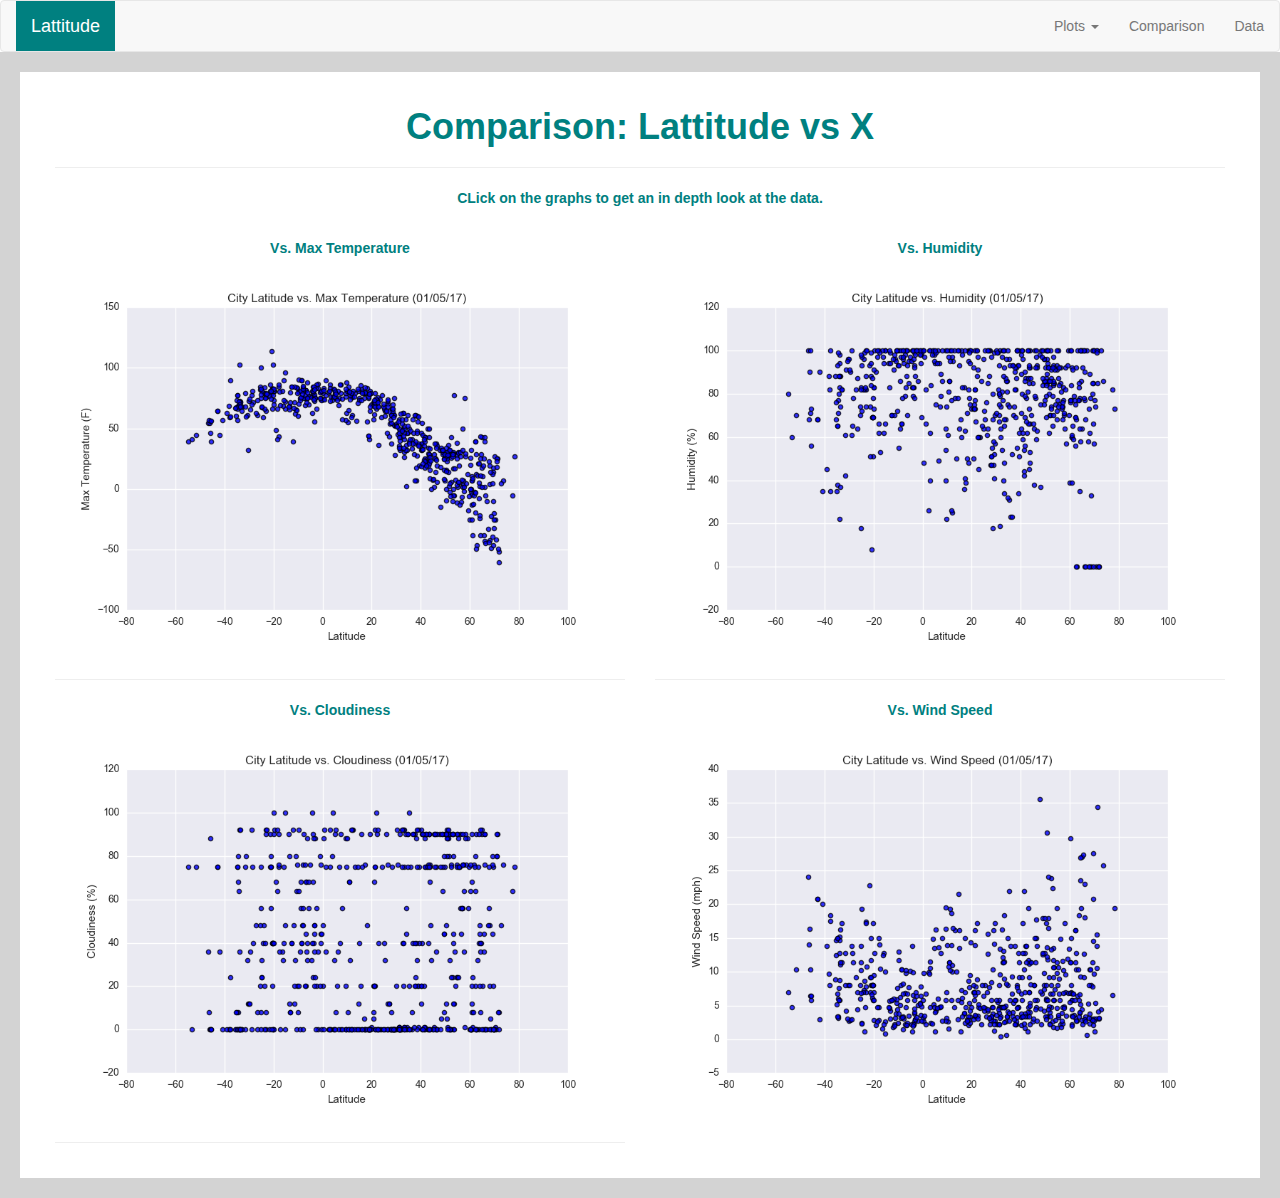
<file: Comparison.html>
<!DOCTYPE html>
<html lang="en">
<head>
  <title>Comparison</title>
  <meta charset="utf-8">
  <meta name="viewport" content="width=device-width, initial-scale=1">
  <link rel="stylesheet" href="https://maxcdn.bootstrapcdn.com/bootstrap/3.4.1/css/bootstrap.min.css">
  <link rel="stylesheet" href="style.css">
  <script src="https://ajax.googleapis.com/ajax/libs/jquery/3.4.1/jquery.min.js"></script>
  <script src="https://maxcdn.bootstrapcdn.com/bootstrap/3.4.1/js/bootstrap.min.js"></script>
</head>
<body>

<nav  class="navbar navbar-default">
  <div class="container-fluid">
    <div class="navbar-header">
      <a class="navbar-brand" href="index.html">Lattitude</a>
    </div>
  
    <ul class="nav navbar-nav navbar-right">
      
      <li class="dropdown">
        <a class="dropdown-toggle" data-toggle="dropdown" href="#">Plots
        <span class="caret"></span></a>
        <ul class="dropdown-menu">
            <li><a href="fig1temp.html">Max Temperature</a></li>
            <li><a href="fig2Humidity.html">Humidity</a></li>
            <li><a href="fig3Cloudiness.html">Cloudiness</a></li>
            <li><a href="fig4wind.html">Wind Speed</a></li>
        </ul>
      </li>
     
      <li><a href="Comparison.html">Comparison</a></li>
      <li><a href="data.html">Data</a></li>
      
    </ul>
  </div>
</nav>
 
<div class="container-fluid bggrey ">
  <div class="row bggrey pd  ">
  <div class="col-sm-12 pd">
    <div class="bgwhite">

  <div class="container tx1">
  <div class="row">
   
    <h1 class="tx1"> Comparison: Lattitude vs X <br><hr/></h1>
    <p class= "tx1"> CLick on the graphs to get an in depth look at the data.</p>
    <br>
      <div class="row" >
         
        <div class="col-sm-6 tx">
            <p >Vs. Max Temperature </p>
          <a href="fig1temp.html"><img class="fig" src="Fig1.png"/><hr/></a>
        </div>
        <div class="col-sm-6 tx">
            <p >Vs. Humidity </p>
          <a href="fig2Humidity.html"> <img class="fig" src="Fig2.png"/><hr/></a>
        </div>
      </div>
        <div class="row">
          <div class="col-sm-6 tx">
            <p >Vs. Cloudiness </p>
            <a href="fig3Cloudiness.html"> <img class="fig" src="Fig3.png"/><hr/></a>
          </div>
          <div class="col-sm-6 tx">
            <p >Vs. Wind Speed </p>
            <a href="fig4wind.html"> <img class="fig" src="Fig4.png"/></a>
          </div>
        </div>
    </div>
 
  </div>
</div>

</body>
</html>
</file>
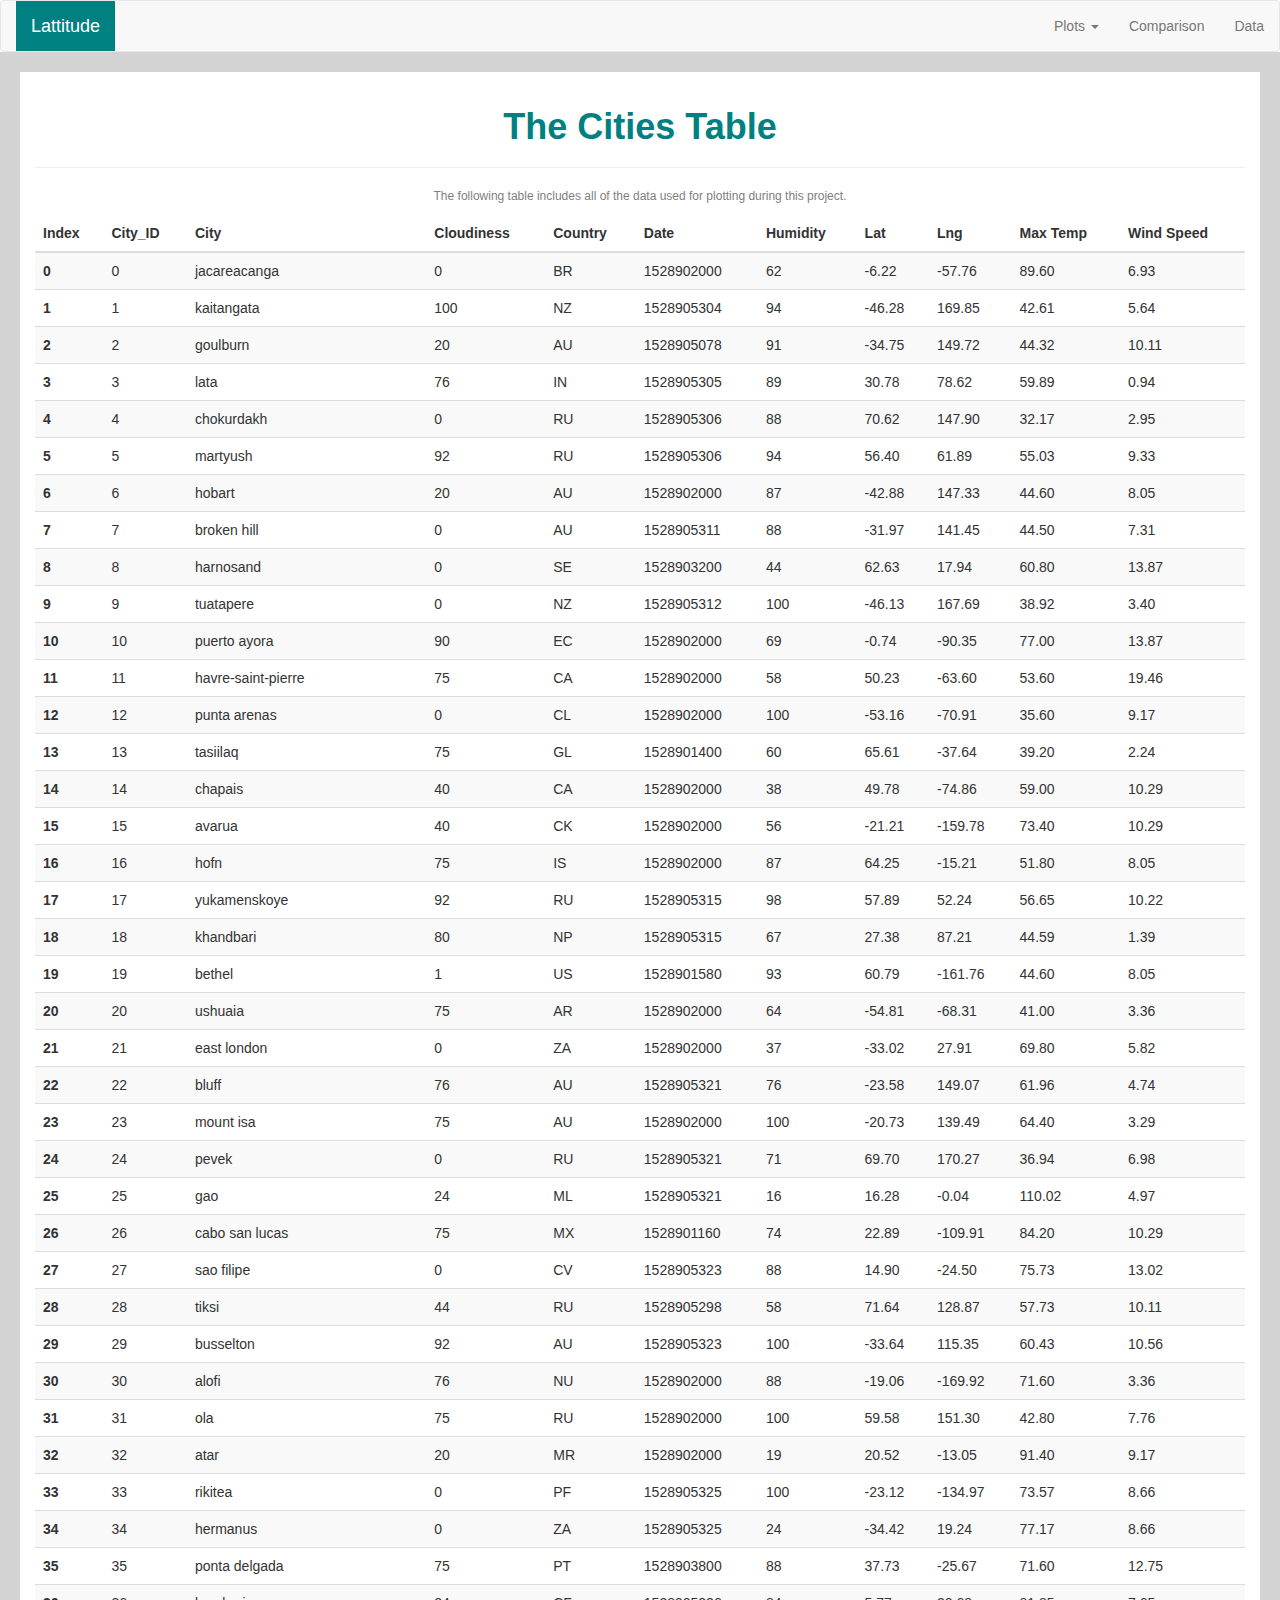
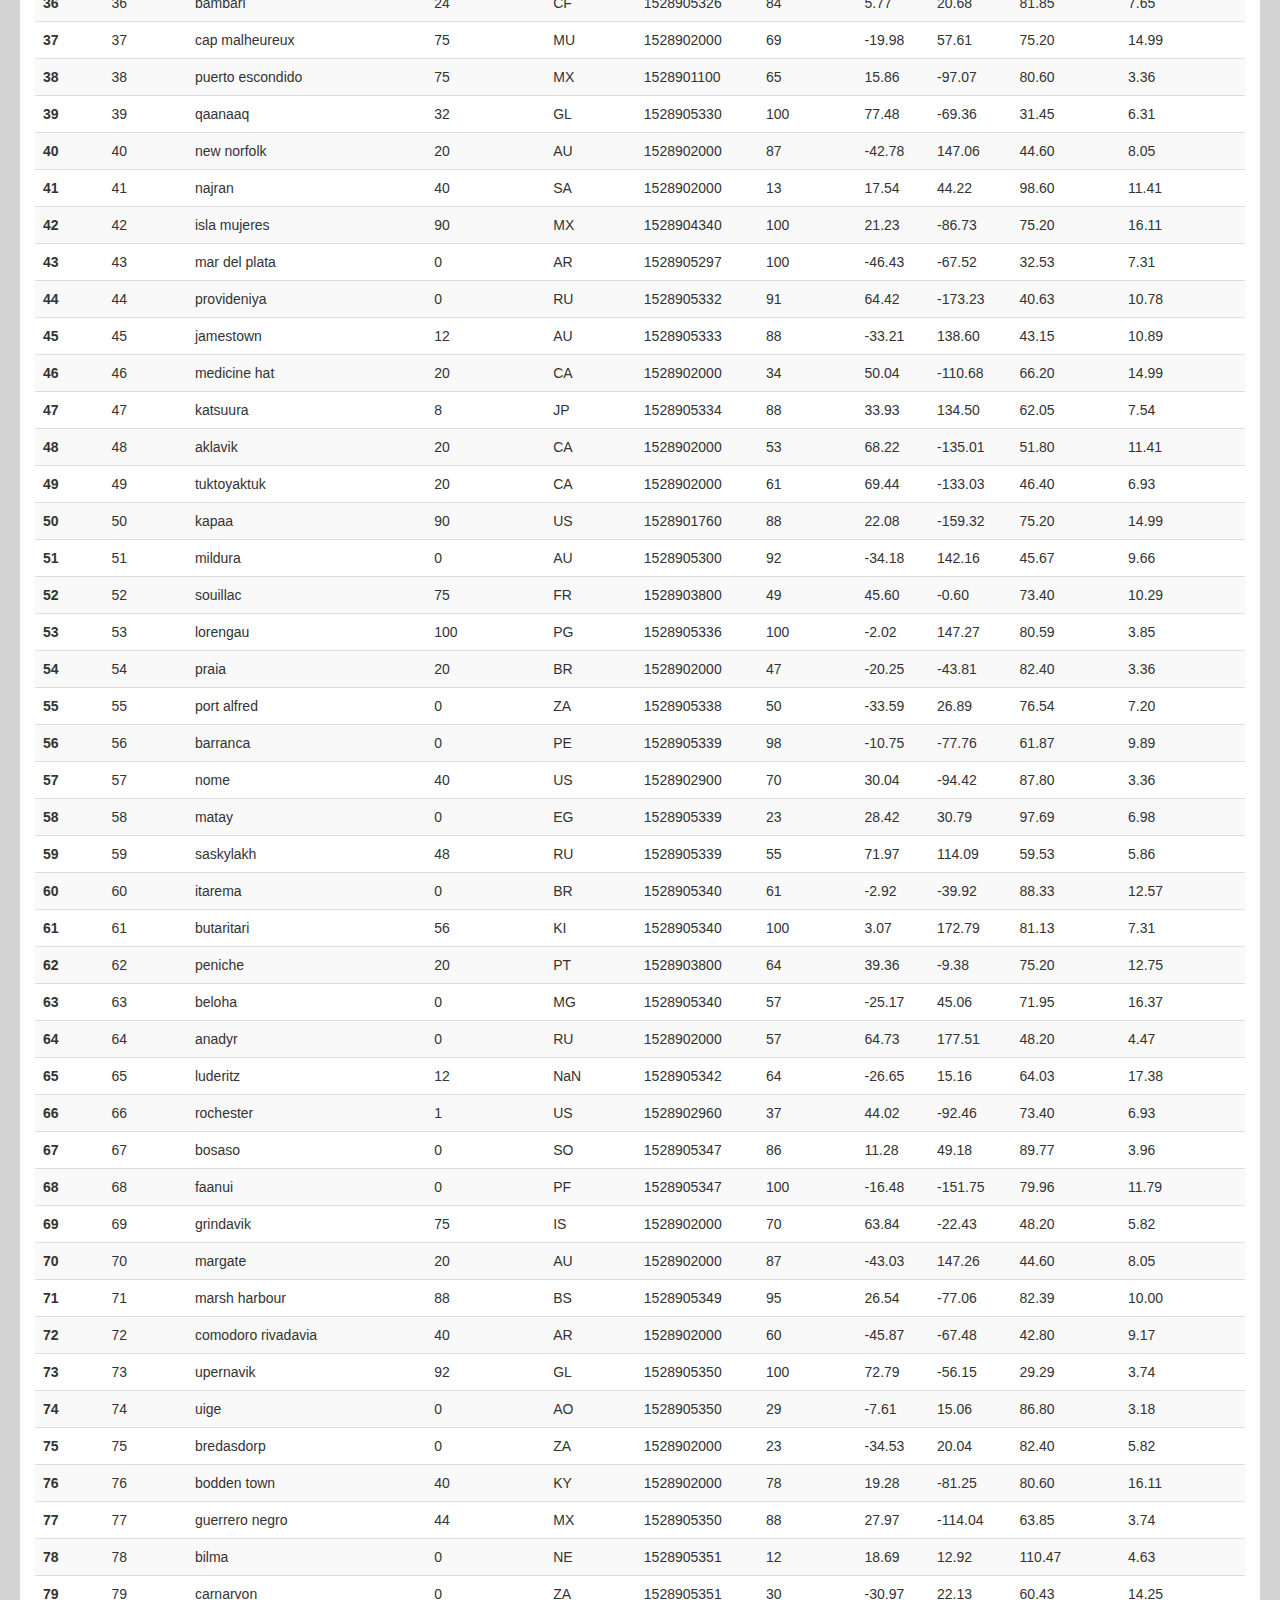
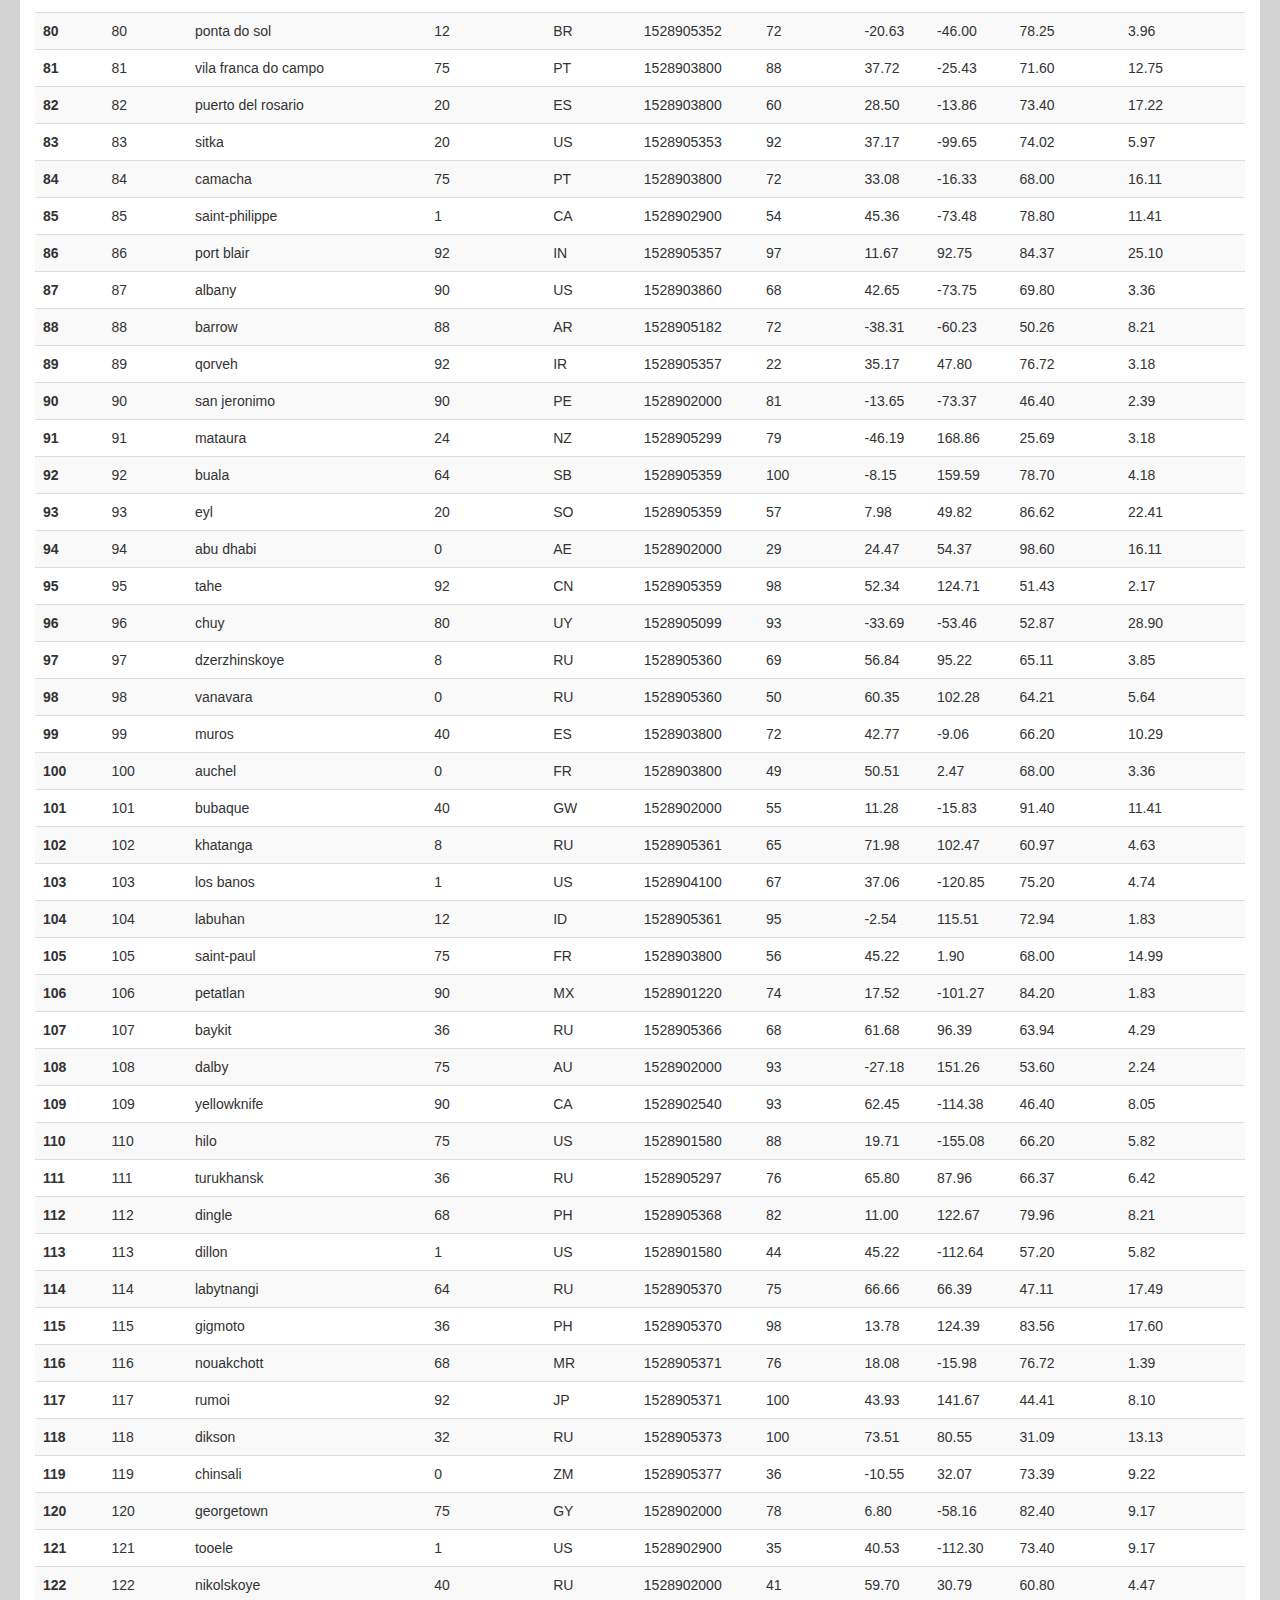
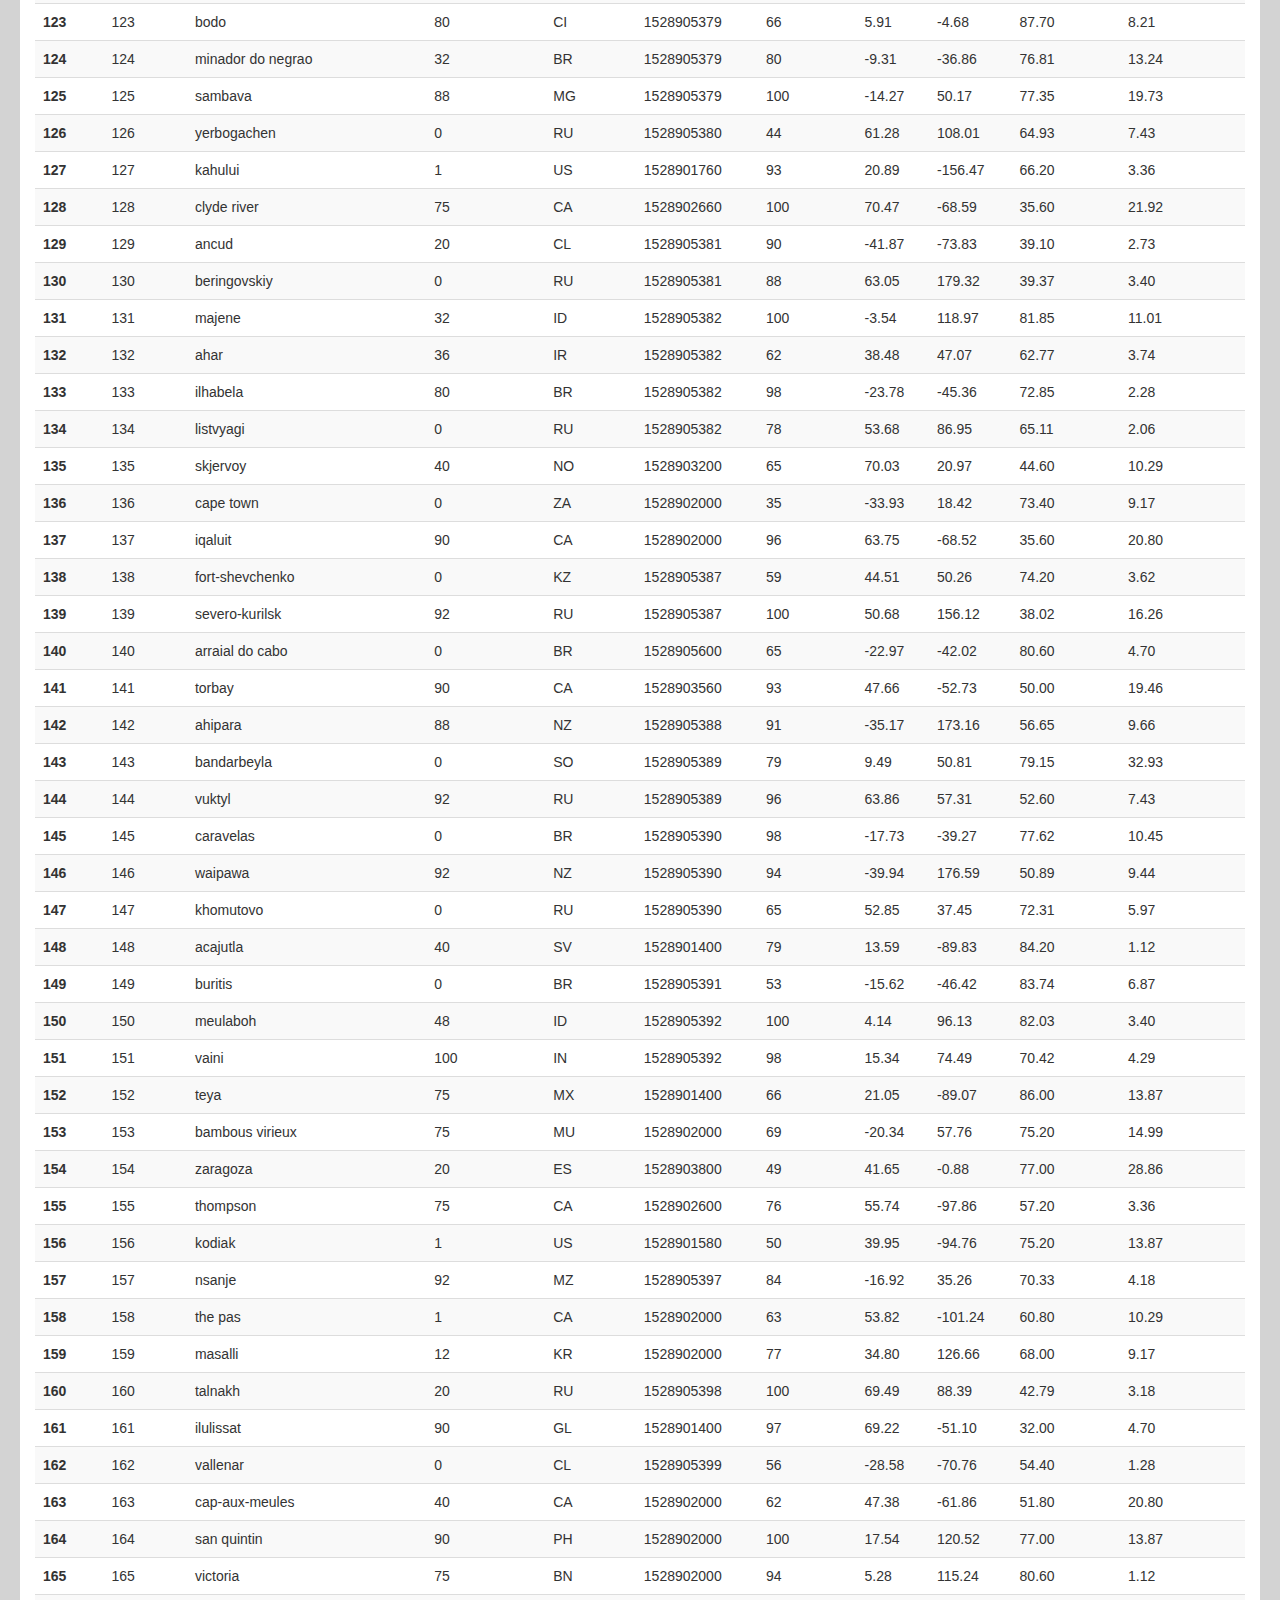
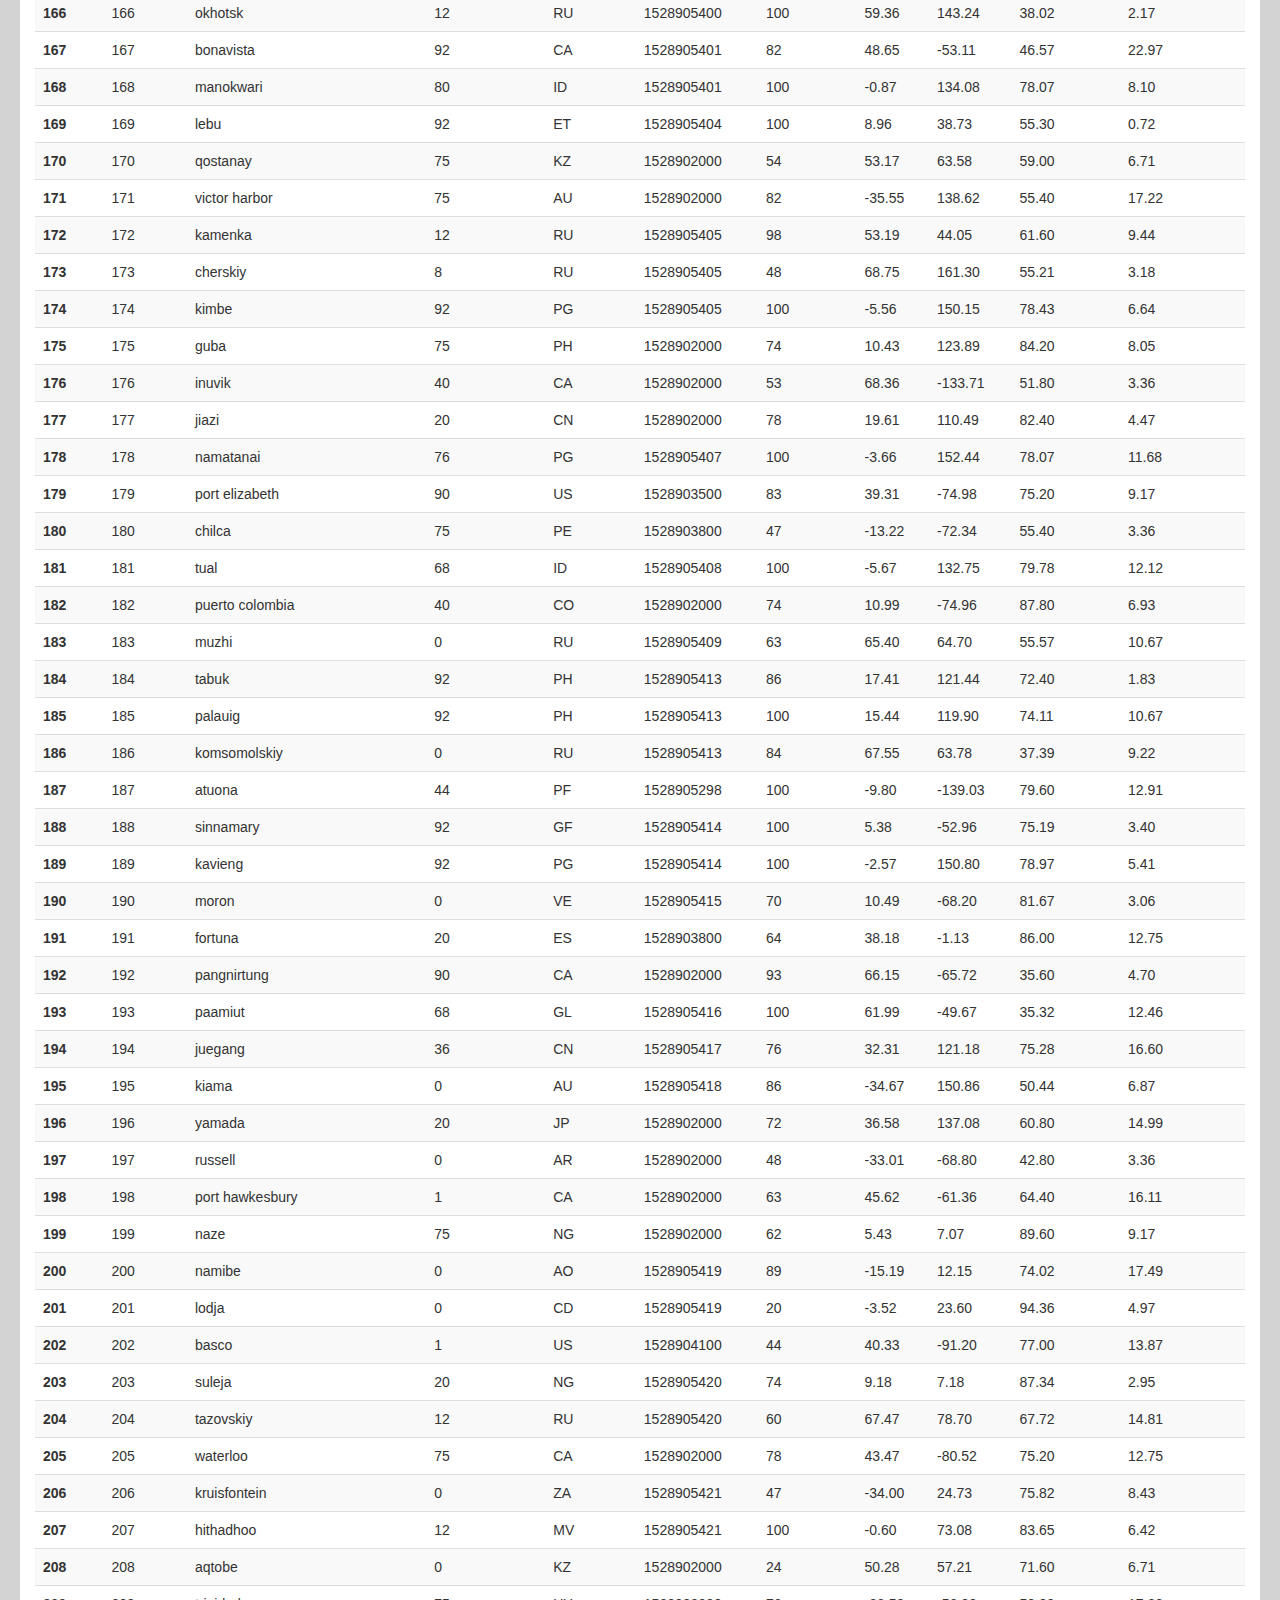
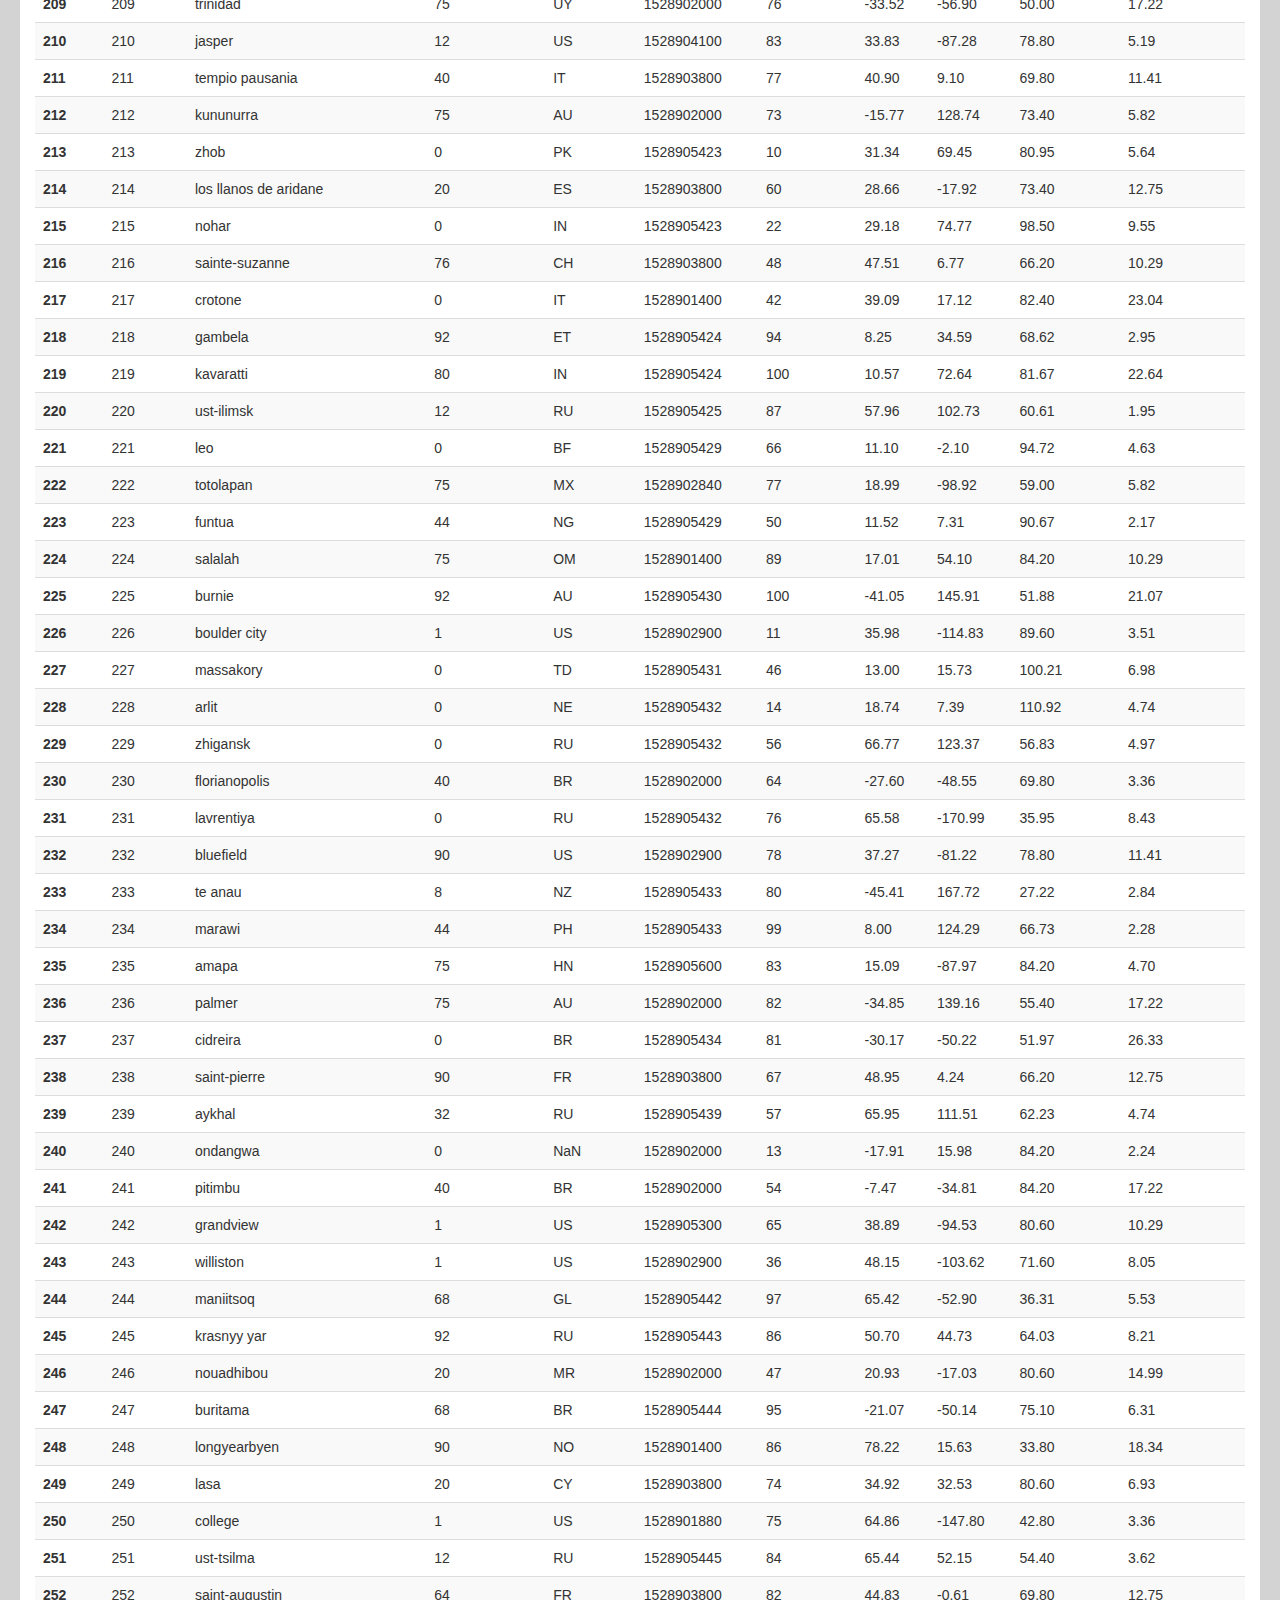
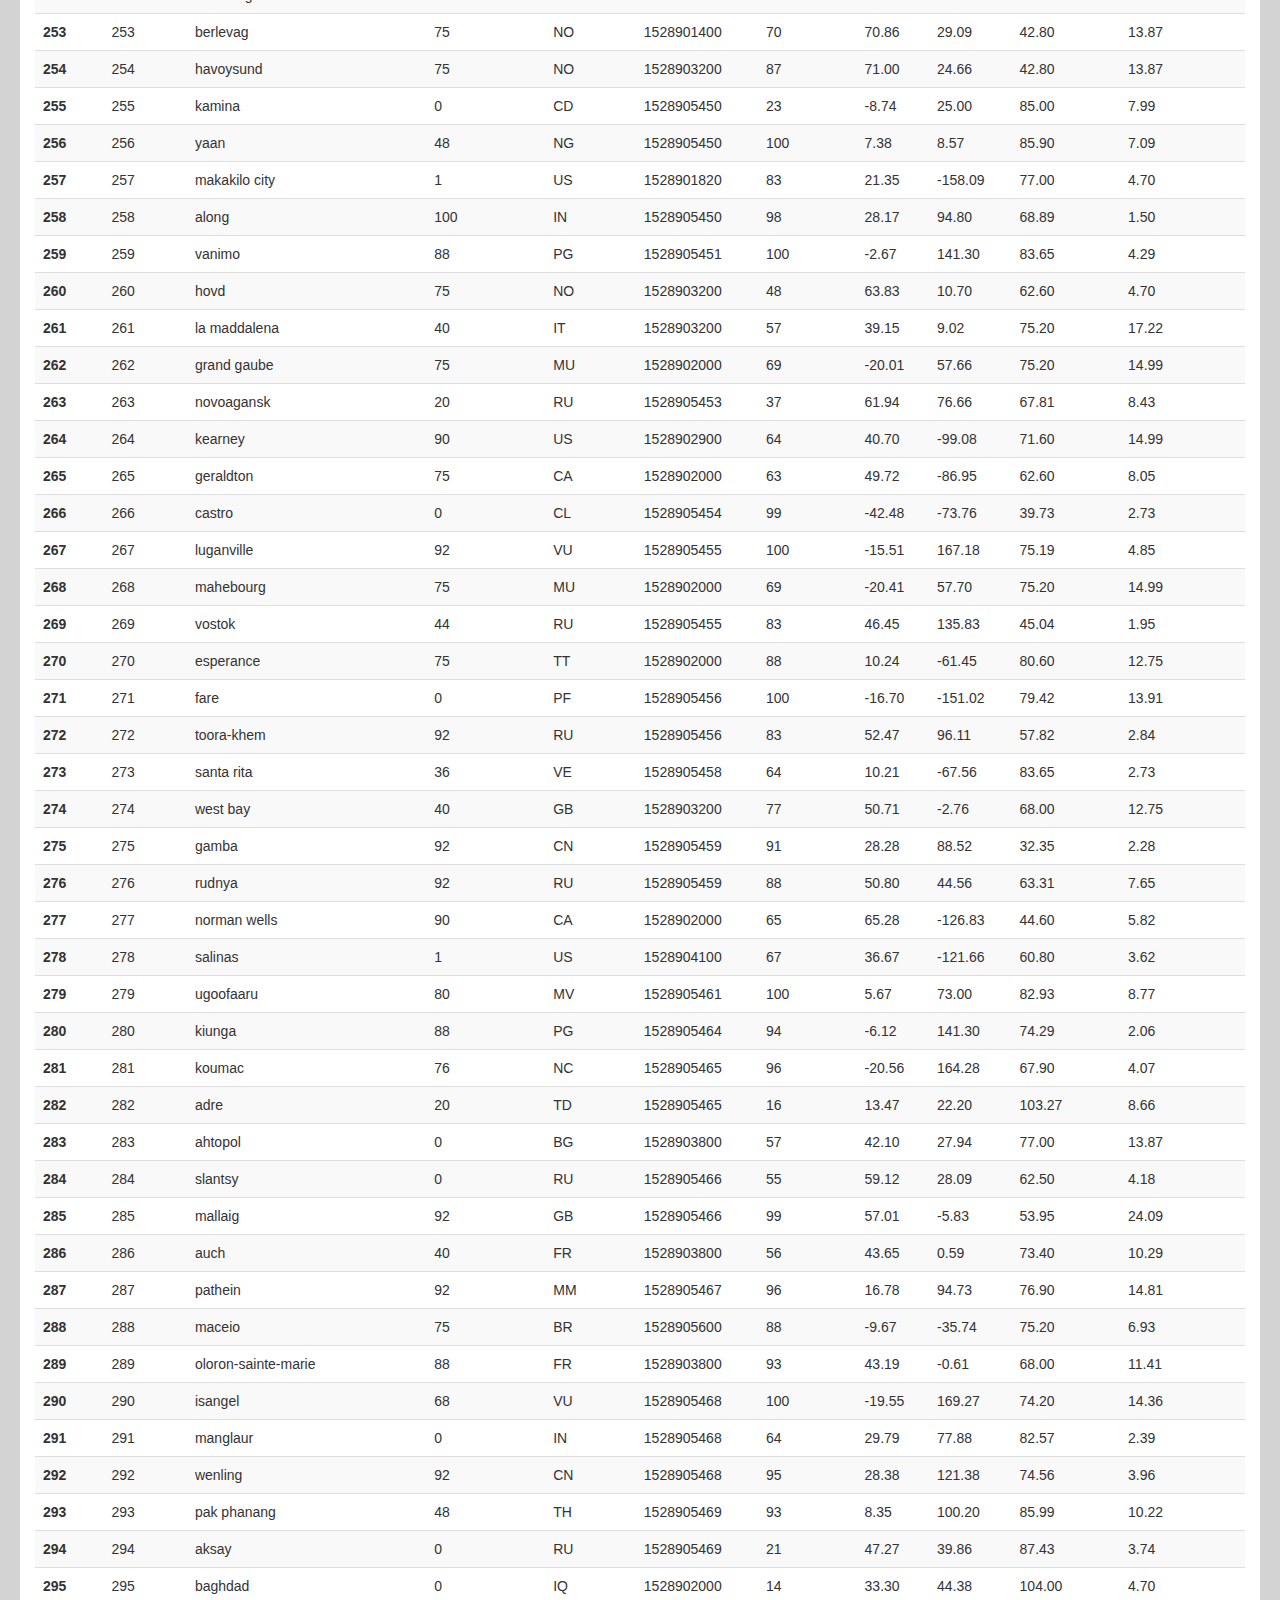
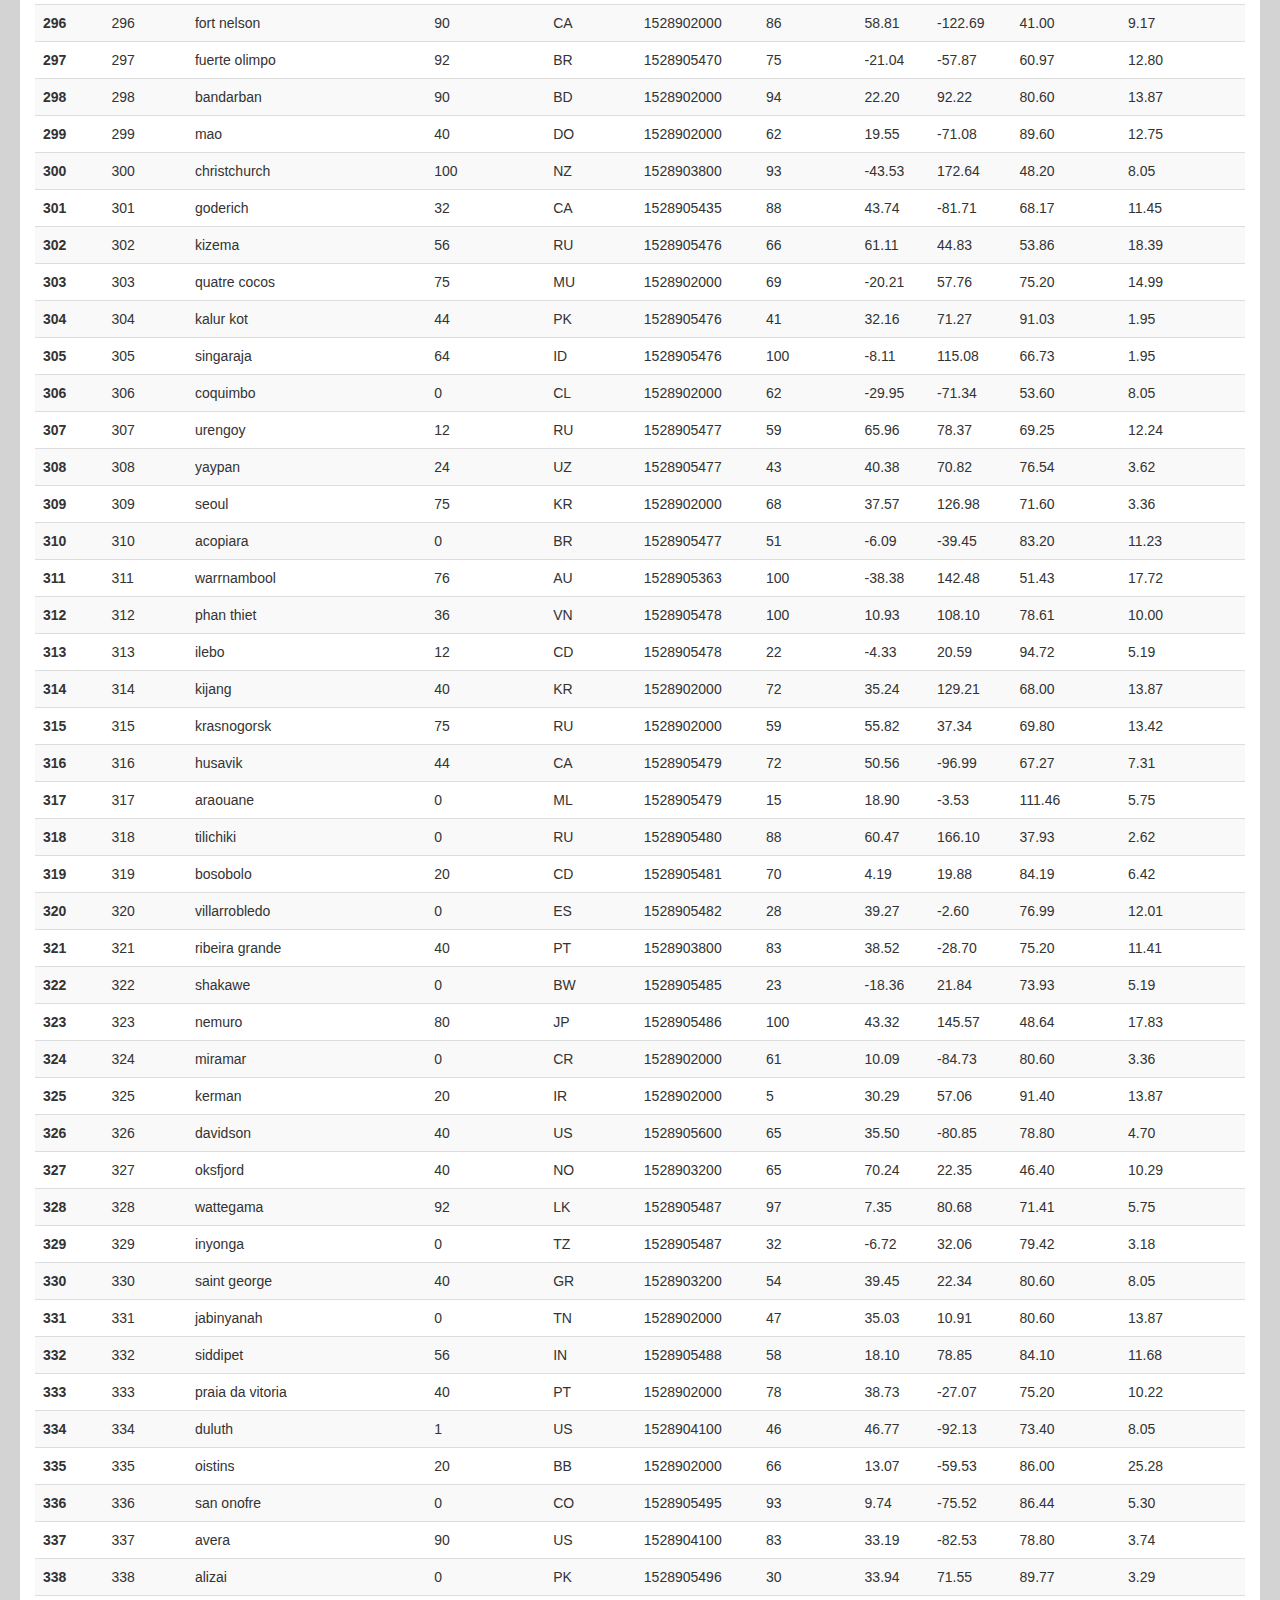
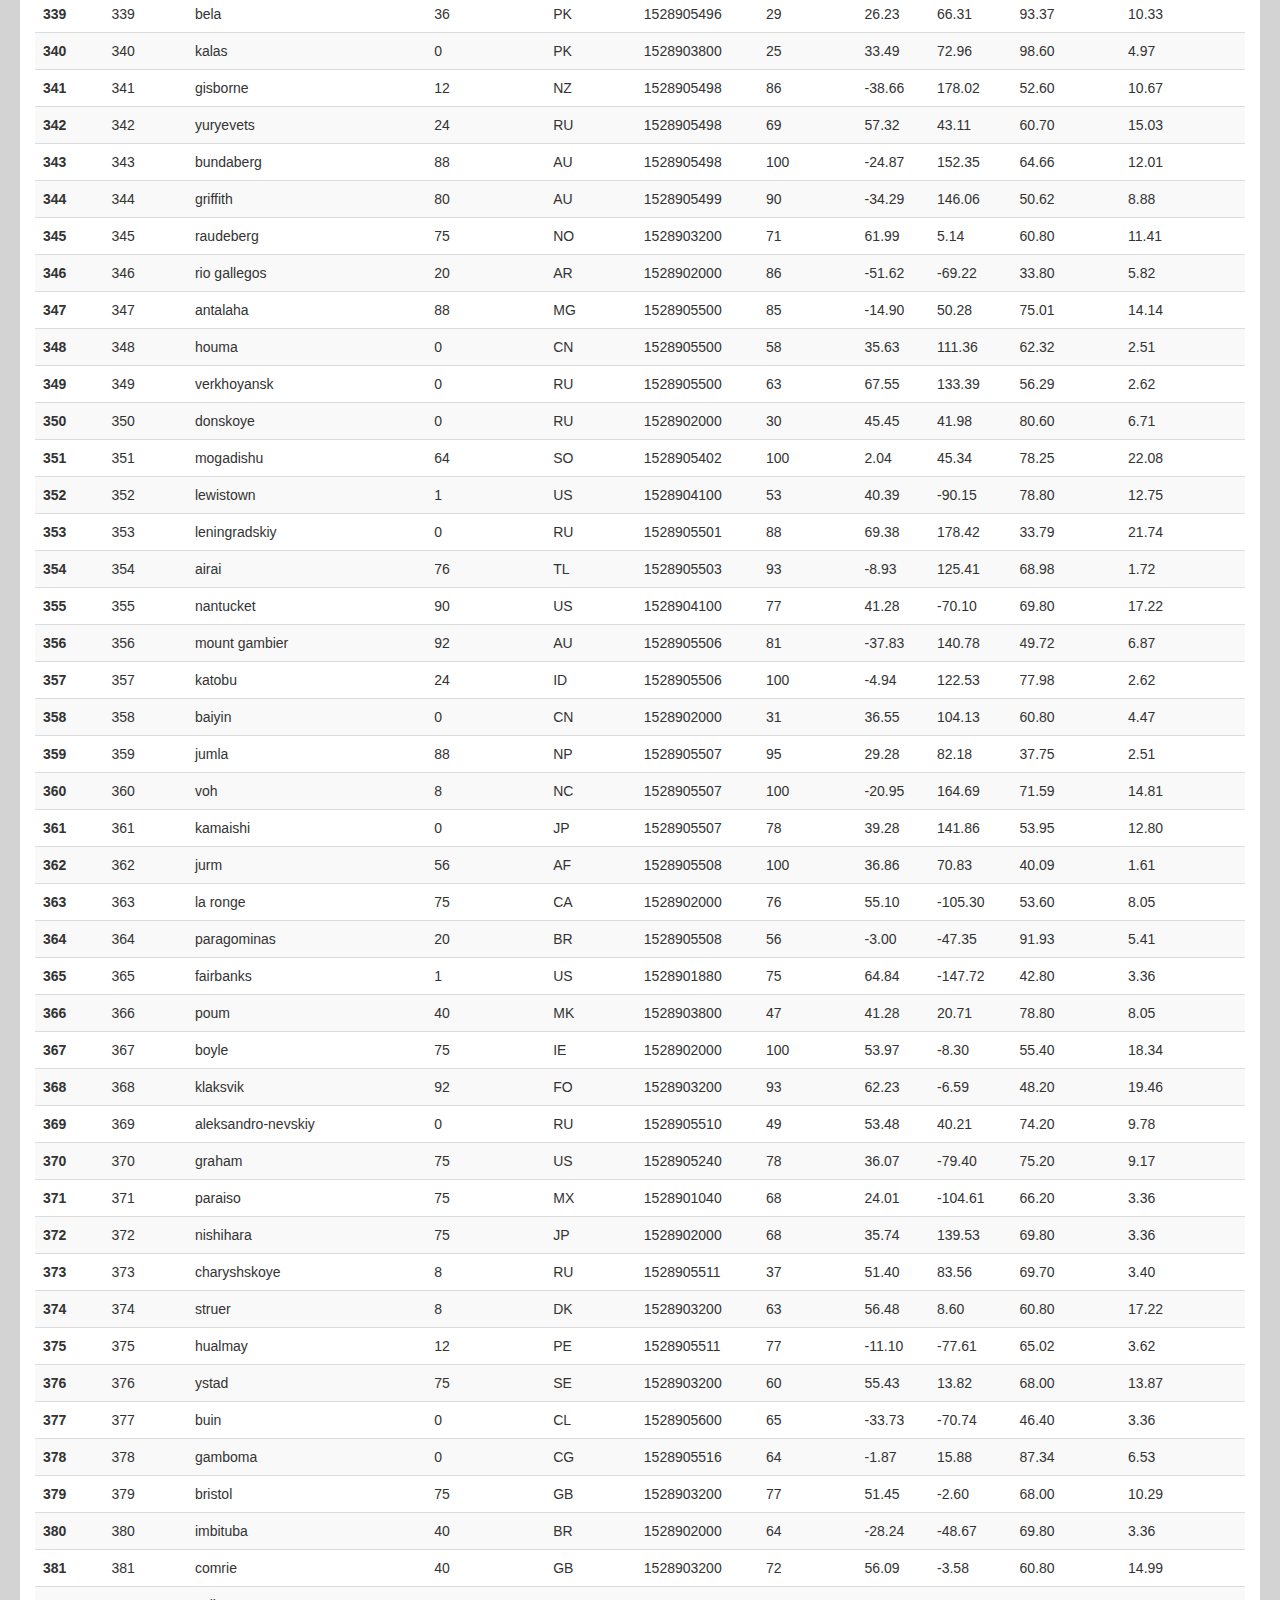
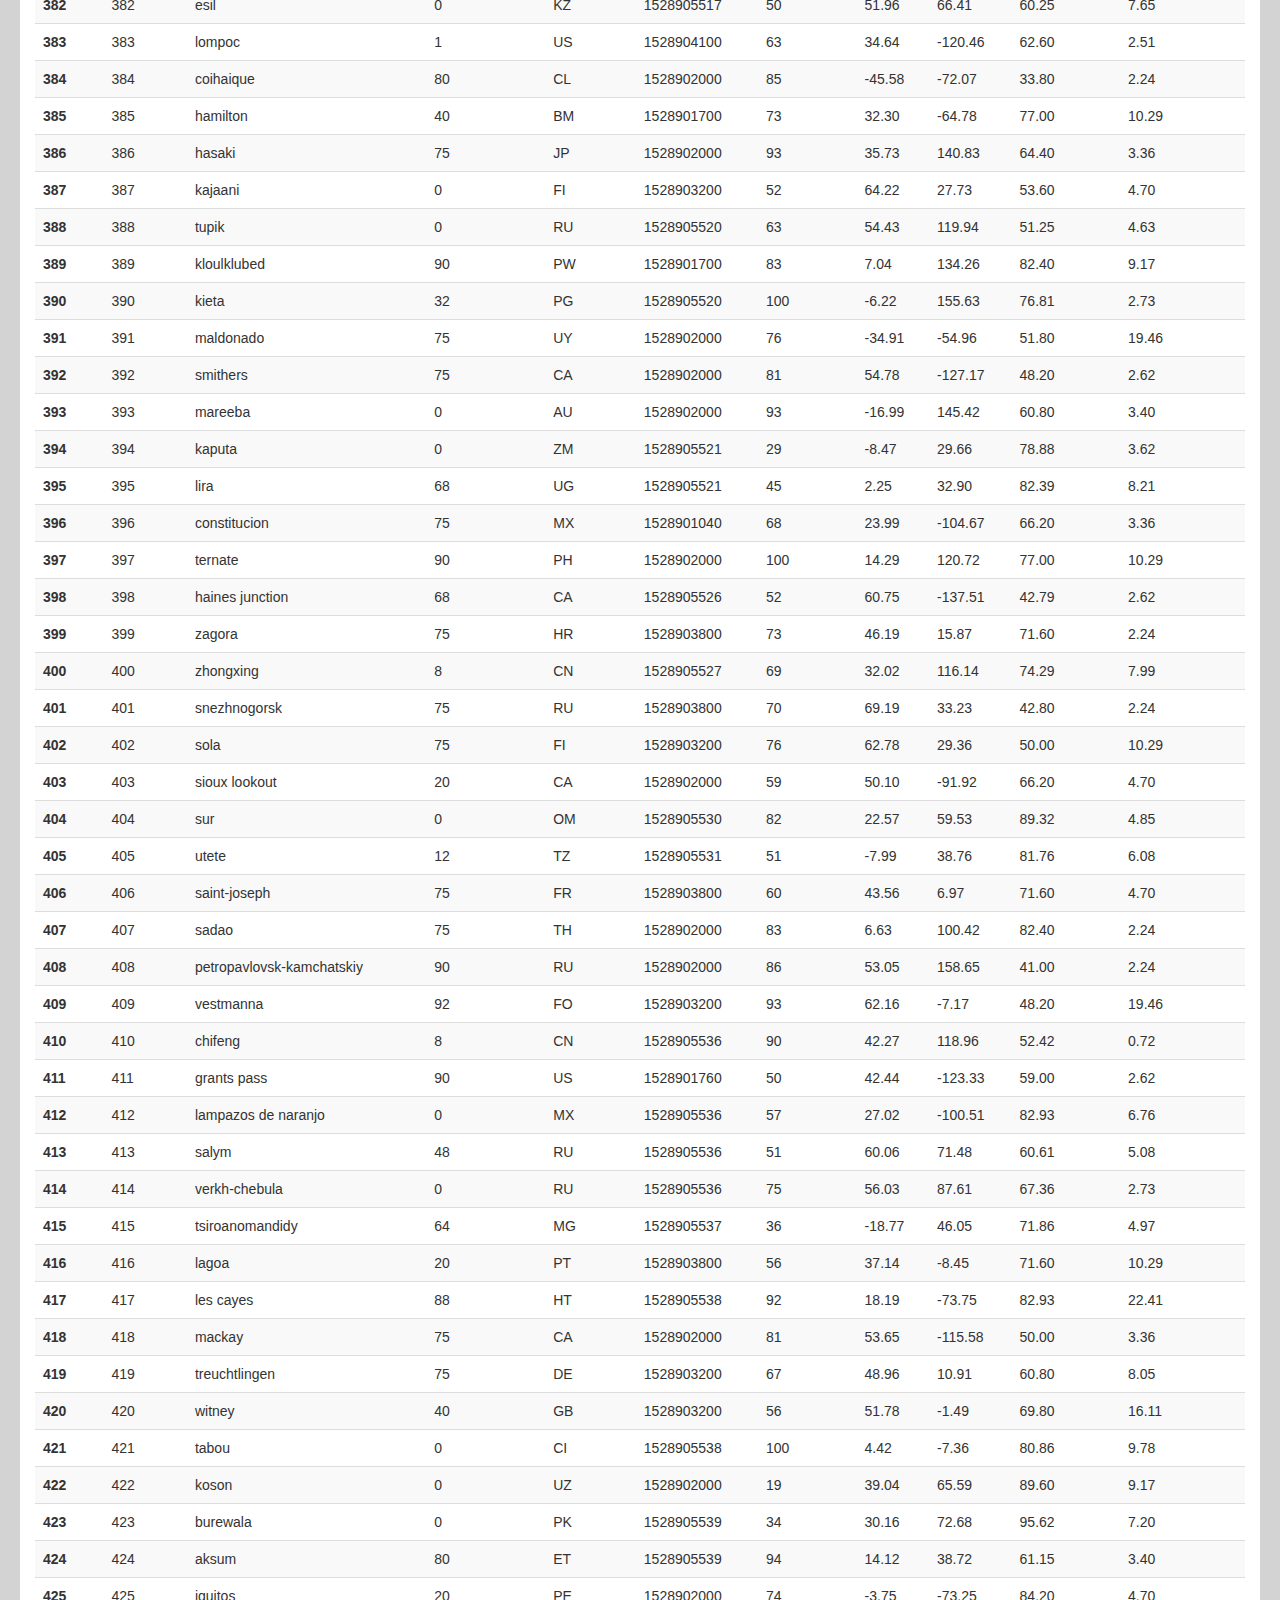
<file: Data.html>
<!DOCTYPE html>
<html lang="en">

<head>
  <title>Data</title>
  <meta charset="utf-8">
  <meta name="viewport" content="width=device-width, initial-scale=1">
  <link rel="stylesheet" href="https://maxcdn.bootstrapcdn.com/bootstrap/3.4.1/css/bootstrap.min.css">
  <link rel="stylesheet" href="style.css">
  <script src="https://ajax.googleapis.com/ajax/libs/jquery/3.4.1/jquery.min.js"></script>
  <script src="https://maxcdn.bootstrapcdn.com/bootstrap/3.4.1/js/bootstrap.min.js"></script>
</head>

<body>

  <nav class="navbar navbar-default">
    <div class="container-fluid">
      <div class="navbar-header">
        <a class="navbar-brand" href="index.html">Lattitude</a>
      </div>

      <ul class="nav navbar-nav navbar-right">

        <li class="dropdown">
          <a class="dropdown-toggle" data-toggle="dropdown" href="#">Plots
            <span class="caret"></span></a>
          <ul class="dropdown-menu">
            <li><a href="fig1temp.html">Max Temperature</a></li>
            <li><a href="fig2Humidity.html">Humidity</a></li>
            <li><a href="fig3Cloudiness.html">Cloudiness</a></li>
            <li><a href="fig4wind.html">Wind Speed</a></li>
          </ul>
        </li>

        <li><a href="Comparison.html">Comparison</a></li>
        <li><a href="Data.html">Data</a></li>

      </ul>
    </div>
  </nav>

  <div class="container-fluid bggrey ">
    <div class="row bggrey pd  ">
    <div class="col-sm-12 pd">
      <div class="bgwhite">
        
   <h1 class="tx1">The Cities Table <br><hr/></h1>
      <p class=txsmall> The following table includes all of the data used for plotting during this project.</p>
      <div class="table-responsive">
      <table class="table table-striped">
        
        
        <thead>
          <tr style="text-align: right;">
            <th>Index</th>
            <th>City_ID</th>
            <th>City</th>
            <th>Cloudiness</th>
            <th>Country</th>
            <th>Date</th>
            <th>Humidity</th>
            <th>Lat</th>
            <th>Lng</th>
            <th>Max Temp</th>
            <th>Wind Speed</th>
          </tr>
        </thead>
        <tbody>
          <tr>
            <th>0</th>
            <td>0</td>
            <td>jacareacanga</td>
            <td>0</td>
            <td>BR</td>
            <td>1528902000</td>
            <td>62</td>
            <td>-6.22</td>
            <td>-57.76</td>
            <td>89.60</td>
            <td>6.93</td>
          </tr>
          <tr>
            <th>1</th>
            <td>1</td>
            <td>kaitangata</td>
            <td>100</td>
            <td>NZ</td>
            <td>1528905304</td>
            <td>94</td>
            <td>-46.28</td>
            <td>169.85</td>
            <td>42.61</td>
            <td>5.64</td>
          </tr>
          <tr>
            <th>2</th>
            <td>2</td>
            <td>goulburn</td>
            <td>20</td>
            <td>AU</td>
            <td>1528905078</td>
            <td>91</td>
            <td>-34.75</td>
            <td>149.72</td>
            <td>44.32</td>
            <td>10.11</td>
          </tr>
          <tr>
            <th>3</th>
            <td>3</td>
            <td>lata</td>
            <td>76</td>
            <td>IN</td>
            <td>1528905305</td>
            <td>89</td>
            <td>30.78</td>
            <td>78.62</td>
            <td>59.89</td>
            <td>0.94</td>
          </tr>
          <tr>
            <th>4</th>
            <td>4</td>
            <td>chokurdakh</td>
            <td>0</td>
            <td>RU</td>
            <td>1528905306</td>
            <td>88</td>
            <td>70.62</td>
            <td>147.90</td>
            <td>32.17</td>
            <td>2.95</td>
          </tr>
          <tr>
            <th>5</th>
            <td>5</td>
            <td>martyush</td>
            <td>92</td>
            <td>RU</td>
            <td>1528905306</td>
            <td>94</td>
            <td>56.40</td>
            <td>61.89</td>
            <td>55.03</td>
            <td>9.33</td>
          </tr>
          <tr>
            <th>6</th>
            <td>6</td>
            <td>hobart</td>
            <td>20</td>
            <td>AU</td>
            <td>1528902000</td>
            <td>87</td>
            <td>-42.88</td>
            <td>147.33</td>
            <td>44.60</td>
            <td>8.05</td>
          </tr>
          <tr>
            <th>7</th>
            <td>7</td>
            <td>broken hill</td>
            <td>0</td>
            <td>AU</td>
            <td>1528905311</td>
            <td>88</td>
            <td>-31.97</td>
            <td>141.45</td>
            <td>44.50</td>
            <td>7.31</td>
          </tr>
          <tr>
            <th>8</th>
            <td>8</td>
            <td>harnosand</td>
            <td>0</td>
            <td>SE</td>
            <td>1528903200</td>
            <td>44</td>
            <td>62.63</td>
            <td>17.94</td>
            <td>60.80</td>
            <td>13.87</td>
          </tr>
          <tr>
            <th>9</th>
            <td>9</td>
            <td>tuatapere</td>
            <td>0</td>
            <td>NZ</td>
            <td>1528905312</td>
            <td>100</td>
            <td>-46.13</td>
            <td>167.69</td>
            <td>38.92</td>
            <td>3.40</td>
          </tr>
          <tr>
            <th>10</th>
            <td>10</td>
            <td>puerto ayora</td>
            <td>90</td>
            <td>EC</td>
            <td>1528902000</td>
            <td>69</td>
            <td>-0.74</td>
            <td>-90.35</td>
            <td>77.00</td>
            <td>13.87</td>
          </tr>
          <tr>
            <th>11</th>
            <td>11</td>
            <td>havre-saint-pierre</td>
            <td>75</td>
            <td>CA</td>
            <td>1528902000</td>
            <td>58</td>
            <td>50.23</td>
            <td>-63.60</td>
            <td>53.60</td>
            <td>19.46</td>
          </tr>
          <tr>
            <th>12</th>
            <td>12</td>
            <td>punta arenas</td>
            <td>0</td>
            <td>CL</td>
            <td>1528902000</td>
            <td>100</td>
            <td>-53.16</td>
            <td>-70.91</td>
            <td>35.60</td>
            <td>9.17</td>
          </tr>
          <tr>
            <th>13</th>
            <td>13</td>
            <td>tasiilaq</td>
            <td>75</td>
            <td>GL</td>
            <td>1528901400</td>
            <td>60</td>
            <td>65.61</td>
            <td>-37.64</td>
            <td>39.20</td>
            <td>2.24</td>
          </tr>
          <tr>
            <th>14</th>
            <td>14</td>
            <td>chapais</td>
            <td>40</td>
            <td>CA</td>
            <td>1528902000</td>
            <td>38</td>
            <td>49.78</td>
            <td>-74.86</td>
            <td>59.00</td>
            <td>10.29</td>
          </tr>
          <tr>
            <th>15</th>
            <td>15</td>
            <td>avarua</td>
            <td>40</td>
            <td>CK</td>
            <td>1528902000</td>
            <td>56</td>
            <td>-21.21</td>
            <td>-159.78</td>
            <td>73.40</td>
            <td>10.29</td>
          </tr>
          <tr>
            <th>16</th>
            <td>16</td>
            <td>hofn</td>
            <td>75</td>
            <td>IS</td>
            <td>1528902000</td>
            <td>87</td>
            <td>64.25</td>
            <td>-15.21</td>
            <td>51.80</td>
            <td>8.05</td>
          </tr>
          <tr>
            <th>17</th>
            <td>17</td>
            <td>yukamenskoye</td>
            <td>92</td>
            <td>RU</td>
            <td>1528905315</td>
            <td>98</td>
            <td>57.89</td>
            <td>52.24</td>
            <td>56.65</td>
            <td>10.22</td>
          </tr>
          <tr>
            <th>18</th>
            <td>18</td>
            <td>khandbari</td>
            <td>80</td>
            <td>NP</td>
            <td>1528905315</td>
            <td>67</td>
            <td>27.38</td>
            <td>87.21</td>
            <td>44.59</td>
            <td>1.39</td>
          </tr>
          <tr>
            <th>19</th>
            <td>19</td>
            <td>bethel</td>
            <td>1</td>
            <td>US</td>
            <td>1528901580</td>
            <td>93</td>
            <td>60.79</td>
            <td>-161.76</td>
            <td>44.60</td>
            <td>8.05</td>
          </tr>
          <tr>
            <th>20</th>
            <td>20</td>
            <td>ushuaia</td>
            <td>75</td>
            <td>AR</td>
            <td>1528902000</td>
            <td>64</td>
            <td>-54.81</td>
            <td>-68.31</td>
            <td>41.00</td>
            <td>3.36</td>
          </tr>
          <tr>
            <th>21</th>
            <td>21</td>
            <td>east london</td>
            <td>0</td>
            <td>ZA</td>
            <td>1528902000</td>
            <td>37</td>
            <td>-33.02</td>
            <td>27.91</td>
            <td>69.80</td>
            <td>5.82</td>
          </tr>
          <tr>
            <th>22</th>
            <td>22</td>
            <td>bluff</td>
            <td>76</td>
            <td>AU</td>
            <td>1528905321</td>
            <td>76</td>
            <td>-23.58</td>
            <td>149.07</td>
            <td>61.96</td>
            <td>4.74</td>
          </tr>
          <tr>
            <th>23</th>
            <td>23</td>
            <td>mount isa</td>
            <td>75</td>
            <td>AU</td>
            <td>1528902000</td>
            <td>100</td>
            <td>-20.73</td>
            <td>139.49</td>
            <td>64.40</td>
            <td>3.29</td>
          </tr>
          <tr>
            <th>24</th>
            <td>24</td>
            <td>pevek</td>
            <td>0</td>
            <td>RU</td>
            <td>1528905321</td>
            <td>71</td>
            <td>69.70</td>
            <td>170.27</td>
            <td>36.94</td>
            <td>6.98</td>
          </tr>
          <tr>
            <th>25</th>
            <td>25</td>
            <td>gao</td>
            <td>24</td>
            <td>ML</td>
            <td>1528905321</td>
            <td>16</td>
            <td>16.28</td>
            <td>-0.04</td>
            <td>110.02</td>
            <td>4.97</td>
          </tr>
          <tr>
            <th>26</th>
            <td>26</td>
            <td>cabo san lucas</td>
            <td>75</td>
            <td>MX</td>
            <td>1528901160</td>
            <td>74</td>
            <td>22.89</td>
            <td>-109.91</td>
            <td>84.20</td>
            <td>10.29</td>
          </tr>
          <tr>
            <th>27</th>
            <td>27</td>
            <td>sao filipe</td>
            <td>0</td>
            <td>CV</td>
            <td>1528905323</td>
            <td>88</td>
            <td>14.90</td>
            <td>-24.50</td>
            <td>75.73</td>
            <td>13.02</td>
          </tr>
          <tr>
            <th>28</th>
            <td>28</td>
            <td>tiksi</td>
            <td>44</td>
            <td>RU</td>
            <td>1528905298</td>
            <td>58</td>
            <td>71.64</td>
            <td>128.87</td>
            <td>57.73</td>
            <td>10.11</td>
          </tr>
          <tr>
            <th>29</th>
            <td>29</td>
            <td>busselton</td>
            <td>92</td>
            <td>AU</td>
            <td>1528905323</td>
            <td>100</td>
            <td>-33.64</td>
            <td>115.35</td>
            <td>60.43</td>
            <td>10.56</td>
          </tr>
          <tr>
            <th>30</th>
            <td>30</td>
            <td>alofi</td>
            <td>76</td>
            <td>NU</td>
            <td>1528902000</td>
            <td>88</td>
            <td>-19.06</td>
            <td>-169.92</td>
            <td>71.60</td>
            <td>3.36</td>
          </tr>
          <tr>
            <th>31</th>
            <td>31</td>
            <td>ola</td>
            <td>75</td>
            <td>RU</td>
            <td>1528902000</td>
            <td>100</td>
            <td>59.58</td>
            <td>151.30</td>
            <td>42.80</td>
            <td>7.76</td>
          </tr>
          <tr>
            <th>32</th>
            <td>32</td>
            <td>atar</td>
            <td>20</td>
            <td>MR</td>
            <td>1528902000</td>
            <td>19</td>
            <td>20.52</td>
            <td>-13.05</td>
            <td>91.40</td>
            <td>9.17</td>
          </tr>
          <tr>
            <th>33</th>
            <td>33</td>
            <td>rikitea</td>
            <td>0</td>
            <td>PF</td>
            <td>1528905325</td>
            <td>100</td>
            <td>-23.12</td>
            <td>-134.97</td>
            <td>73.57</td>
            <td>8.66</td>
          </tr>
          <tr>
            <th>34</th>
            <td>34</td>
            <td>hermanus</td>
            <td>0</td>
            <td>ZA</td>
            <td>1528905325</td>
            <td>24</td>
            <td>-34.42</td>
            <td>19.24</td>
            <td>77.17</td>
            <td>8.66</td>
          </tr>
          <tr>
            <th>35</th>
            <td>35</td>
            <td>ponta delgada</td>
            <td>75</td>
            <td>PT</td>
            <td>1528903800</td>
            <td>88</td>
            <td>37.73</td>
            <td>-25.67</td>
            <td>71.60</td>
            <td>12.75</td>
          </tr>
          <tr>
            <th>36</th>
            <td>36</td>
            <td>bambari</td>
            <td>24</td>
            <td>CF</td>
            <td>1528905326</td>
            <td>84</td>
            <td>5.77</td>
            <td>20.68</td>
            <td>81.85</td>
            <td>7.65</td>
          </tr>
          <tr>
            <th>37</th>
            <td>37</td>
            <td>cap malheureux</td>
            <td>75</td>
            <td>MU</td>
            <td>1528902000</td>
            <td>69</td>
            <td>-19.98</td>
            <td>57.61</td>
            <td>75.20</td>
            <td>14.99</td>
          </tr>
          <tr>
            <th>38</th>
            <td>38</td>
            <td>puerto escondido</td>
            <td>75</td>
            <td>MX</td>
            <td>1528901100</td>
            <td>65</td>
            <td>15.86</td>
            <td>-97.07</td>
            <td>80.60</td>
            <td>3.36</td>
          </tr>
          <tr>
            <th>39</th>
            <td>39</td>
            <td>qaanaaq</td>
            <td>32</td>
            <td>GL</td>
            <td>1528905330</td>
            <td>100</td>
            <td>77.48</td>
            <td>-69.36</td>
            <td>31.45</td>
            <td>6.31</td>
          </tr>
          <tr>
            <th>40</th>
            <td>40</td>
            <td>new norfolk</td>
            <td>20</td>
            <td>AU</td>
            <td>1528902000</td>
            <td>87</td>
            <td>-42.78</td>
            <td>147.06</td>
            <td>44.60</td>
            <td>8.05</td>
          </tr>
          <tr>
            <th>41</th>
            <td>41</td>
            <td>najran</td>
            <td>40</td>
            <td>SA</td>
            <td>1528902000</td>
            <td>13</td>
            <td>17.54</td>
            <td>44.22</td>
            <td>98.60</td>
            <td>11.41</td>
          </tr>
          <tr>
            <th>42</th>
            <td>42</td>
            <td>isla mujeres</td>
            <td>90</td>
            <td>MX</td>
            <td>1528904340</td>
            <td>100</td>
            <td>21.23</td>
            <td>-86.73</td>
            <td>75.20</td>
            <td>16.11</td>
          </tr>
          <tr>
            <th>43</th>
            <td>43</td>
            <td>mar del plata</td>
            <td>0</td>
            <td>AR</td>
            <td>1528905297</td>
            <td>100</td>
            <td>-46.43</td>
            <td>-67.52</td>
            <td>32.53</td>
            <td>7.31</td>
          </tr>
          <tr>
            <th>44</th>
            <td>44</td>
            <td>provideniya</td>
            <td>0</td>
            <td>RU</td>
            <td>1528905332</td>
            <td>91</td>
            <td>64.42</td>
            <td>-173.23</td>
            <td>40.63</td>
            <td>10.78</td>
          </tr>
          <tr>
            <th>45</th>
            <td>45</td>
            <td>jamestown</td>
            <td>12</td>
            <td>AU</td>
            <td>1528905333</td>
            <td>88</td>
            <td>-33.21</td>
            <td>138.60</td>
            <td>43.15</td>
            <td>10.89</td>
          </tr>
          <tr>
            <th>46</th>
            <td>46</td>
            <td>medicine hat</td>
            <td>20</td>
            <td>CA</td>
            <td>1528902000</td>
            <td>34</td>
            <td>50.04</td>
            <td>-110.68</td>
            <td>66.20</td>
            <td>14.99</td>
          </tr>
          <tr>
            <th>47</th>
            <td>47</td>
            <td>katsuura</td>
            <td>8</td>
            <td>JP</td>
            <td>1528905334</td>
            <td>88</td>
            <td>33.93</td>
            <td>134.50</td>
            <td>62.05</td>
            <td>7.54</td>
          </tr>
          <tr>
            <th>48</th>
            <td>48</td>
            <td>aklavik</td>
            <td>20</td>
            <td>CA</td>
            <td>1528902000</td>
            <td>53</td>
            <td>68.22</td>
            <td>-135.01</td>
            <td>51.80</td>
            <td>11.41</td>
          </tr>
          <tr>
            <th>49</th>
            <td>49</td>
            <td>tuktoyaktuk</td>
            <td>20</td>
            <td>CA</td>
            <td>1528902000</td>
            <td>61</td>
            <td>69.44</td>
            <td>-133.03</td>
            <td>46.40</td>
            <td>6.93</td>
          </tr>
          <tr>
            <th>50</th>
            <td>50</td>
            <td>kapaa</td>
            <td>90</td>
            <td>US</td>
            <td>1528901760</td>
            <td>88</td>
            <td>22.08</td>
            <td>-159.32</td>
            <td>75.20</td>
            <td>14.99</td>
          </tr>
          <tr>
            <th>51</th>
            <td>51</td>
            <td>mildura</td>
            <td>0</td>
            <td>AU</td>
            <td>1528905300</td>
            <td>92</td>
            <td>-34.18</td>
            <td>142.16</td>
            <td>45.67</td>
            <td>9.66</td>
          </tr>
          <tr>
            <th>52</th>
            <td>52</td>
            <td>souillac</td>
            <td>75</td>
            <td>FR</td>
            <td>1528903800</td>
            <td>49</td>
            <td>45.60</td>
            <td>-0.60</td>
            <td>73.40</td>
            <td>10.29</td>
          </tr>
          <tr>
            <th>53</th>
            <td>53</td>
            <td>lorengau</td>
            <td>100</td>
            <td>PG</td>
            <td>1528905336</td>
            <td>100</td>
            <td>-2.02</td>
            <td>147.27</td>
            <td>80.59</td>
            <td>3.85</td>
          </tr>
          <tr>
            <th>54</th>
            <td>54</td>
            <td>praia</td>
            <td>20</td>
            <td>BR</td>
            <td>1528902000</td>
            <td>47</td>
            <td>-20.25</td>
            <td>-43.81</td>
            <td>82.40</td>
            <td>3.36</td>
          </tr>
          <tr>
            <th>55</th>
            <td>55</td>
            <td>port alfred</td>
            <td>0</td>
            <td>ZA</td>
            <td>1528905338</td>
            <td>50</td>
            <td>-33.59</td>
            <td>26.89</td>
            <td>76.54</td>
            <td>7.20</td>
          </tr>
          <tr>
            <th>56</th>
            <td>56</td>
            <td>barranca</td>
            <td>0</td>
            <td>PE</td>
            <td>1528905339</td>
            <td>98</td>
            <td>-10.75</td>
            <td>-77.76</td>
            <td>61.87</td>
            <td>9.89</td>
          </tr>
          <tr>
            <th>57</th>
            <td>57</td>
            <td>nome</td>
            <td>40</td>
            <td>US</td>
            <td>1528902900</td>
            <td>70</td>
            <td>30.04</td>
            <td>-94.42</td>
            <td>87.80</td>
            <td>3.36</td>
          </tr>
          <tr>
            <th>58</th>
            <td>58</td>
            <td>matay</td>
            <td>0</td>
            <td>EG</td>
            <td>1528905339</td>
            <td>23</td>
            <td>28.42</td>
            <td>30.79</td>
            <td>97.69</td>
            <td>6.98</td>
          </tr>
          <tr>
            <th>59</th>
            <td>59</td>
            <td>saskylakh</td>
            <td>48</td>
            <td>RU</td>
            <td>1528905339</td>
            <td>55</td>
            <td>71.97</td>
            <td>114.09</td>
            <td>59.53</td>
            <td>5.86</td>
          </tr>
          <tr>
            <th>60</th>
            <td>60</td>
            <td>itarema</td>
            <td>0</td>
            <td>BR</td>
            <td>1528905340</td>
            <td>61</td>
            <td>-2.92</td>
            <td>-39.92</td>
            <td>88.33</td>
            <td>12.57</td>
          </tr>
          <tr>
            <th>61</th>
            <td>61</td>
            <td>butaritari</td>
            <td>56</td>
            <td>KI</td>
            <td>1528905340</td>
            <td>100</td>
            <td>3.07</td>
            <td>172.79</td>
            <td>81.13</td>
            <td>7.31</td>
          </tr>
          <tr>
            <th>62</th>
            <td>62</td>
            <td>peniche</td>
            <td>20</td>
            <td>PT</td>
            <td>1528903800</td>
            <td>64</td>
            <td>39.36</td>
            <td>-9.38</td>
            <td>75.20</td>
            <td>12.75</td>
          </tr>
          <tr>
            <th>63</th>
            <td>63</td>
            <td>beloha</td>
            <td>0</td>
            <td>MG</td>
            <td>1528905340</td>
            <td>57</td>
            <td>-25.17</td>
            <td>45.06</td>
            <td>71.95</td>
            <td>16.37</td>
          </tr>
          <tr>
            <th>64</th>
            <td>64</td>
            <td>anadyr</td>
            <td>0</td>
            <td>RU</td>
            <td>1528902000</td>
            <td>57</td>
            <td>64.73</td>
            <td>177.51</td>
            <td>48.20</td>
            <td>4.47</td>
          </tr>
          <tr>
            <th>65</th>
            <td>65</td>
            <td>luderitz</td>
            <td>12</td>
            <td>NaN</td>
            <td>1528905342</td>
            <td>64</td>
            <td>-26.65</td>
            <td>15.16</td>
            <td>64.03</td>
            <td>17.38</td>
          </tr>
          <tr>
            <th>66</th>
            <td>66</td>
            <td>rochester</td>
            <td>1</td>
            <td>US</td>
            <td>1528902960</td>
            <td>37</td>
            <td>44.02</td>
            <td>-92.46</td>
            <td>73.40</td>
            <td>6.93</td>
          </tr>
          <tr>
            <th>67</th>
            <td>67</td>
            <td>bosaso</td>
            <td>0</td>
            <td>SO</td>
            <td>1528905347</td>
            <td>86</td>
            <td>11.28</td>
            <td>49.18</td>
            <td>89.77</td>
            <td>3.96</td>
          </tr>
          <tr>
            <th>68</th>
            <td>68</td>
            <td>faanui</td>
            <td>0</td>
            <td>PF</td>
            <td>1528905347</td>
            <td>100</td>
            <td>-16.48</td>
            <td>-151.75</td>
            <td>79.96</td>
            <td>11.79</td>
          </tr>
          <tr>
            <th>69</th>
            <td>69</td>
            <td>grindavik</td>
            <td>75</td>
            <td>IS</td>
            <td>1528902000</td>
            <td>70</td>
            <td>63.84</td>
            <td>-22.43</td>
            <td>48.20</td>
            <td>5.82</td>
          </tr>
          <tr>
            <th>70</th>
            <td>70</td>
            <td>margate</td>
            <td>20</td>
            <td>AU</td>
            <td>1528902000</td>
            <td>87</td>
            <td>-43.03</td>
            <td>147.26</td>
            <td>44.60</td>
            <td>8.05</td>
          </tr>
          <tr>
            <th>71</th>
            <td>71</td>
            <td>marsh harbour</td>
            <td>88</td>
            <td>BS</td>
            <td>1528905349</td>
            <td>95</td>
            <td>26.54</td>
            <td>-77.06</td>
            <td>82.39</td>
            <td>10.00</td>
          </tr>
          <tr>
            <th>72</th>
            <td>72</td>
            <td>comodoro rivadavia</td>
            <td>40</td>
            <td>AR</td>
            <td>1528902000</td>
            <td>60</td>
            <td>-45.87</td>
            <td>-67.48</td>
            <td>42.80</td>
            <td>9.17</td>
          </tr>
          <tr>
            <th>73</th>
            <td>73</td>
            <td>upernavik</td>
            <td>92</td>
            <td>GL</td>
            <td>1528905350</td>
            <td>100</td>
            <td>72.79</td>
            <td>-56.15</td>
            <td>29.29</td>
            <td>3.74</td>
          </tr>
          <tr>
            <th>74</th>
            <td>74</td>
            <td>uige</td>
            <td>0</td>
            <td>AO</td>
            <td>1528905350</td>
            <td>29</td>
            <td>-7.61</td>
            <td>15.06</td>
            <td>86.80</td>
            <td>3.18</td>
          </tr>
          <tr>
            <th>75</th>
            <td>75</td>
            <td>bredasdorp</td>
            <td>0</td>
            <td>ZA</td>
            <td>1528902000</td>
            <td>23</td>
            <td>-34.53</td>
            <td>20.04</td>
            <td>82.40</td>
            <td>5.82</td>
          </tr>
          <tr>
            <th>76</th>
            <td>76</td>
            <td>bodden town</td>
            <td>40</td>
            <td>KY</td>
            <td>1528902000</td>
            <td>78</td>
            <td>19.28</td>
            <td>-81.25</td>
            <td>80.60</td>
            <td>16.11</td>
          </tr>
          <tr>
            <th>77</th>
            <td>77</td>
            <td>guerrero negro</td>
            <td>44</td>
            <td>MX</td>
            <td>1528905350</td>
            <td>88</td>
            <td>27.97</td>
            <td>-114.04</td>
            <td>63.85</td>
            <td>3.74</td>
          </tr>
          <tr>
            <th>78</th>
            <td>78</td>
            <td>bilma</td>
            <td>0</td>
            <td>NE</td>
            <td>1528905351</td>
            <td>12</td>
            <td>18.69</td>
            <td>12.92</td>
            <td>110.47</td>
            <td>4.63</td>
          </tr>
          <tr>
            <th>79</th>
            <td>79</td>
            <td>carnarvon</td>
            <td>0</td>
            <td>ZA</td>
            <td>1528905351</td>
            <td>30</td>
            <td>-30.97</td>
            <td>22.13</td>
            <td>60.43</td>
            <td>14.25</td>
          </tr>
          <tr>
            <th>80</th>
            <td>80</td>
            <td>ponta do sol</td>
            <td>12</td>
            <td>BR</td>
            <td>1528905352</td>
            <td>72</td>
            <td>-20.63</td>
            <td>-46.00</td>
            <td>78.25</td>
            <td>3.96</td>
          </tr>
          <tr>
            <th>81</th>
            <td>81</td>
            <td>vila franca do campo</td>
            <td>75</td>
            <td>PT</td>
            <td>1528903800</td>
            <td>88</td>
            <td>37.72</td>
            <td>-25.43</td>
            <td>71.60</td>
            <td>12.75</td>
          </tr>
          <tr>
            <th>82</th>
            <td>82</td>
            <td>puerto del rosario</td>
            <td>20</td>
            <td>ES</td>
            <td>1528903800</td>
            <td>60</td>
            <td>28.50</td>
            <td>-13.86</td>
            <td>73.40</td>
            <td>17.22</td>
          </tr>
          <tr>
            <th>83</th>
            <td>83</td>
            <td>sitka</td>
            <td>20</td>
            <td>US</td>
            <td>1528905353</td>
            <td>92</td>
            <td>37.17</td>
            <td>-99.65</td>
            <td>74.02</td>
            <td>5.97</td>
          </tr>
          <tr>
            <th>84</th>
            <td>84</td>
            <td>camacha</td>
            <td>75</td>
            <td>PT</td>
            <td>1528903800</td>
            <td>72</td>
            <td>33.08</td>
            <td>-16.33</td>
            <td>68.00</td>
            <td>16.11</td>
          </tr>
          <tr>
            <th>85</th>
            <td>85</td>
            <td>saint-philippe</td>
            <td>1</td>
            <td>CA</td>
            <td>1528902900</td>
            <td>54</td>
            <td>45.36</td>
            <td>-73.48</td>
            <td>78.80</td>
            <td>11.41</td>
          </tr>
          <tr>
            <th>86</th>
            <td>86</td>
            <td>port blair</td>
            <td>92</td>
            <td>IN</td>
            <td>1528905357</td>
            <td>97</td>
            <td>11.67</td>
            <td>92.75</td>
            <td>84.37</td>
            <td>25.10</td>
          </tr>
          <tr>
            <th>87</th>
            <td>87</td>
            <td>albany</td>
            <td>90</td>
            <td>US</td>
            <td>1528903860</td>
            <td>68</td>
            <td>42.65</td>
            <td>-73.75</td>
            <td>69.80</td>
            <td>3.36</td>
          </tr>
          <tr>
            <th>88</th>
            <td>88</td>
            <td>barrow</td>
            <td>88</td>
            <td>AR</td>
            <td>1528905182</td>
            <td>72</td>
            <td>-38.31</td>
            <td>-60.23</td>
            <td>50.26</td>
            <td>8.21</td>
          </tr>
          <tr>
            <th>89</th>
            <td>89</td>
            <td>qorveh</td>
            <td>92</td>
            <td>IR</td>
            <td>1528905357</td>
            <td>22</td>
            <td>35.17</td>
            <td>47.80</td>
            <td>76.72</td>
            <td>3.18</td>
          </tr>
          <tr>
            <th>90</th>
            <td>90</td>
            <td>san jeronimo</td>
            <td>90</td>
            <td>PE</td>
            <td>1528902000</td>
            <td>81</td>
            <td>-13.65</td>
            <td>-73.37</td>
            <td>46.40</td>
            <td>2.39</td>
          </tr>
          <tr>
            <th>91</th>
            <td>91</td>
            <td>mataura</td>
            <td>24</td>
            <td>NZ</td>
            <td>1528905299</td>
            <td>79</td>
            <td>-46.19</td>
            <td>168.86</td>
            <td>25.69</td>
            <td>3.18</td>
          </tr>
          <tr>
            <th>92</th>
            <td>92</td>
            <td>buala</td>
            <td>64</td>
            <td>SB</td>
            <td>1528905359</td>
            <td>100</td>
            <td>-8.15</td>
            <td>159.59</td>
            <td>78.70</td>
            <td>4.18</td>
          </tr>
          <tr>
            <th>93</th>
            <td>93</td>
            <td>eyl</td>
            <td>20</td>
            <td>SO</td>
            <td>1528905359</td>
            <td>57</td>
            <td>7.98</td>
            <td>49.82</td>
            <td>86.62</td>
            <td>22.41</td>
          </tr>
          <tr>
            <th>94</th>
            <td>94</td>
            <td>abu dhabi</td>
            <td>0</td>
            <td>AE</td>
            <td>1528902000</td>
            <td>29</td>
            <td>24.47</td>
            <td>54.37</td>
            <td>98.60</td>
            <td>16.11</td>
          </tr>
          <tr>
            <th>95</th>
            <td>95</td>
            <td>tahe</td>
            <td>92</td>
            <td>CN</td>
            <td>1528905359</td>
            <td>98</td>
            <td>52.34</td>
            <td>124.71</td>
            <td>51.43</td>
            <td>2.17</td>
          </tr>
          <tr>
            <th>96</th>
            <td>96</td>
            <td>chuy</td>
            <td>80</td>
            <td>UY</td>
            <td>1528905099</td>
            <td>93</td>
            <td>-33.69</td>
            <td>-53.46</td>
            <td>52.87</td>
            <td>28.90</td>
          </tr>
          <tr>
            <th>97</th>
            <td>97</td>
            <td>dzerzhinskoye</td>
            <td>8</td>
            <td>RU</td>
            <td>1528905360</td>
            <td>69</td>
            <td>56.84</td>
            <td>95.22</td>
            <td>65.11</td>
            <td>3.85</td>
          </tr>
          <tr>
            <th>98</th>
            <td>98</td>
            <td>vanavara</td>
            <td>0</td>
            <td>RU</td>
            <td>1528905360</td>
            <td>50</td>
            <td>60.35</td>
            <td>102.28</td>
            <td>64.21</td>
            <td>5.64</td>
          </tr>
          <tr>
            <th>99</th>
            <td>99</td>
            <td>muros</td>
            <td>40</td>
            <td>ES</td>
            <td>1528903800</td>
            <td>72</td>
            <td>42.77</td>
            <td>-9.06</td>
            <td>66.20</td>
            <td>10.29</td>
          </tr>
          <tr>
            <th>100</th>
            <td>100</td>
            <td>auchel</td>
            <td>0</td>
            <td>FR</td>
            <td>1528903800</td>
            <td>49</td>
            <td>50.51</td>
            <td>2.47</td>
            <td>68.00</td>
            <td>3.36</td>
          </tr>
          <tr>
            <th>101</th>
            <td>101</td>
            <td>bubaque</td>
            <td>40</td>
            <td>GW</td>
            <td>1528902000</td>
            <td>55</td>
            <td>11.28</td>
            <td>-15.83</td>
            <td>91.40</td>
            <td>11.41</td>
          </tr>
          <tr>
            <th>102</th>
            <td>102</td>
            <td>khatanga</td>
            <td>8</td>
            <td>RU</td>
            <td>1528905361</td>
            <td>65</td>
            <td>71.98</td>
            <td>102.47</td>
            <td>60.97</td>
            <td>4.63</td>
          </tr>
          <tr>
            <th>103</th>
            <td>103</td>
            <td>los banos</td>
            <td>1</td>
            <td>US</td>
            <td>1528904100</td>
            <td>67</td>
            <td>37.06</td>
            <td>-120.85</td>
            <td>75.20</td>
            <td>4.74</td>
          </tr>
          <tr>
            <th>104</th>
            <td>104</td>
            <td>labuhan</td>
            <td>12</td>
            <td>ID</td>
            <td>1528905361</td>
            <td>95</td>
            <td>-2.54</td>
            <td>115.51</td>
            <td>72.94</td>
            <td>1.83</td>
          </tr>
          <tr>
            <th>105</th>
            <td>105</td>
            <td>saint-paul</td>
            <td>75</td>
            <td>FR</td>
            <td>1528903800</td>
            <td>56</td>
            <td>45.22</td>
            <td>1.90</td>
            <td>68.00</td>
            <td>14.99</td>
          </tr>
          <tr>
            <th>106</th>
            <td>106</td>
            <td>petatlan</td>
            <td>90</td>
            <td>MX</td>
            <td>1528901220</td>
            <td>74</td>
            <td>17.52</td>
            <td>-101.27</td>
            <td>84.20</td>
            <td>1.83</td>
          </tr>
          <tr>
            <th>107</th>
            <td>107</td>
            <td>baykit</td>
            <td>36</td>
            <td>RU</td>
            <td>1528905366</td>
            <td>68</td>
            <td>61.68</td>
            <td>96.39</td>
            <td>63.94</td>
            <td>4.29</td>
          </tr>
          <tr>
            <th>108</th>
            <td>108</td>
            <td>dalby</td>
            <td>75</td>
            <td>AU</td>
            <td>1528902000</td>
            <td>93</td>
            <td>-27.18</td>
            <td>151.26</td>
            <td>53.60</td>
            <td>2.24</td>
          </tr>
          <tr>
            <th>109</th>
            <td>109</td>
            <td>yellowknife</td>
            <td>90</td>
            <td>CA</td>
            <td>1528902540</td>
            <td>93</td>
            <td>62.45</td>
            <td>-114.38</td>
            <td>46.40</td>
            <td>8.05</td>
          </tr>
          <tr>
            <th>110</th>
            <td>110</td>
            <td>hilo</td>
            <td>75</td>
            <td>US</td>
            <td>1528901580</td>
            <td>88</td>
            <td>19.71</td>
            <td>-155.08</td>
            <td>66.20</td>
            <td>5.82</td>
          </tr>
          <tr>
            <th>111</th>
            <td>111</td>
            <td>turukhansk</td>
            <td>36</td>
            <td>RU</td>
            <td>1528905297</td>
            <td>76</td>
            <td>65.80</td>
            <td>87.96</td>
            <td>66.37</td>
            <td>6.42</td>
          </tr>
          <tr>
            <th>112</th>
            <td>112</td>
            <td>dingle</td>
            <td>68</td>
            <td>PH</td>
            <td>1528905368</td>
            <td>82</td>
            <td>11.00</td>
            <td>122.67</td>
            <td>79.96</td>
            <td>8.21</td>
          </tr>
          <tr>
            <th>113</th>
            <td>113</td>
            <td>dillon</td>
            <td>1</td>
            <td>US</td>
            <td>1528901580</td>
            <td>44</td>
            <td>45.22</td>
            <td>-112.64</td>
            <td>57.20</td>
            <td>5.82</td>
          </tr>
          <tr>
            <th>114</th>
            <td>114</td>
            <td>labytnangi</td>
            <td>64</td>
            <td>RU</td>
            <td>1528905370</td>
            <td>75</td>
            <td>66.66</td>
            <td>66.39</td>
            <td>47.11</td>
            <td>17.49</td>
          </tr>
          <tr>
            <th>115</th>
            <td>115</td>
            <td>gigmoto</td>
            <td>36</td>
            <td>PH</td>
            <td>1528905370</td>
            <td>98</td>
            <td>13.78</td>
            <td>124.39</td>
            <td>83.56</td>
            <td>17.60</td>
          </tr>
          <tr>
            <th>116</th>
            <td>116</td>
            <td>nouakchott</td>
            <td>68</td>
            <td>MR</td>
            <td>1528905371</td>
            <td>76</td>
            <td>18.08</td>
            <td>-15.98</td>
            <td>76.72</td>
            <td>1.39</td>
          </tr>
          <tr>
            <th>117</th>
            <td>117</td>
            <td>rumoi</td>
            <td>92</td>
            <td>JP</td>
            <td>1528905371</td>
            <td>100</td>
            <td>43.93</td>
            <td>141.67</td>
            <td>44.41</td>
            <td>8.10</td>
          </tr>
          <tr>
            <th>118</th>
            <td>118</td>
            <td>dikson</td>
            <td>32</td>
            <td>RU</td>
            <td>1528905373</td>
            <td>100</td>
            <td>73.51</td>
            <td>80.55</td>
            <td>31.09</td>
            <td>13.13</td>
          </tr>
          <tr>
            <th>119</th>
            <td>119</td>
            <td>chinsali</td>
            <td>0</td>
            <td>ZM</td>
            <td>1528905377</td>
            <td>36</td>
            <td>-10.55</td>
            <td>32.07</td>
            <td>73.39</td>
            <td>9.22</td>
          </tr>
          <tr>
            <th>120</th>
            <td>120</td>
            <td>georgetown</td>
            <td>75</td>
            <td>GY</td>
            <td>1528902000</td>
            <td>78</td>
            <td>6.80</td>
            <td>-58.16</td>
            <td>82.40</td>
            <td>9.17</td>
          </tr>
          <tr>
            <th>121</th>
            <td>121</td>
            <td>tooele</td>
            <td>1</td>
            <td>US</td>
            <td>1528902900</td>
            <td>35</td>
            <td>40.53</td>
            <td>-112.30</td>
            <td>73.40</td>
            <td>9.17</td>
          </tr>
          <tr>
            <th>122</th>
            <td>122</td>
            <td>nikolskoye</td>
            <td>40</td>
            <td>RU</td>
            <td>1528902000</td>
            <td>41</td>
            <td>59.70</td>
            <td>30.79</td>
            <td>60.80</td>
            <td>4.47</td>
          </tr>
          <tr>
            <th>123</th>
            <td>123</td>
            <td>bodo</td>
            <td>80</td>
            <td>CI</td>
            <td>1528905379</td>
            <td>66</td>
            <td>5.91</td>
            <td>-4.68</td>
            <td>87.70</td>
            <td>8.21</td>
          </tr>
          <tr>
            <th>124</th>
            <td>124</td>
            <td>minador do negrao</td>
            <td>32</td>
            <td>BR</td>
            <td>1528905379</td>
            <td>80</td>
            <td>-9.31</td>
            <td>-36.86</td>
            <td>76.81</td>
            <td>13.24</td>
          </tr>
          <tr>
            <th>125</th>
            <td>125</td>
            <td>sambava</td>
            <td>88</td>
            <td>MG</td>
            <td>1528905379</td>
            <td>100</td>
            <td>-14.27</td>
            <td>50.17</td>
            <td>77.35</td>
            <td>19.73</td>
          </tr>
          <tr>
            <th>126</th>
            <td>126</td>
            <td>yerbogachen</td>
            <td>0</td>
            <td>RU</td>
            <td>1528905380</td>
            <td>44</td>
            <td>61.28</td>
            <td>108.01</td>
            <td>64.93</td>
            <td>7.43</td>
          </tr>
          <tr>
            <th>127</th>
            <td>127</td>
            <td>kahului</td>
            <td>1</td>
            <td>US</td>
            <td>1528901760</td>
            <td>93</td>
            <td>20.89</td>
            <td>-156.47</td>
            <td>66.20</td>
            <td>3.36</td>
          </tr>
          <tr>
            <th>128</th>
            <td>128</td>
            <td>clyde river</td>
            <td>75</td>
            <td>CA</td>
            <td>1528902660</td>
            <td>100</td>
            <td>70.47</td>
            <td>-68.59</td>
            <td>35.60</td>
            <td>21.92</td>
          </tr>
          <tr>
            <th>129</th>
            <td>129</td>
            <td>ancud</td>
            <td>20</td>
            <td>CL</td>
            <td>1528905381</td>
            <td>90</td>
            <td>-41.87</td>
            <td>-73.83</td>
            <td>39.10</td>
            <td>2.73</td>
          </tr>
          <tr>
            <th>130</th>
            <td>130</td>
            <td>beringovskiy</td>
            <td>0</td>
            <td>RU</td>
            <td>1528905381</td>
            <td>88</td>
            <td>63.05</td>
            <td>179.32</td>
            <td>39.37</td>
            <td>3.40</td>
          </tr>
          <tr>
            <th>131</th>
            <td>131</td>
            <td>majene</td>
            <td>32</td>
            <td>ID</td>
            <td>1528905382</td>
            <td>100</td>
            <td>-3.54</td>
            <td>118.97</td>
            <td>81.85</td>
            <td>11.01</td>
          </tr>
          <tr>
            <th>132</th>
            <td>132</td>
            <td>ahar</td>
            <td>36</td>
            <td>IR</td>
            <td>1528905382</td>
            <td>62</td>
            <td>38.48</td>
            <td>47.07</td>
            <td>62.77</td>
            <td>3.74</td>
          </tr>
          <tr>
            <th>133</th>
            <td>133</td>
            <td>ilhabela</td>
            <td>80</td>
            <td>BR</td>
            <td>1528905382</td>
            <td>98</td>
            <td>-23.78</td>
            <td>-45.36</td>
            <td>72.85</td>
            <td>2.28</td>
          </tr>
          <tr>
            <th>134</th>
            <td>134</td>
            <td>listvyagi</td>
            <td>0</td>
            <td>RU</td>
            <td>1528905382</td>
            <td>78</td>
            <td>53.68</td>
            <td>86.95</td>
            <td>65.11</td>
            <td>2.06</td>
          </tr>
          <tr>
            <th>135</th>
            <td>135</td>
            <td>skjervoy</td>
            <td>40</td>
            <td>NO</td>
            <td>1528903200</td>
            <td>65</td>
            <td>70.03</td>
            <td>20.97</td>
            <td>44.60</td>
            <td>10.29</td>
          </tr>
          <tr>
            <th>136</th>
            <td>136</td>
            <td>cape town</td>
            <td>0</td>
            <td>ZA</td>
            <td>1528902000</td>
            <td>35</td>
            <td>-33.93</td>
            <td>18.42</td>
            <td>73.40</td>
            <td>9.17</td>
          </tr>
          <tr>
            <th>137</th>
            <td>137</td>
            <td>iqaluit</td>
            <td>90</td>
            <td>CA</td>
            <td>1528902000</td>
            <td>96</td>
            <td>63.75</td>
            <td>-68.52</td>
            <td>35.60</td>
            <td>20.80</td>
          </tr>
          <tr>
            <th>138</th>
            <td>138</td>
            <td>fort-shevchenko</td>
            <td>0</td>
            <td>KZ</td>
            <td>1528905387</td>
            <td>59</td>
            <td>44.51</td>
            <td>50.26</td>
            <td>74.20</td>
            <td>3.62</td>
          </tr>
          <tr>
            <th>139</th>
            <td>139</td>
            <td>severo-kurilsk</td>
            <td>92</td>
            <td>RU</td>
            <td>1528905387</td>
            <td>100</td>
            <td>50.68</td>
            <td>156.12</td>
            <td>38.02</td>
            <td>16.26</td>
          </tr>
          <tr>
            <th>140</th>
            <td>140</td>
            <td>arraial do cabo</td>
            <td>0</td>
            <td>BR</td>
            <td>1528905600</td>
            <td>65</td>
            <td>-22.97</td>
            <td>-42.02</td>
            <td>80.60</td>
            <td>4.70</td>
          </tr>
          <tr>
            <th>141</th>
            <td>141</td>
            <td>torbay</td>
            <td>90</td>
            <td>CA</td>
            <td>1528903560</td>
            <td>93</td>
            <td>47.66</td>
            <td>-52.73</td>
            <td>50.00</td>
            <td>19.46</td>
          </tr>
          <tr>
            <th>142</th>
            <td>142</td>
            <td>ahipara</td>
            <td>88</td>
            <td>NZ</td>
            <td>1528905388</td>
            <td>91</td>
            <td>-35.17</td>
            <td>173.16</td>
            <td>56.65</td>
            <td>9.66</td>
          </tr>
          <tr>
            <th>143</th>
            <td>143</td>
            <td>bandarbeyla</td>
            <td>0</td>
            <td>SO</td>
            <td>1528905389</td>
            <td>79</td>
            <td>9.49</td>
            <td>50.81</td>
            <td>79.15</td>
            <td>32.93</td>
          </tr>
          <tr>
            <th>144</th>
            <td>144</td>
            <td>vuktyl</td>
            <td>92</td>
            <td>RU</td>
            <td>1528905389</td>
            <td>96</td>
            <td>63.86</td>
            <td>57.31</td>
            <td>52.60</td>
            <td>7.43</td>
          </tr>
          <tr>
            <th>145</th>
            <td>145</td>
            <td>caravelas</td>
            <td>0</td>
            <td>BR</td>
            <td>1528905390</td>
            <td>98</td>
            <td>-17.73</td>
            <td>-39.27</td>
            <td>77.62</td>
            <td>10.45</td>
          </tr>
          <tr>
            <th>146</th>
            <td>146</td>
            <td>waipawa</td>
            <td>92</td>
            <td>NZ</td>
            <td>1528905390</td>
            <td>94</td>
            <td>-39.94</td>
            <td>176.59</td>
            <td>50.89</td>
            <td>9.44</td>
          </tr>
          <tr>
            <th>147</th>
            <td>147</td>
            <td>khomutovo</td>
            <td>0</td>
            <td>RU</td>
            <td>1528905390</td>
            <td>65</td>
            <td>52.85</td>
            <td>37.45</td>
            <td>72.31</td>
            <td>5.97</td>
          </tr>
          <tr>
            <th>148</th>
            <td>148</td>
            <td>acajutla</td>
            <td>40</td>
            <td>SV</td>
            <td>1528901400</td>
            <td>79</td>
            <td>13.59</td>
            <td>-89.83</td>
            <td>84.20</td>
            <td>1.12</td>
          </tr>
          <tr>
            <th>149</th>
            <td>149</td>
            <td>buritis</td>
            <td>0</td>
            <td>BR</td>
            <td>1528905391</td>
            <td>53</td>
            <td>-15.62</td>
            <td>-46.42</td>
            <td>83.74</td>
            <td>6.87</td>
          </tr>
          <tr>
            <th>150</th>
            <td>150</td>
            <td>meulaboh</td>
            <td>48</td>
            <td>ID</td>
            <td>1528905392</td>
            <td>100</td>
            <td>4.14</td>
            <td>96.13</td>
            <td>82.03</td>
            <td>3.40</td>
          </tr>
          <tr>
            <th>151</th>
            <td>151</td>
            <td>vaini</td>
            <td>100</td>
            <td>IN</td>
            <td>1528905392</td>
            <td>98</td>
            <td>15.34</td>
            <td>74.49</td>
            <td>70.42</td>
            <td>4.29</td>
          </tr>
          <tr>
            <th>152</th>
            <td>152</td>
            <td>teya</td>
            <td>75</td>
            <td>MX</td>
            <td>1528901400</td>
            <td>66</td>
            <td>21.05</td>
            <td>-89.07</td>
            <td>86.00</td>
            <td>13.87</td>
          </tr>
          <tr>
            <th>153</th>
            <td>153</td>
            <td>bambous virieux</td>
            <td>75</td>
            <td>MU</td>
            <td>1528902000</td>
            <td>69</td>
            <td>-20.34</td>
            <td>57.76</td>
            <td>75.20</td>
            <td>14.99</td>
          </tr>
          <tr>
            <th>154</th>
            <td>154</td>
            <td>zaragoza</td>
            <td>20</td>
            <td>ES</td>
            <td>1528903800</td>
            <td>49</td>
            <td>41.65</td>
            <td>-0.88</td>
            <td>77.00</td>
            <td>28.86</td>
          </tr>
          <tr>
            <th>155</th>
            <td>155</td>
            <td>thompson</td>
            <td>75</td>
            <td>CA</td>
            <td>1528902600</td>
            <td>76</td>
            <td>55.74</td>
            <td>-97.86</td>
            <td>57.20</td>
            <td>3.36</td>
          </tr>
          <tr>
            <th>156</th>
            <td>156</td>
            <td>kodiak</td>
            <td>1</td>
            <td>US</td>
            <td>1528901580</td>
            <td>50</td>
            <td>39.95</td>
            <td>-94.76</td>
            <td>75.20</td>
            <td>13.87</td>
          </tr>
          <tr>
            <th>157</th>
            <td>157</td>
            <td>nsanje</td>
            <td>92</td>
            <td>MZ</td>
            <td>1528905397</td>
            <td>84</td>
            <td>-16.92</td>
            <td>35.26</td>
            <td>70.33</td>
            <td>4.18</td>
          </tr>
          <tr>
            <th>158</th>
            <td>158</td>
            <td>the pas</td>
            <td>1</td>
            <td>CA</td>
            <td>1528902000</td>
            <td>63</td>
            <td>53.82</td>
            <td>-101.24</td>
            <td>60.80</td>
            <td>10.29</td>
          </tr>
          <tr>
            <th>159</th>
            <td>159</td>
            <td>masalli</td>
            <td>12</td>
            <td>KR</td>
            <td>1528902000</td>
            <td>77</td>
            <td>34.80</td>
            <td>126.66</td>
            <td>68.00</td>
            <td>9.17</td>
          </tr>
          <tr>
            <th>160</th>
            <td>160</td>
            <td>talnakh</td>
            <td>20</td>
            <td>RU</td>
            <td>1528905398</td>
            <td>100</td>
            <td>69.49</td>
            <td>88.39</td>
            <td>42.79</td>
            <td>3.18</td>
          </tr>
          <tr>
            <th>161</th>
            <td>161</td>
            <td>ilulissat</td>
            <td>90</td>
            <td>GL</td>
            <td>1528901400</td>
            <td>97</td>
            <td>69.22</td>
            <td>-51.10</td>
            <td>32.00</td>
            <td>4.70</td>
          </tr>
          <tr>
            <th>162</th>
            <td>162</td>
            <td>vallenar</td>
            <td>0</td>
            <td>CL</td>
            <td>1528905399</td>
            <td>56</td>
            <td>-28.58</td>
            <td>-70.76</td>
            <td>54.40</td>
            <td>1.28</td>
          </tr>
          <tr>
            <th>163</th>
            <td>163</td>
            <td>cap-aux-meules</td>
            <td>40</td>
            <td>CA</td>
            <td>1528902000</td>
            <td>62</td>
            <td>47.38</td>
            <td>-61.86</td>
            <td>51.80</td>
            <td>20.80</td>
          </tr>
          <tr>
            <th>164</th>
            <td>164</td>
            <td>san quintin</td>
            <td>90</td>
            <td>PH</td>
            <td>1528902000</td>
            <td>100</td>
            <td>17.54</td>
            <td>120.52</td>
            <td>77.00</td>
            <td>13.87</td>
          </tr>
          <tr>
            <th>165</th>
            <td>165</td>
            <td>victoria</td>
            <td>75</td>
            <td>BN</td>
            <td>1528902000</td>
            <td>94</td>
            <td>5.28</td>
            <td>115.24</td>
            <td>80.60</td>
            <td>1.12</td>
          </tr>
          <tr>
            <th>166</th>
            <td>166</td>
            <td>okhotsk</td>
            <td>12</td>
            <td>RU</td>
            <td>1528905400</td>
            <td>100</td>
            <td>59.36</td>
            <td>143.24</td>
            <td>38.02</td>
            <td>2.17</td>
          </tr>
          <tr>
            <th>167</th>
            <td>167</td>
            <td>bonavista</td>
            <td>92</td>
            <td>CA</td>
            <td>1528905401</td>
            <td>82</td>
            <td>48.65</td>
            <td>-53.11</td>
            <td>46.57</td>
            <td>22.97</td>
          </tr>
          <tr>
            <th>168</th>
            <td>168</td>
            <td>manokwari</td>
            <td>80</td>
            <td>ID</td>
            <td>1528905401</td>
            <td>100</td>
            <td>-0.87</td>
            <td>134.08</td>
            <td>78.07</td>
            <td>8.10</td>
          </tr>
          <tr>
            <th>169</th>
            <td>169</td>
            <td>lebu</td>
            <td>92</td>
            <td>ET</td>
            <td>1528905404</td>
            <td>100</td>
            <td>8.96</td>
            <td>38.73</td>
            <td>55.30</td>
            <td>0.72</td>
          </tr>
          <tr>
            <th>170</th>
            <td>170</td>
            <td>qostanay</td>
            <td>75</td>
            <td>KZ</td>
            <td>1528902000</td>
            <td>54</td>
            <td>53.17</td>
            <td>63.58</td>
            <td>59.00</td>
            <td>6.71</td>
          </tr>
          <tr>
            <th>171</th>
            <td>171</td>
            <td>victor harbor</td>
            <td>75</td>
            <td>AU</td>
            <td>1528902000</td>
            <td>82</td>
            <td>-35.55</td>
            <td>138.62</td>
            <td>55.40</td>
            <td>17.22</td>
          </tr>
          <tr>
            <th>172</th>
            <td>172</td>
            <td>kamenka</td>
            <td>12</td>
            <td>RU</td>
            <td>1528905405</td>
            <td>98</td>
            <td>53.19</td>
            <td>44.05</td>
            <td>61.60</td>
            <td>9.44</td>
          </tr>
          <tr>
            <th>173</th>
            <td>173</td>
            <td>cherskiy</td>
            <td>8</td>
            <td>RU</td>
            <td>1528905405</td>
            <td>48</td>
            <td>68.75</td>
            <td>161.30</td>
            <td>55.21</td>
            <td>3.18</td>
          </tr>
          <tr>
            <th>174</th>
            <td>174</td>
            <td>kimbe</td>
            <td>92</td>
            <td>PG</td>
            <td>1528905405</td>
            <td>100</td>
            <td>-5.56</td>
            <td>150.15</td>
            <td>78.43</td>
            <td>6.64</td>
          </tr>
          <tr>
            <th>175</th>
            <td>175</td>
            <td>guba</td>
            <td>75</td>
            <td>PH</td>
            <td>1528902000</td>
            <td>74</td>
            <td>10.43</td>
            <td>123.89</td>
            <td>84.20</td>
            <td>8.05</td>
          </tr>
          <tr>
            <th>176</th>
            <td>176</td>
            <td>inuvik</td>
            <td>40</td>
            <td>CA</td>
            <td>1528902000</td>
            <td>53</td>
            <td>68.36</td>
            <td>-133.71</td>
            <td>51.80</td>
            <td>3.36</td>
          </tr>
          <tr>
            <th>177</th>
            <td>177</td>
            <td>jiazi</td>
            <td>20</td>
            <td>CN</td>
            <td>1528902000</td>
            <td>78</td>
            <td>19.61</td>
            <td>110.49</td>
            <td>82.40</td>
            <td>4.47</td>
          </tr>
          <tr>
            <th>178</th>
            <td>178</td>
            <td>namatanai</td>
            <td>76</td>
            <td>PG</td>
            <td>1528905407</td>
            <td>100</td>
            <td>-3.66</td>
            <td>152.44</td>
            <td>78.07</td>
            <td>11.68</td>
          </tr>
          <tr>
            <th>179</th>
            <td>179</td>
            <td>port elizabeth</td>
            <td>90</td>
            <td>US</td>
            <td>1528903500</td>
            <td>83</td>
            <td>39.31</td>
            <td>-74.98</td>
            <td>75.20</td>
            <td>9.17</td>
          </tr>
          <tr>
            <th>180</th>
            <td>180</td>
            <td>chilca</td>
            <td>75</td>
            <td>PE</td>
            <td>1528903800</td>
            <td>47</td>
            <td>-13.22</td>
            <td>-72.34</td>
            <td>55.40</td>
            <td>3.36</td>
          </tr>
          <tr>
            <th>181</th>
            <td>181</td>
            <td>tual</td>
            <td>68</td>
            <td>ID</td>
            <td>1528905408</td>
            <td>100</td>
            <td>-5.67</td>
            <td>132.75</td>
            <td>79.78</td>
            <td>12.12</td>
          </tr>
          <tr>
            <th>182</th>
            <td>182</td>
            <td>puerto colombia</td>
            <td>40</td>
            <td>CO</td>
            <td>1528902000</td>
            <td>74</td>
            <td>10.99</td>
            <td>-74.96</td>
            <td>87.80</td>
            <td>6.93</td>
          </tr>
          <tr>
            <th>183</th>
            <td>183</td>
            <td>muzhi</td>
            <td>0</td>
            <td>RU</td>
            <td>1528905409</td>
            <td>63</td>
            <td>65.40</td>
            <td>64.70</td>
            <td>55.57</td>
            <td>10.67</td>
          </tr>
          <tr>
            <th>184</th>
            <td>184</td>
            <td>tabuk</td>
            <td>92</td>
            <td>PH</td>
            <td>1528905413</td>
            <td>86</td>
            <td>17.41</td>
            <td>121.44</td>
            <td>72.40</td>
            <td>1.83</td>
          </tr>
          <tr>
            <th>185</th>
            <td>185</td>
            <td>palauig</td>
            <td>92</td>
            <td>PH</td>
            <td>1528905413</td>
            <td>100</td>
            <td>15.44</td>
            <td>119.90</td>
            <td>74.11</td>
            <td>10.67</td>
          </tr>
          <tr>
            <th>186</th>
            <td>186</td>
            <td>komsomolskiy</td>
            <td>0</td>
            <td>RU</td>
            <td>1528905413</td>
            <td>84</td>
            <td>67.55</td>
            <td>63.78</td>
            <td>37.39</td>
            <td>9.22</td>
          </tr>
          <tr>
            <th>187</th>
            <td>187</td>
            <td>atuona</td>
            <td>44</td>
            <td>PF</td>
            <td>1528905298</td>
            <td>100</td>
            <td>-9.80</td>
            <td>-139.03</td>
            <td>79.60</td>
            <td>12.91</td>
          </tr>
          <tr>
            <th>188</th>
            <td>188</td>
            <td>sinnamary</td>
            <td>92</td>
            <td>GF</td>
            <td>1528905414</td>
            <td>100</td>
            <td>5.38</td>
            <td>-52.96</td>
            <td>75.19</td>
            <td>3.40</td>
          </tr>
          <tr>
            <th>189</th>
            <td>189</td>
            <td>kavieng</td>
            <td>92</td>
            <td>PG</td>
            <td>1528905414</td>
            <td>100</td>
            <td>-2.57</td>
            <td>150.80</td>
            <td>78.97</td>
            <td>5.41</td>
          </tr>
          <tr>
            <th>190</th>
            <td>190</td>
            <td>moron</td>
            <td>0</td>
            <td>VE</td>
            <td>1528905415</td>
            <td>70</td>
            <td>10.49</td>
            <td>-68.20</td>
            <td>81.67</td>
            <td>3.06</td>
          </tr>
          <tr>
            <th>191</th>
            <td>191</td>
            <td>fortuna</td>
            <td>20</td>
            <td>ES</td>
            <td>1528903800</td>
            <td>64</td>
            <td>38.18</td>
            <td>-1.13</td>
            <td>86.00</td>
            <td>12.75</td>
          </tr>
          <tr>
            <th>192</th>
            <td>192</td>
            <td>pangnirtung</td>
            <td>90</td>
            <td>CA</td>
            <td>1528902000</td>
            <td>93</td>
            <td>66.15</td>
            <td>-65.72</td>
            <td>35.60</td>
            <td>4.70</td>
          </tr>
          <tr>
            <th>193</th>
            <td>193</td>
            <td>paamiut</td>
            <td>68</td>
            <td>GL</td>
            <td>1528905416</td>
            <td>100</td>
            <td>61.99</td>
            <td>-49.67</td>
            <td>35.32</td>
            <td>12.46</td>
          </tr>
          <tr>
            <th>194</th>
            <td>194</td>
            <td>juegang</td>
            <td>36</td>
            <td>CN</td>
            <td>1528905417</td>
            <td>76</td>
            <td>32.31</td>
            <td>121.18</td>
            <td>75.28</td>
            <td>16.60</td>
          </tr>
          <tr>
            <th>195</th>
            <td>195</td>
            <td>kiama</td>
            <td>0</td>
            <td>AU</td>
            <td>1528905418</td>
            <td>86</td>
            <td>-34.67</td>
            <td>150.86</td>
            <td>50.44</td>
            <td>6.87</td>
          </tr>
          <tr>
            <th>196</th>
            <td>196</td>
            <td>yamada</td>
            <td>20</td>
            <td>JP</td>
            <td>1528902000</td>
            <td>72</td>
            <td>36.58</td>
            <td>137.08</td>
            <td>60.80</td>
            <td>14.99</td>
          </tr>
          <tr>
            <th>197</th>
            <td>197</td>
            <td>russell</td>
            <td>0</td>
            <td>AR</td>
            <td>1528902000</td>
            <td>48</td>
            <td>-33.01</td>
            <td>-68.80</td>
            <td>42.80</td>
            <td>3.36</td>
          </tr>
          <tr>
            <th>198</th>
            <td>198</td>
            <td>port hawkesbury</td>
            <td>1</td>
            <td>CA</td>
            <td>1528902000</td>
            <td>63</td>
            <td>45.62</td>
            <td>-61.36</td>
            <td>64.40</td>
            <td>16.11</td>
          </tr>
          <tr>
            <th>199</th>
            <td>199</td>
            <td>naze</td>
            <td>75</td>
            <td>NG</td>
            <td>1528902000</td>
            <td>62</td>
            <td>5.43</td>
            <td>7.07</td>
            <td>89.60</td>
            <td>9.17</td>
          </tr>
          <tr>
            <th>200</th>
            <td>200</td>
            <td>namibe</td>
            <td>0</td>
            <td>AO</td>
            <td>1528905419</td>
            <td>89</td>
            <td>-15.19</td>
            <td>12.15</td>
            <td>74.02</td>
            <td>17.49</td>
          </tr>
          <tr>
            <th>201</th>
            <td>201</td>
            <td>lodja</td>
            <td>0</td>
            <td>CD</td>
            <td>1528905419</td>
            <td>20</td>
            <td>-3.52</td>
            <td>23.60</td>
            <td>94.36</td>
            <td>4.97</td>
          </tr>
          <tr>
            <th>202</th>
            <td>202</td>
            <td>basco</td>
            <td>1</td>
            <td>US</td>
            <td>1528904100</td>
            <td>44</td>
            <td>40.33</td>
            <td>-91.20</td>
            <td>77.00</td>
            <td>13.87</td>
          </tr>
          <tr>
            <th>203</th>
            <td>203</td>
            <td>suleja</td>
            <td>20</td>
            <td>NG</td>
            <td>1528905420</td>
            <td>74</td>
            <td>9.18</td>
            <td>7.18</td>
            <td>87.34</td>
            <td>2.95</td>
          </tr>
          <tr>
            <th>204</th>
            <td>204</td>
            <td>tazovskiy</td>
            <td>12</td>
            <td>RU</td>
            <td>1528905420</td>
            <td>60</td>
            <td>67.47</td>
            <td>78.70</td>
            <td>67.72</td>
            <td>14.81</td>
          </tr>
          <tr>
            <th>205</th>
            <td>205</td>
            <td>waterloo</td>
            <td>75</td>
            <td>CA</td>
            <td>1528902000</td>
            <td>78</td>
            <td>43.47</td>
            <td>-80.52</td>
            <td>75.20</td>
            <td>12.75</td>
          </tr>
          <tr>
            <th>206</th>
            <td>206</td>
            <td>kruisfontein</td>
            <td>0</td>
            <td>ZA</td>
            <td>1528905421</td>
            <td>47</td>
            <td>-34.00</td>
            <td>24.73</td>
            <td>75.82</td>
            <td>8.43</td>
          </tr>
          <tr>
            <th>207</th>
            <td>207</td>
            <td>hithadhoo</td>
            <td>12</td>
            <td>MV</td>
            <td>1528905421</td>
            <td>100</td>
            <td>-0.60</td>
            <td>73.08</td>
            <td>83.65</td>
            <td>6.42</td>
          </tr>
          <tr>
            <th>208</th>
            <td>208</td>
            <td>aqtobe</td>
            <td>0</td>
            <td>KZ</td>
            <td>1528902000</td>
            <td>24</td>
            <td>50.28</td>
            <td>57.21</td>
            <td>71.60</td>
            <td>6.71</td>
          </tr>
          <tr>
            <th>209</th>
            <td>209</td>
            <td>trinidad</td>
            <td>75</td>
            <td>UY</td>
            <td>1528902000</td>
            <td>76</td>
            <td>-33.52</td>
            <td>-56.90</td>
            <td>50.00</td>
            <td>17.22</td>
          </tr>
          <tr>
            <th>210</th>
            <td>210</td>
            <td>jasper</td>
            <td>12</td>
            <td>US</td>
            <td>1528904100</td>
            <td>83</td>
            <td>33.83</td>
            <td>-87.28</td>
            <td>78.80</td>
            <td>5.19</td>
          </tr>
          <tr>
            <th>211</th>
            <td>211</td>
            <td>tempio pausania</td>
            <td>40</td>
            <td>IT</td>
            <td>1528903800</td>
            <td>77</td>
            <td>40.90</td>
            <td>9.10</td>
            <td>69.80</td>
            <td>11.41</td>
          </tr>
          <tr>
            <th>212</th>
            <td>212</td>
            <td>kununurra</td>
            <td>75</td>
            <td>AU</td>
            <td>1528902000</td>
            <td>73</td>
            <td>-15.77</td>
            <td>128.74</td>
            <td>73.40</td>
            <td>5.82</td>
          </tr>
          <tr>
            <th>213</th>
            <td>213</td>
            <td>zhob</td>
            <td>0</td>
            <td>PK</td>
            <td>1528905423</td>
            <td>10</td>
            <td>31.34</td>
            <td>69.45</td>
            <td>80.95</td>
            <td>5.64</td>
          </tr>
          <tr>
            <th>214</th>
            <td>214</td>
            <td>los llanos de aridane</td>
            <td>20</td>
            <td>ES</td>
            <td>1528903800</td>
            <td>60</td>
            <td>28.66</td>
            <td>-17.92</td>
            <td>73.40</td>
            <td>12.75</td>
          </tr>
          <tr>
            <th>215</th>
            <td>215</td>
            <td>nohar</td>
            <td>0</td>
            <td>IN</td>
            <td>1528905423</td>
            <td>22</td>
            <td>29.18</td>
            <td>74.77</td>
            <td>98.50</td>
            <td>9.55</td>
          </tr>
          <tr>
            <th>216</th>
            <td>216</td>
            <td>sainte-suzanne</td>
            <td>76</td>
            <td>CH</td>
            <td>1528903800</td>
            <td>48</td>
            <td>47.51</td>
            <td>6.77</td>
            <td>66.20</td>
            <td>10.29</td>
          </tr>
          <tr>
            <th>217</th>
            <td>217</td>
            <td>crotone</td>
            <td>0</td>
            <td>IT</td>
            <td>1528901400</td>
            <td>42</td>
            <td>39.09</td>
            <td>17.12</td>
            <td>82.40</td>
            <td>23.04</td>
          </tr>
          <tr>
            <th>218</th>
            <td>218</td>
            <td>gambela</td>
            <td>92</td>
            <td>ET</td>
            <td>1528905424</td>
            <td>94</td>
            <td>8.25</td>
            <td>34.59</td>
            <td>68.62</td>
            <td>2.95</td>
          </tr>
          <tr>
            <th>219</th>
            <td>219</td>
            <td>kavaratti</td>
            <td>80</td>
            <td>IN</td>
            <td>1528905424</td>
            <td>100</td>
            <td>10.57</td>
            <td>72.64</td>
            <td>81.67</td>
            <td>22.64</td>
          </tr>
          <tr>
            <th>220</th>
            <td>220</td>
            <td>ust-ilimsk</td>
            <td>12</td>
            <td>RU</td>
            <td>1528905425</td>
            <td>87</td>
            <td>57.96</td>
            <td>102.73</td>
            <td>60.61</td>
            <td>1.95</td>
          </tr>
          <tr>
            <th>221</th>
            <td>221</td>
            <td>leo</td>
            <td>0</td>
            <td>BF</td>
            <td>1528905429</td>
            <td>66</td>
            <td>11.10</td>
            <td>-2.10</td>
            <td>94.72</td>
            <td>4.63</td>
          </tr>
          <tr>
            <th>222</th>
            <td>222</td>
            <td>totolapan</td>
            <td>75</td>
            <td>MX</td>
            <td>1528902840</td>
            <td>77</td>
            <td>18.99</td>
            <td>-98.92</td>
            <td>59.00</td>
            <td>5.82</td>
          </tr>
          <tr>
            <th>223</th>
            <td>223</td>
            <td>funtua</td>
            <td>44</td>
            <td>NG</td>
            <td>1528905429</td>
            <td>50</td>
            <td>11.52</td>
            <td>7.31</td>
            <td>90.67</td>
            <td>2.17</td>
          </tr>
          <tr>
            <th>224</th>
            <td>224</td>
            <td>salalah</td>
            <td>75</td>
            <td>OM</td>
            <td>1528901400</td>
            <td>89</td>
            <td>17.01</td>
            <td>54.10</td>
            <td>84.20</td>
            <td>10.29</td>
          </tr>
          <tr>
            <th>225</th>
            <td>225</td>
            <td>burnie</td>
            <td>92</td>
            <td>AU</td>
            <td>1528905430</td>
            <td>100</td>
            <td>-41.05</td>
            <td>145.91</td>
            <td>51.88</td>
            <td>21.07</td>
          </tr>
          <tr>
            <th>226</th>
            <td>226</td>
            <td>boulder city</td>
            <td>1</td>
            <td>US</td>
            <td>1528902900</td>
            <td>11</td>
            <td>35.98</td>
            <td>-114.83</td>
            <td>89.60</td>
            <td>3.51</td>
          </tr>
          <tr>
            <th>227</th>
            <td>227</td>
            <td>massakory</td>
            <td>0</td>
            <td>TD</td>
            <td>1528905431</td>
            <td>46</td>
            <td>13.00</td>
            <td>15.73</td>
            <td>100.21</td>
            <td>6.98</td>
          </tr>
          <tr>
            <th>228</th>
            <td>228</td>
            <td>arlit</td>
            <td>0</td>
            <td>NE</td>
            <td>1528905432</td>
            <td>14</td>
            <td>18.74</td>
            <td>7.39</td>
            <td>110.92</td>
            <td>4.74</td>
          </tr>
          <tr>
            <th>229</th>
            <td>229</td>
            <td>zhigansk</td>
            <td>0</td>
            <td>RU</td>
            <td>1528905432</td>
            <td>56</td>
            <td>66.77</td>
            <td>123.37</td>
            <td>56.83</td>
            <td>4.97</td>
          </tr>
          <tr>
            <th>230</th>
            <td>230</td>
            <td>florianopolis</td>
            <td>40</td>
            <td>BR</td>
            <td>1528902000</td>
            <td>64</td>
            <td>-27.60</td>
            <td>-48.55</td>
            <td>69.80</td>
            <td>3.36</td>
          </tr>
          <tr>
            <th>231</th>
            <td>231</td>
            <td>lavrentiya</td>
            <td>0</td>
            <td>RU</td>
            <td>1528905432</td>
            <td>76</td>
            <td>65.58</td>
            <td>-170.99</td>
            <td>35.95</td>
            <td>8.43</td>
          </tr>
          <tr>
            <th>232</th>
            <td>232</td>
            <td>bluefield</td>
            <td>90</td>
            <td>US</td>
            <td>1528902900</td>
            <td>78</td>
            <td>37.27</td>
            <td>-81.22</td>
            <td>78.80</td>
            <td>11.41</td>
          </tr>
          <tr>
            <th>233</th>
            <td>233</td>
            <td>te anau</td>
            <td>8</td>
            <td>NZ</td>
            <td>1528905433</td>
            <td>80</td>
            <td>-45.41</td>
            <td>167.72</td>
            <td>27.22</td>
            <td>2.84</td>
          </tr>
          <tr>
            <th>234</th>
            <td>234</td>
            <td>marawi</td>
            <td>44</td>
            <td>PH</td>
            <td>1528905433</td>
            <td>99</td>
            <td>8.00</td>
            <td>124.29</td>
            <td>66.73</td>
            <td>2.28</td>
          </tr>
          <tr>
            <th>235</th>
            <td>235</td>
            <td>amapa</td>
            <td>75</td>
            <td>HN</td>
            <td>1528905600</td>
            <td>83</td>
            <td>15.09</td>
            <td>-87.97</td>
            <td>84.20</td>
            <td>4.70</td>
          </tr>
          <tr>
            <th>236</th>
            <td>236</td>
            <td>palmer</td>
            <td>75</td>
            <td>AU</td>
            <td>1528902000</td>
            <td>82</td>
            <td>-34.85</td>
            <td>139.16</td>
            <td>55.40</td>
            <td>17.22</td>
          </tr>
          <tr>
            <th>237</th>
            <td>237</td>
            <td>cidreira</td>
            <td>0</td>
            <td>BR</td>
            <td>1528905434</td>
            <td>81</td>
            <td>-30.17</td>
            <td>-50.22</td>
            <td>51.97</td>
            <td>26.33</td>
          </tr>
          <tr>
            <th>238</th>
            <td>238</td>
            <td>saint-pierre</td>
            <td>90</td>
            <td>FR</td>
            <td>1528903800</td>
            <td>67</td>
            <td>48.95</td>
            <td>4.24</td>
            <td>66.20</td>
            <td>12.75</td>
          </tr>
          <tr>
            <th>239</th>
            <td>239</td>
            <td>aykhal</td>
            <td>32</td>
            <td>RU</td>
            <td>1528905439</td>
            <td>57</td>
            <td>65.95</td>
            <td>111.51</td>
            <td>62.23</td>
            <td>4.74</td>
          </tr>
          <tr>
            <th>240</th>
            <td>240</td>
            <td>ondangwa</td>
            <td>0</td>
            <td>NaN</td>
            <td>1528902000</td>
            <td>13</td>
            <td>-17.91</td>
            <td>15.98</td>
            <td>84.20</td>
            <td>2.24</td>
          </tr>
          <tr>
            <th>241</th>
            <td>241</td>
            <td>pitimbu</td>
            <td>40</td>
            <td>BR</td>
            <td>1528902000</td>
            <td>54</td>
            <td>-7.47</td>
            <td>-34.81</td>
            <td>84.20</td>
            <td>17.22</td>
          </tr>
          <tr>
            <th>242</th>
            <td>242</td>
            <td>grandview</td>
            <td>1</td>
            <td>US</td>
            <td>1528905300</td>
            <td>65</td>
            <td>38.89</td>
            <td>-94.53</td>
            <td>80.60</td>
            <td>10.29</td>
          </tr>
          <tr>
            <th>243</th>
            <td>243</td>
            <td>williston</td>
            <td>1</td>
            <td>US</td>
            <td>1528902900</td>
            <td>36</td>
            <td>48.15</td>
            <td>-103.62</td>
            <td>71.60</td>
            <td>8.05</td>
          </tr>
          <tr>
            <th>244</th>
            <td>244</td>
            <td>maniitsoq</td>
            <td>68</td>
            <td>GL</td>
            <td>1528905442</td>
            <td>97</td>
            <td>65.42</td>
            <td>-52.90</td>
            <td>36.31</td>
            <td>5.53</td>
          </tr>
          <tr>
            <th>245</th>
            <td>245</td>
            <td>krasnyy yar</td>
            <td>92</td>
            <td>RU</td>
            <td>1528905443</td>
            <td>86</td>
            <td>50.70</td>
            <td>44.73</td>
            <td>64.03</td>
            <td>8.21</td>
          </tr>
          <tr>
            <th>246</th>
            <td>246</td>
            <td>nouadhibou</td>
            <td>20</td>
            <td>MR</td>
            <td>1528902000</td>
            <td>47</td>
            <td>20.93</td>
            <td>-17.03</td>
            <td>80.60</td>
            <td>14.99</td>
          </tr>
          <tr>
            <th>247</th>
            <td>247</td>
            <td>buritama</td>
            <td>68</td>
            <td>BR</td>
            <td>1528905444</td>
            <td>95</td>
            <td>-21.07</td>
            <td>-50.14</td>
            <td>75.10</td>
            <td>6.31</td>
          </tr>
          <tr>
            <th>248</th>
            <td>248</td>
            <td>longyearbyen</td>
            <td>90</td>
            <td>NO</td>
            <td>1528901400</td>
            <td>86</td>
            <td>78.22</td>
            <td>15.63</td>
            <td>33.80</td>
            <td>18.34</td>
          </tr>
          <tr>
            <th>249</th>
            <td>249</td>
            <td>lasa</td>
            <td>20</td>
            <td>CY</td>
            <td>1528903800</td>
            <td>74</td>
            <td>34.92</td>
            <td>32.53</td>
            <td>80.60</td>
            <td>6.93</td>
          </tr>
          <tr>
            <th>250</th>
            <td>250</td>
            <td>college</td>
            <td>1</td>
            <td>US</td>
            <td>1528901880</td>
            <td>75</td>
            <td>64.86</td>
            <td>-147.80</td>
            <td>42.80</td>
            <td>3.36</td>
          </tr>
          <tr>
            <th>251</th>
            <td>251</td>
            <td>ust-tsilma</td>
            <td>12</td>
            <td>RU</td>
            <td>1528905445</td>
            <td>84</td>
            <td>65.44</td>
            <td>52.15</td>
            <td>54.40</td>
            <td>3.62</td>
          </tr>
          <tr>
            <th>252</th>
            <td>252</td>
            <td>saint-augustin</td>
            <td>64</td>
            <td>FR</td>
            <td>1528903800</td>
            <td>82</td>
            <td>44.83</td>
            <td>-0.61</td>
            <td>69.80</td>
            <td>12.75</td>
          </tr>
          <tr>
            <th>253</th>
            <td>253</td>
            <td>berlevag</td>
            <td>75</td>
            <td>NO</td>
            <td>1528901400</td>
            <td>70</td>
            <td>70.86</td>
            <td>29.09</td>
            <td>42.80</td>
            <td>13.87</td>
          </tr>
          <tr>
            <th>254</th>
            <td>254</td>
            <td>havoysund</td>
            <td>75</td>
            <td>NO</td>
            <td>1528903200</td>
            <td>87</td>
            <td>71.00</td>
            <td>24.66</td>
            <td>42.80</td>
            <td>13.87</td>
          </tr>
          <tr>
            <th>255</th>
            <td>255</td>
            <td>kamina</td>
            <td>0</td>
            <td>CD</td>
            <td>1528905450</td>
            <td>23</td>
            <td>-8.74</td>
            <td>25.00</td>
            <td>85.00</td>
            <td>7.99</td>
          </tr>
          <tr>
            <th>256</th>
            <td>256</td>
            <td>yaan</td>
            <td>48</td>
            <td>NG</td>
            <td>1528905450</td>
            <td>100</td>
            <td>7.38</td>
            <td>8.57</td>
            <td>85.90</td>
            <td>7.09</td>
          </tr>
          <tr>
            <th>257</th>
            <td>257</td>
            <td>makakilo city</td>
            <td>1</td>
            <td>US</td>
            <td>1528901820</td>
            <td>83</td>
            <td>21.35</td>
            <td>-158.09</td>
            <td>77.00</td>
            <td>4.70</td>
          </tr>
          <tr>
            <th>258</th>
            <td>258</td>
            <td>along</td>
            <td>100</td>
            <td>IN</td>
            <td>1528905450</td>
            <td>98</td>
            <td>28.17</td>
            <td>94.80</td>
            <td>68.89</td>
            <td>1.50</td>
          </tr>
          <tr>
            <th>259</th>
            <td>259</td>
            <td>vanimo</td>
            <td>88</td>
            <td>PG</td>
            <td>1528905451</td>
            <td>100</td>
            <td>-2.67</td>
            <td>141.30</td>
            <td>83.65</td>
            <td>4.29</td>
          </tr>
          <tr>
            <th>260</th>
            <td>260</td>
            <td>hovd</td>
            <td>75</td>
            <td>NO</td>
            <td>1528903200</td>
            <td>48</td>
            <td>63.83</td>
            <td>10.70</td>
            <td>62.60</td>
            <td>4.70</td>
          </tr>
          <tr>
            <th>261</th>
            <td>261</td>
            <td>la maddalena</td>
            <td>40</td>
            <td>IT</td>
            <td>1528903200</td>
            <td>57</td>
            <td>39.15</td>
            <td>9.02</td>
            <td>75.20</td>
            <td>17.22</td>
          </tr>
          <tr>
            <th>262</th>
            <td>262</td>
            <td>grand gaube</td>
            <td>75</td>
            <td>MU</td>
            <td>1528902000</td>
            <td>69</td>
            <td>-20.01</td>
            <td>57.66</td>
            <td>75.20</td>
            <td>14.99</td>
          </tr>
          <tr>
            <th>263</th>
            <td>263</td>
            <td>novoagansk</td>
            <td>20</td>
            <td>RU</td>
            <td>1528905453</td>
            <td>37</td>
            <td>61.94</td>
            <td>76.66</td>
            <td>67.81</td>
            <td>8.43</td>
          </tr>
          <tr>
            <th>264</th>
            <td>264</td>
            <td>kearney</td>
            <td>90</td>
            <td>US</td>
            <td>1528902900</td>
            <td>64</td>
            <td>40.70</td>
            <td>-99.08</td>
            <td>71.60</td>
            <td>14.99</td>
          </tr>
          <tr>
            <th>265</th>
            <td>265</td>
            <td>geraldton</td>
            <td>75</td>
            <td>CA</td>
            <td>1528902000</td>
            <td>63</td>
            <td>49.72</td>
            <td>-86.95</td>
            <td>62.60</td>
            <td>8.05</td>
          </tr>
          <tr>
            <th>266</th>
            <td>266</td>
            <td>castro</td>
            <td>0</td>
            <td>CL</td>
            <td>1528905454</td>
            <td>99</td>
            <td>-42.48</td>
            <td>-73.76</td>
            <td>39.73</td>
            <td>2.73</td>
          </tr>
          <tr>
            <th>267</th>
            <td>267</td>
            <td>luganville</td>
            <td>92</td>
            <td>VU</td>
            <td>1528905455</td>
            <td>100</td>
            <td>-15.51</td>
            <td>167.18</td>
            <td>75.19</td>
            <td>4.85</td>
          </tr>
          <tr>
            <th>268</th>
            <td>268</td>
            <td>mahebourg</td>
            <td>75</td>
            <td>MU</td>
            <td>1528902000</td>
            <td>69</td>
            <td>-20.41</td>
            <td>57.70</td>
            <td>75.20</td>
            <td>14.99</td>
          </tr>
          <tr>
            <th>269</th>
            <td>269</td>
            <td>vostok</td>
            <td>44</td>
            <td>RU</td>
            <td>1528905455</td>
            <td>83</td>
            <td>46.45</td>
            <td>135.83</td>
            <td>45.04</td>
            <td>1.95</td>
          </tr>
          <tr>
            <th>270</th>
            <td>270</td>
            <td>esperance</td>
            <td>75</td>
            <td>TT</td>
            <td>1528902000</td>
            <td>88</td>
            <td>10.24</td>
            <td>-61.45</td>
            <td>80.60</td>
            <td>12.75</td>
          </tr>
          <tr>
            <th>271</th>
            <td>271</td>
            <td>fare</td>
            <td>0</td>
            <td>PF</td>
            <td>1528905456</td>
            <td>100</td>
            <td>-16.70</td>
            <td>-151.02</td>
            <td>79.42</td>
            <td>13.91</td>
          </tr>
          <tr>
            <th>272</th>
            <td>272</td>
            <td>toora-khem</td>
            <td>92</td>
            <td>RU</td>
            <td>1528905456</td>
            <td>83</td>
            <td>52.47</td>
            <td>96.11</td>
            <td>57.82</td>
            <td>2.84</td>
          </tr>
          <tr>
            <th>273</th>
            <td>273</td>
            <td>santa rita</td>
            <td>36</td>
            <td>VE</td>
            <td>1528905458</td>
            <td>64</td>
            <td>10.21</td>
            <td>-67.56</td>
            <td>83.65</td>
            <td>2.73</td>
          </tr>
          <tr>
            <th>274</th>
            <td>274</td>
            <td>west bay</td>
            <td>40</td>
            <td>GB</td>
            <td>1528903200</td>
            <td>77</td>
            <td>50.71</td>
            <td>-2.76</td>
            <td>68.00</td>
            <td>12.75</td>
          </tr>
          <tr>
            <th>275</th>
            <td>275</td>
            <td>gamba</td>
            <td>92</td>
            <td>CN</td>
            <td>1528905459</td>
            <td>91</td>
            <td>28.28</td>
            <td>88.52</td>
            <td>32.35</td>
            <td>2.28</td>
          </tr>
          <tr>
            <th>276</th>
            <td>276</td>
            <td>rudnya</td>
            <td>92</td>
            <td>RU</td>
            <td>1528905459</td>
            <td>88</td>
            <td>50.80</td>
            <td>44.56</td>
            <td>63.31</td>
            <td>7.65</td>
          </tr>
          <tr>
            <th>277</th>
            <td>277</td>
            <td>norman wells</td>
            <td>90</td>
            <td>CA</td>
            <td>1528902000</td>
            <td>65</td>
            <td>65.28</td>
            <td>-126.83</td>
            <td>44.60</td>
            <td>5.82</td>
          </tr>
          <tr>
            <th>278</th>
            <td>278</td>
            <td>salinas</td>
            <td>1</td>
            <td>US</td>
            <td>1528904100</td>
            <td>67</td>
            <td>36.67</td>
            <td>-121.66</td>
            <td>60.80</td>
            <td>3.62</td>
          </tr>
          <tr>
            <th>279</th>
            <td>279</td>
            <td>ugoofaaru</td>
            <td>80</td>
            <td>MV</td>
            <td>1528905461</td>
            <td>100</td>
            <td>5.67</td>
            <td>73.00</td>
            <td>82.93</td>
            <td>8.77</td>
          </tr>
          <tr>
            <th>280</th>
            <td>280</td>
            <td>kiunga</td>
            <td>88</td>
            <td>PG</td>
            <td>1528905464</td>
            <td>94</td>
            <td>-6.12</td>
            <td>141.30</td>
            <td>74.29</td>
            <td>2.06</td>
          </tr>
          <tr>
            <th>281</th>
            <td>281</td>
            <td>koumac</td>
            <td>76</td>
            <td>NC</td>
            <td>1528905465</td>
            <td>96</td>
            <td>-20.56</td>
            <td>164.28</td>
            <td>67.90</td>
            <td>4.07</td>
          </tr>
          <tr>
            <th>282</th>
            <td>282</td>
            <td>adre</td>
            <td>20</td>
            <td>TD</td>
            <td>1528905465</td>
            <td>16</td>
            <td>13.47</td>
            <td>22.20</td>
            <td>103.27</td>
            <td>8.66</td>
          </tr>
          <tr>
            <th>283</th>
            <td>283</td>
            <td>ahtopol</td>
            <td>0</td>
            <td>BG</td>
            <td>1528903800</td>
            <td>57</td>
            <td>42.10</td>
            <td>27.94</td>
            <td>77.00</td>
            <td>13.87</td>
          </tr>
          <tr>
            <th>284</th>
            <td>284</td>
            <td>slantsy</td>
            <td>0</td>
            <td>RU</td>
            <td>1528905466</td>
            <td>55</td>
            <td>59.12</td>
            <td>28.09</td>
            <td>62.50</td>
            <td>4.18</td>
          </tr>
          <tr>
            <th>285</th>
            <td>285</td>
            <td>mallaig</td>
            <td>92</td>
            <td>GB</td>
            <td>1528905466</td>
            <td>99</td>
            <td>57.01</td>
            <td>-5.83</td>
            <td>53.95</td>
            <td>24.09</td>
          </tr>
          <tr>
            <th>286</th>
            <td>286</td>
            <td>auch</td>
            <td>40</td>
            <td>FR</td>
            <td>1528903800</td>
            <td>56</td>
            <td>43.65</td>
            <td>0.59</td>
            <td>73.40</td>
            <td>10.29</td>
          </tr>
          <tr>
            <th>287</th>
            <td>287</td>
            <td>pathein</td>
            <td>92</td>
            <td>MM</td>
            <td>1528905467</td>
            <td>96</td>
            <td>16.78</td>
            <td>94.73</td>
            <td>76.90</td>
            <td>14.81</td>
          </tr>
          <tr>
            <th>288</th>
            <td>288</td>
            <td>maceio</td>
            <td>75</td>
            <td>BR</td>
            <td>1528905600</td>
            <td>88</td>
            <td>-9.67</td>
            <td>-35.74</td>
            <td>75.20</td>
            <td>6.93</td>
          </tr>
          <tr>
            <th>289</th>
            <td>289</td>
            <td>oloron-sainte-marie</td>
            <td>88</td>
            <td>FR</td>
            <td>1528903800</td>
            <td>93</td>
            <td>43.19</td>
            <td>-0.61</td>
            <td>68.00</td>
            <td>11.41</td>
          </tr>
          <tr>
            <th>290</th>
            <td>290</td>
            <td>isangel</td>
            <td>68</td>
            <td>VU</td>
            <td>1528905468</td>
            <td>100</td>
            <td>-19.55</td>
            <td>169.27</td>
            <td>74.20</td>
            <td>14.36</td>
          </tr>
          <tr>
            <th>291</th>
            <td>291</td>
            <td>manglaur</td>
            <td>0</td>
            <td>IN</td>
            <td>1528905468</td>
            <td>64</td>
            <td>29.79</td>
            <td>77.88</td>
            <td>82.57</td>
            <td>2.39</td>
          </tr>
          <tr>
            <th>292</th>
            <td>292</td>
            <td>wenling</td>
            <td>92</td>
            <td>CN</td>
            <td>1528905468</td>
            <td>95</td>
            <td>28.38</td>
            <td>121.38</td>
            <td>74.56</td>
            <td>3.96</td>
          </tr>
          <tr>
            <th>293</th>
            <td>293</td>
            <td>pak phanang</td>
            <td>48</td>
            <td>TH</td>
            <td>1528905469</td>
            <td>93</td>
            <td>8.35</td>
            <td>100.20</td>
            <td>85.99</td>
            <td>10.22</td>
          </tr>
          <tr>
            <th>294</th>
            <td>294</td>
            <td>aksay</td>
            <td>0</td>
            <td>RU</td>
            <td>1528905469</td>
            <td>21</td>
            <td>47.27</td>
            <td>39.86</td>
            <td>87.43</td>
            <td>3.74</td>
          </tr>
          <tr>
            <th>295</th>
            <td>295</td>
            <td>baghdad</td>
            <td>0</td>
            <td>IQ</td>
            <td>1528902000</td>
            <td>14</td>
            <td>33.30</td>
            <td>44.38</td>
            <td>104.00</td>
            <td>4.70</td>
          </tr>
          <tr>
            <th>296</th>
            <td>296</td>
            <td>fort nelson</td>
            <td>90</td>
            <td>CA</td>
            <td>1528902000</td>
            <td>86</td>
            <td>58.81</td>
            <td>-122.69</td>
            <td>41.00</td>
            <td>9.17</td>
          </tr>
          <tr>
            <th>297</th>
            <td>297</td>
            <td>fuerte olimpo</td>
            <td>92</td>
            <td>BR</td>
            <td>1528905470</td>
            <td>75</td>
            <td>-21.04</td>
            <td>-57.87</td>
            <td>60.97</td>
            <td>12.80</td>
          </tr>
          <tr>
            <th>298</th>
            <td>298</td>
            <td>bandarban</td>
            <td>90</td>
            <td>BD</td>
            <td>1528902000</td>
            <td>94</td>
            <td>22.20</td>
            <td>92.22</td>
            <td>80.60</td>
            <td>13.87</td>
          </tr>
          <tr>
            <th>299</th>
            <td>299</td>
            <td>mao</td>
            <td>40</td>
            <td>DO</td>
            <td>1528902000</td>
            <td>62</td>
            <td>19.55</td>
            <td>-71.08</td>
            <td>89.60</td>
            <td>12.75</td>
          </tr>
          <tr>
            <th>300</th>
            <td>300</td>
            <td>christchurch</td>
            <td>100</td>
            <td>NZ</td>
            <td>1528903800</td>
            <td>93</td>
            <td>-43.53</td>
            <td>172.64</td>
            <td>48.20</td>
            <td>8.05</td>
          </tr>
          <tr>
            <th>301</th>
            <td>301</td>
            <td>goderich</td>
            <td>32</td>
            <td>CA</td>
            <td>1528905435</td>
            <td>88</td>
            <td>43.74</td>
            <td>-81.71</td>
            <td>68.17</td>
            <td>11.45</td>
          </tr>
          <tr>
            <th>302</th>
            <td>302</td>
            <td>kizema</td>
            <td>56</td>
            <td>RU</td>
            <td>1528905476</td>
            <td>66</td>
            <td>61.11</td>
            <td>44.83</td>
            <td>53.86</td>
            <td>18.39</td>
          </tr>
          <tr>
            <th>303</th>
            <td>303</td>
            <td>quatre cocos</td>
            <td>75</td>
            <td>MU</td>
            <td>1528902000</td>
            <td>69</td>
            <td>-20.21</td>
            <td>57.76</td>
            <td>75.20</td>
            <td>14.99</td>
          </tr>
          <tr>
            <th>304</th>
            <td>304</td>
            <td>kalur kot</td>
            <td>44</td>
            <td>PK</td>
            <td>1528905476</td>
            <td>41</td>
            <td>32.16</td>
            <td>71.27</td>
            <td>91.03</td>
            <td>1.95</td>
          </tr>
          <tr>
            <th>305</th>
            <td>305</td>
            <td>singaraja</td>
            <td>64</td>
            <td>ID</td>
            <td>1528905476</td>
            <td>100</td>
            <td>-8.11</td>
            <td>115.08</td>
            <td>66.73</td>
            <td>1.95</td>
          </tr>
          <tr>
            <th>306</th>
            <td>306</td>
            <td>coquimbo</td>
            <td>0</td>
            <td>CL</td>
            <td>1528902000</td>
            <td>62</td>
            <td>-29.95</td>
            <td>-71.34</td>
            <td>53.60</td>
            <td>8.05</td>
          </tr>
          <tr>
            <th>307</th>
            <td>307</td>
            <td>urengoy</td>
            <td>12</td>
            <td>RU</td>
            <td>1528905477</td>
            <td>59</td>
            <td>65.96</td>
            <td>78.37</td>
            <td>69.25</td>
            <td>12.24</td>
          </tr>
          <tr>
            <th>308</th>
            <td>308</td>
            <td>yaypan</td>
            <td>24</td>
            <td>UZ</td>
            <td>1528905477</td>
            <td>43</td>
            <td>40.38</td>
            <td>70.82</td>
            <td>76.54</td>
            <td>3.62</td>
          </tr>
          <tr>
            <th>309</th>
            <td>309</td>
            <td>seoul</td>
            <td>75</td>
            <td>KR</td>
            <td>1528902000</td>
            <td>68</td>
            <td>37.57</td>
            <td>126.98</td>
            <td>71.60</td>
            <td>3.36</td>
          </tr>
          <tr>
            <th>310</th>
            <td>310</td>
            <td>acopiara</td>
            <td>0</td>
            <td>BR</td>
            <td>1528905477</td>
            <td>51</td>
            <td>-6.09</td>
            <td>-39.45</td>
            <td>83.20</td>
            <td>11.23</td>
          </tr>
          <tr>
            <th>311</th>
            <td>311</td>
            <td>warrnambool</td>
            <td>76</td>
            <td>AU</td>
            <td>1528905363</td>
            <td>100</td>
            <td>-38.38</td>
            <td>142.48</td>
            <td>51.43</td>
            <td>17.72</td>
          </tr>
          <tr>
            <th>312</th>
            <td>312</td>
            <td>phan thiet</td>
            <td>36</td>
            <td>VN</td>
            <td>1528905478</td>
            <td>100</td>
            <td>10.93</td>
            <td>108.10</td>
            <td>78.61</td>
            <td>10.00</td>
          </tr>
          <tr>
            <th>313</th>
            <td>313</td>
            <td>ilebo</td>
            <td>12</td>
            <td>CD</td>
            <td>1528905478</td>
            <td>22</td>
            <td>-4.33</td>
            <td>20.59</td>
            <td>94.72</td>
            <td>5.19</td>
          </tr>
          <tr>
            <th>314</th>
            <td>314</td>
            <td>kijang</td>
            <td>40</td>
            <td>KR</td>
            <td>1528902000</td>
            <td>72</td>
            <td>35.24</td>
            <td>129.21</td>
            <td>68.00</td>
            <td>13.87</td>
          </tr>
          <tr>
            <th>315</th>
            <td>315</td>
            <td>krasnogorsk</td>
            <td>75</td>
            <td>RU</td>
            <td>1528902000</td>
            <td>59</td>
            <td>55.82</td>
            <td>37.34</td>
            <td>69.80</td>
            <td>13.42</td>
          </tr>
          <tr>
            <th>316</th>
            <td>316</td>
            <td>husavik</td>
            <td>44</td>
            <td>CA</td>
            <td>1528905479</td>
            <td>72</td>
            <td>50.56</td>
            <td>-96.99</td>
            <td>67.27</td>
            <td>7.31</td>
          </tr>
          <tr>
            <th>317</th>
            <td>317</td>
            <td>araouane</td>
            <td>0</td>
            <td>ML</td>
            <td>1528905479</td>
            <td>15</td>
            <td>18.90</td>
            <td>-3.53</td>
            <td>111.46</td>
            <td>5.75</td>
          </tr>
          <tr>
            <th>318</th>
            <td>318</td>
            <td>tilichiki</td>
            <td>0</td>
            <td>RU</td>
            <td>1528905480</td>
            <td>88</td>
            <td>60.47</td>
            <td>166.10</td>
            <td>37.93</td>
            <td>2.62</td>
          </tr>
          <tr>
            <th>319</th>
            <td>319</td>
            <td>bosobolo</td>
            <td>20</td>
            <td>CD</td>
            <td>1528905481</td>
            <td>70</td>
            <td>4.19</td>
            <td>19.88</td>
            <td>84.19</td>
            <td>6.42</td>
          </tr>
          <tr>
            <th>320</th>
            <td>320</td>
            <td>villarrobledo</td>
            <td>0</td>
            <td>ES</td>
            <td>1528905482</td>
            <td>28</td>
            <td>39.27</td>
            <td>-2.60</td>
            <td>76.99</td>
            <td>12.01</td>
          </tr>
          <tr>
            <th>321</th>
            <td>321</td>
            <td>ribeira grande</td>
            <td>40</td>
            <td>PT</td>
            <td>1528903800</td>
            <td>83</td>
            <td>38.52</td>
            <td>-28.70</td>
            <td>75.20</td>
            <td>11.41</td>
          </tr>
          <tr>
            <th>322</th>
            <td>322</td>
            <td>shakawe</td>
            <td>0</td>
            <td>BW</td>
            <td>1528905485</td>
            <td>23</td>
            <td>-18.36</td>
            <td>21.84</td>
            <td>73.93</td>
            <td>5.19</td>
          </tr>
          <tr>
            <th>323</th>
            <td>323</td>
            <td>nemuro</td>
            <td>80</td>
            <td>JP</td>
            <td>1528905486</td>
            <td>100</td>
            <td>43.32</td>
            <td>145.57</td>
            <td>48.64</td>
            <td>17.83</td>
          </tr>
          <tr>
            <th>324</th>
            <td>324</td>
            <td>miramar</td>
            <td>0</td>
            <td>CR</td>
            <td>1528902000</td>
            <td>61</td>
            <td>10.09</td>
            <td>-84.73</td>
            <td>80.60</td>
            <td>3.36</td>
          </tr>
          <tr>
            <th>325</th>
            <td>325</td>
            <td>kerman</td>
            <td>20</td>
            <td>IR</td>
            <td>1528902000</td>
            <td>5</td>
            <td>30.29</td>
            <td>57.06</td>
            <td>91.40</td>
            <td>13.87</td>
          </tr>
          <tr>
            <th>326</th>
            <td>326</td>
            <td>davidson</td>
            <td>40</td>
            <td>US</td>
            <td>1528905600</td>
            <td>65</td>
            <td>35.50</td>
            <td>-80.85</td>
            <td>78.80</td>
            <td>4.70</td>
          </tr>
          <tr>
            <th>327</th>
            <td>327</td>
            <td>oksfjord</td>
            <td>40</td>
            <td>NO</td>
            <td>1528903200</td>
            <td>65</td>
            <td>70.24</td>
            <td>22.35</td>
            <td>46.40</td>
            <td>10.29</td>
          </tr>
          <tr>
            <th>328</th>
            <td>328</td>
            <td>wattegama</td>
            <td>92</td>
            <td>LK</td>
            <td>1528905487</td>
            <td>97</td>
            <td>7.35</td>
            <td>80.68</td>
            <td>71.41</td>
            <td>5.75</td>
          </tr>
          <tr>
            <th>329</th>
            <td>329</td>
            <td>inyonga</td>
            <td>0</td>
            <td>TZ</td>
            <td>1528905487</td>
            <td>32</td>
            <td>-6.72</td>
            <td>32.06</td>
            <td>79.42</td>
            <td>3.18</td>
          </tr>
          <tr>
            <th>330</th>
            <td>330</td>
            <td>saint george</td>
            <td>40</td>
            <td>GR</td>
            <td>1528903200</td>
            <td>54</td>
            <td>39.45</td>
            <td>22.34</td>
            <td>80.60</td>
            <td>8.05</td>
          </tr>
          <tr>
            <th>331</th>
            <td>331</td>
            <td>jabinyanah</td>
            <td>0</td>
            <td>TN</td>
            <td>1528902000</td>
            <td>47</td>
            <td>35.03</td>
            <td>10.91</td>
            <td>80.60</td>
            <td>13.87</td>
          </tr>
          <tr>
            <th>332</th>
            <td>332</td>
            <td>siddipet</td>
            <td>56</td>
            <td>IN</td>
            <td>1528905488</td>
            <td>58</td>
            <td>18.10</td>
            <td>78.85</td>
            <td>84.10</td>
            <td>11.68</td>
          </tr>
          <tr>
            <th>333</th>
            <td>333</td>
            <td>praia da vitoria</td>
            <td>40</td>
            <td>PT</td>
            <td>1528902000</td>
            <td>78</td>
            <td>38.73</td>
            <td>-27.07</td>
            <td>75.20</td>
            <td>10.22</td>
          </tr>
          <tr>
            <th>334</th>
            <td>334</td>
            <td>duluth</td>
            <td>1</td>
            <td>US</td>
            <td>1528904100</td>
            <td>46</td>
            <td>46.77</td>
            <td>-92.13</td>
            <td>73.40</td>
            <td>8.05</td>
          </tr>
          <tr>
            <th>335</th>
            <td>335</td>
            <td>oistins</td>
            <td>20</td>
            <td>BB</td>
            <td>1528902000</td>
            <td>66</td>
            <td>13.07</td>
            <td>-59.53</td>
            <td>86.00</td>
            <td>25.28</td>
          </tr>
          <tr>
            <th>336</th>
            <td>336</td>
            <td>san onofre</td>
            <td>0</td>
            <td>CO</td>
            <td>1528905495</td>
            <td>93</td>
            <td>9.74</td>
            <td>-75.52</td>
            <td>86.44</td>
            <td>5.30</td>
          </tr>
          <tr>
            <th>337</th>
            <td>337</td>
            <td>avera</td>
            <td>90</td>
            <td>US</td>
            <td>1528904100</td>
            <td>83</td>
            <td>33.19</td>
            <td>-82.53</td>
            <td>78.80</td>
            <td>3.74</td>
          </tr>
          <tr>
            <th>338</th>
            <td>338</td>
            <td>alizai</td>
            <td>0</td>
            <td>PK</td>
            <td>1528905496</td>
            <td>30</td>
            <td>33.94</td>
            <td>71.55</td>
            <td>89.77</td>
            <td>3.29</td>
          </tr>
          <tr>
            <th>339</th>
            <td>339</td>
            <td>bela</td>
            <td>36</td>
            <td>PK</td>
            <td>1528905496</td>
            <td>29</td>
            <td>26.23</td>
            <td>66.31</td>
            <td>93.37</td>
            <td>10.33</td>
          </tr>
          <tr>
            <th>340</th>
            <td>340</td>
            <td>kalas</td>
            <td>0</td>
            <td>PK</td>
            <td>1528903800</td>
            <td>25</td>
            <td>33.49</td>
            <td>72.96</td>
            <td>98.60</td>
            <td>4.97</td>
          </tr>
          <tr>
            <th>341</th>
            <td>341</td>
            <td>gisborne</td>
            <td>12</td>
            <td>NZ</td>
            <td>1528905498</td>
            <td>86</td>
            <td>-38.66</td>
            <td>178.02</td>
            <td>52.60</td>
            <td>10.67</td>
          </tr>
          <tr>
            <th>342</th>
            <td>342</td>
            <td>yuryevets</td>
            <td>24</td>
            <td>RU</td>
            <td>1528905498</td>
            <td>69</td>
            <td>57.32</td>
            <td>43.11</td>
            <td>60.70</td>
            <td>15.03</td>
          </tr>
          <tr>
            <th>343</th>
            <td>343</td>
            <td>bundaberg</td>
            <td>88</td>
            <td>AU</td>
            <td>1528905498</td>
            <td>100</td>
            <td>-24.87</td>
            <td>152.35</td>
            <td>64.66</td>
            <td>12.01</td>
          </tr>
          <tr>
            <th>344</th>
            <td>344</td>
            <td>griffith</td>
            <td>80</td>
            <td>AU</td>
            <td>1528905499</td>
            <td>90</td>
            <td>-34.29</td>
            <td>146.06</td>
            <td>50.62</td>
            <td>8.88</td>
          </tr>
          <tr>
            <th>345</th>
            <td>345</td>
            <td>raudeberg</td>
            <td>75</td>
            <td>NO</td>
            <td>1528903200</td>
            <td>71</td>
            <td>61.99</td>
            <td>5.14</td>
            <td>60.80</td>
            <td>11.41</td>
          </tr>
          <tr>
            <th>346</th>
            <td>346</td>
            <td>rio gallegos</td>
            <td>20</td>
            <td>AR</td>
            <td>1528902000</td>
            <td>86</td>
            <td>-51.62</td>
            <td>-69.22</td>
            <td>33.80</td>
            <td>5.82</td>
          </tr>
          <tr>
            <th>347</th>
            <td>347</td>
            <td>antalaha</td>
            <td>88</td>
            <td>MG</td>
            <td>1528905500</td>
            <td>85</td>
            <td>-14.90</td>
            <td>50.28</td>
            <td>75.01</td>
            <td>14.14</td>
          </tr>
          <tr>
            <th>348</th>
            <td>348</td>
            <td>houma</td>
            <td>0</td>
            <td>CN</td>
            <td>1528905500</td>
            <td>58</td>
            <td>35.63</td>
            <td>111.36</td>
            <td>62.32</td>
            <td>2.51</td>
          </tr>
          <tr>
            <th>349</th>
            <td>349</td>
            <td>verkhoyansk</td>
            <td>0</td>
            <td>RU</td>
            <td>1528905500</td>
            <td>63</td>
            <td>67.55</td>
            <td>133.39</td>
            <td>56.29</td>
            <td>2.62</td>
          </tr>
          <tr>
            <th>350</th>
            <td>350</td>
            <td>donskoye</td>
            <td>0</td>
            <td>RU</td>
            <td>1528902000</td>
            <td>30</td>
            <td>45.45</td>
            <td>41.98</td>
            <td>80.60</td>
            <td>6.71</td>
          </tr>
          <tr>
            <th>351</th>
            <td>351</td>
            <td>mogadishu</td>
            <td>64</td>
            <td>SO</td>
            <td>1528905402</td>
            <td>100</td>
            <td>2.04</td>
            <td>45.34</td>
            <td>78.25</td>
            <td>22.08</td>
          </tr>
          <tr>
            <th>352</th>
            <td>352</td>
            <td>lewistown</td>
            <td>1</td>
            <td>US</td>
            <td>1528904100</td>
            <td>53</td>
            <td>40.39</td>
            <td>-90.15</td>
            <td>78.80</td>
            <td>12.75</td>
          </tr>
          <tr>
            <th>353</th>
            <td>353</td>
            <td>leningradskiy</td>
            <td>0</td>
            <td>RU</td>
            <td>1528905501</td>
            <td>88</td>
            <td>69.38</td>
            <td>178.42</td>
            <td>33.79</td>
            <td>21.74</td>
          </tr>
          <tr>
            <th>354</th>
            <td>354</td>
            <td>airai</td>
            <td>76</td>
            <td>TL</td>
            <td>1528905503</td>
            <td>93</td>
            <td>-8.93</td>
            <td>125.41</td>
            <td>68.98</td>
            <td>1.72</td>
          </tr>
          <tr>
            <th>355</th>
            <td>355</td>
            <td>nantucket</td>
            <td>90</td>
            <td>US</td>
            <td>1528904100</td>
            <td>77</td>
            <td>41.28</td>
            <td>-70.10</td>
            <td>69.80</td>
            <td>17.22</td>
          </tr>
          <tr>
            <th>356</th>
            <td>356</td>
            <td>mount gambier</td>
            <td>92</td>
            <td>AU</td>
            <td>1528905506</td>
            <td>81</td>
            <td>-37.83</td>
            <td>140.78</td>
            <td>49.72</td>
            <td>6.87</td>
          </tr>
          <tr>
            <th>357</th>
            <td>357</td>
            <td>katobu</td>
            <td>24</td>
            <td>ID</td>
            <td>1528905506</td>
            <td>100</td>
            <td>-4.94</td>
            <td>122.53</td>
            <td>77.98</td>
            <td>2.62</td>
          </tr>
          <tr>
            <th>358</th>
            <td>358</td>
            <td>baiyin</td>
            <td>0</td>
            <td>CN</td>
            <td>1528902000</td>
            <td>31</td>
            <td>36.55</td>
            <td>104.13</td>
            <td>60.80</td>
            <td>4.47</td>
          </tr>
          <tr>
            <th>359</th>
            <td>359</td>
            <td>jumla</td>
            <td>88</td>
            <td>NP</td>
            <td>1528905507</td>
            <td>95</td>
            <td>29.28</td>
            <td>82.18</td>
            <td>37.75</td>
            <td>2.51</td>
          </tr>
          <tr>
            <th>360</th>
            <td>360</td>
            <td>voh</td>
            <td>8</td>
            <td>NC</td>
            <td>1528905507</td>
            <td>100</td>
            <td>-20.95</td>
            <td>164.69</td>
            <td>71.59</td>
            <td>14.81</td>
          </tr>
          <tr>
            <th>361</th>
            <td>361</td>
            <td>kamaishi</td>
            <td>0</td>
            <td>JP</td>
            <td>1528905507</td>
            <td>78</td>
            <td>39.28</td>
            <td>141.86</td>
            <td>53.95</td>
            <td>12.80</td>
          </tr>
          <tr>
            <th>362</th>
            <td>362</td>
            <td>jurm</td>
            <td>56</td>
            <td>AF</td>
            <td>1528905508</td>
            <td>100</td>
            <td>36.86</td>
            <td>70.83</td>
            <td>40.09</td>
            <td>1.61</td>
          </tr>
          <tr>
            <th>363</th>
            <td>363</td>
            <td>la ronge</td>
            <td>75</td>
            <td>CA</td>
            <td>1528902000</td>
            <td>76</td>
            <td>55.10</td>
            <td>-105.30</td>
            <td>53.60</td>
            <td>8.05</td>
          </tr>
          <tr>
            <th>364</th>
            <td>364</td>
            <td>paragominas</td>
            <td>20</td>
            <td>BR</td>
            <td>1528905508</td>
            <td>56</td>
            <td>-3.00</td>
            <td>-47.35</td>
            <td>91.93</td>
            <td>5.41</td>
          </tr>
          <tr>
            <th>365</th>
            <td>365</td>
            <td>fairbanks</td>
            <td>1</td>
            <td>US</td>
            <td>1528901880</td>
            <td>75</td>
            <td>64.84</td>
            <td>-147.72</td>
            <td>42.80</td>
            <td>3.36</td>
          </tr>
          <tr>
            <th>366</th>
            <td>366</td>
            <td>poum</td>
            <td>40</td>
            <td>MK</td>
            <td>1528903800</td>
            <td>47</td>
            <td>41.28</td>
            <td>20.71</td>
            <td>78.80</td>
            <td>8.05</td>
          </tr>
          <tr>
            <th>367</th>
            <td>367</td>
            <td>boyle</td>
            <td>75</td>
            <td>IE</td>
            <td>1528902000</td>
            <td>100</td>
            <td>53.97</td>
            <td>-8.30</td>
            <td>55.40</td>
            <td>18.34</td>
          </tr>
          <tr>
            <th>368</th>
            <td>368</td>
            <td>klaksvik</td>
            <td>92</td>
            <td>FO</td>
            <td>1528903200</td>
            <td>93</td>
            <td>62.23</td>
            <td>-6.59</td>
            <td>48.20</td>
            <td>19.46</td>
          </tr>
          <tr>
            <th>369</th>
            <td>369</td>
            <td>aleksandro-nevskiy</td>
            <td>0</td>
            <td>RU</td>
            <td>1528905510</td>
            <td>49</td>
            <td>53.48</td>
            <td>40.21</td>
            <td>74.20</td>
            <td>9.78</td>
          </tr>
          <tr>
            <th>370</th>
            <td>370</td>
            <td>graham</td>
            <td>75</td>
            <td>US</td>
            <td>1528905240</td>
            <td>78</td>
            <td>36.07</td>
            <td>-79.40</td>
            <td>75.20</td>
            <td>9.17</td>
          </tr>
          <tr>
            <th>371</th>
            <td>371</td>
            <td>paraiso</td>
            <td>75</td>
            <td>MX</td>
            <td>1528901040</td>
            <td>68</td>
            <td>24.01</td>
            <td>-104.61</td>
            <td>66.20</td>
            <td>3.36</td>
          </tr>
          <tr>
            <th>372</th>
            <td>372</td>
            <td>nishihara</td>
            <td>75</td>
            <td>JP</td>
            <td>1528902000</td>
            <td>68</td>
            <td>35.74</td>
            <td>139.53</td>
            <td>69.80</td>
            <td>3.36</td>
          </tr>
          <tr>
            <th>373</th>
            <td>373</td>
            <td>charyshskoye</td>
            <td>8</td>
            <td>RU</td>
            <td>1528905511</td>
            <td>37</td>
            <td>51.40</td>
            <td>83.56</td>
            <td>69.70</td>
            <td>3.40</td>
          </tr>
          <tr>
            <th>374</th>
            <td>374</td>
            <td>struer</td>
            <td>8</td>
            <td>DK</td>
            <td>1528903200</td>
            <td>63</td>
            <td>56.48</td>
            <td>8.60</td>
            <td>60.80</td>
            <td>17.22</td>
          </tr>
          <tr>
            <th>375</th>
            <td>375</td>
            <td>hualmay</td>
            <td>12</td>
            <td>PE</td>
            <td>1528905511</td>
            <td>77</td>
            <td>-11.10</td>
            <td>-77.61</td>
            <td>65.02</td>
            <td>3.62</td>
          </tr>
          <tr>
            <th>376</th>
            <td>376</td>
            <td>ystad</td>
            <td>75</td>
            <td>SE</td>
            <td>1528903200</td>
            <td>60</td>
            <td>55.43</td>
            <td>13.82</td>
            <td>68.00</td>
            <td>13.87</td>
          </tr>
          <tr>
            <th>377</th>
            <td>377</td>
            <td>buin</td>
            <td>0</td>
            <td>CL</td>
            <td>1528905600</td>
            <td>65</td>
            <td>-33.73</td>
            <td>-70.74</td>
            <td>46.40</td>
            <td>3.36</td>
          </tr>
          <tr>
            <th>378</th>
            <td>378</td>
            <td>gamboma</td>
            <td>0</td>
            <td>CG</td>
            <td>1528905516</td>
            <td>64</td>
            <td>-1.87</td>
            <td>15.88</td>
            <td>87.34</td>
            <td>6.53</td>
          </tr>
          <tr>
            <th>379</th>
            <td>379</td>
            <td>bristol</td>
            <td>75</td>
            <td>GB</td>
            <td>1528903200</td>
            <td>77</td>
            <td>51.45</td>
            <td>-2.60</td>
            <td>68.00</td>
            <td>10.29</td>
          </tr>
          <tr>
            <th>380</th>
            <td>380</td>
            <td>imbituba</td>
            <td>40</td>
            <td>BR</td>
            <td>1528902000</td>
            <td>64</td>
            <td>-28.24</td>
            <td>-48.67</td>
            <td>69.80</td>
            <td>3.36</td>
          </tr>
          <tr>
            <th>381</th>
            <td>381</td>
            <td>comrie</td>
            <td>40</td>
            <td>GB</td>
            <td>1528903200</td>
            <td>72</td>
            <td>56.09</td>
            <td>-3.58</td>
            <td>60.80</td>
            <td>14.99</td>
          </tr>
          <tr>
            <th>382</th>
            <td>382</td>
            <td>esil</td>
            <td>0</td>
            <td>KZ</td>
            <td>1528905517</td>
            <td>50</td>
            <td>51.96</td>
            <td>66.41</td>
            <td>60.25</td>
            <td>7.65</td>
          </tr>
          <tr>
            <th>383</th>
            <td>383</td>
            <td>lompoc</td>
            <td>1</td>
            <td>US</td>
            <td>1528904100</td>
            <td>63</td>
            <td>34.64</td>
            <td>-120.46</td>
            <td>62.60</td>
            <td>2.51</td>
          </tr>
          <tr>
            <th>384</th>
            <td>384</td>
            <td>coihaique</td>
            <td>80</td>
            <td>CL</td>
            <td>1528902000</td>
            <td>85</td>
            <td>-45.58</td>
            <td>-72.07</td>
            <td>33.80</td>
            <td>2.24</td>
          </tr>
          <tr>
            <th>385</th>
            <td>385</td>
            <td>hamilton</td>
            <td>40</td>
            <td>BM</td>
            <td>1528901700</td>
            <td>73</td>
            <td>32.30</td>
            <td>-64.78</td>
            <td>77.00</td>
            <td>10.29</td>
          </tr>
          <tr>
            <th>386</th>
            <td>386</td>
            <td>hasaki</td>
            <td>75</td>
            <td>JP</td>
            <td>1528902000</td>
            <td>93</td>
            <td>35.73</td>
            <td>140.83</td>
            <td>64.40</td>
            <td>3.36</td>
          </tr>
          <tr>
            <th>387</th>
            <td>387</td>
            <td>kajaani</td>
            <td>0</td>
            <td>FI</td>
            <td>1528903200</td>
            <td>52</td>
            <td>64.22</td>
            <td>27.73</td>
            <td>53.60</td>
            <td>4.70</td>
          </tr>
          <tr>
            <th>388</th>
            <td>388</td>
            <td>tupik</td>
            <td>0</td>
            <td>RU</td>
            <td>1528905520</td>
            <td>63</td>
            <td>54.43</td>
            <td>119.94</td>
            <td>51.25</td>
            <td>4.63</td>
          </tr>
          <tr>
            <th>389</th>
            <td>389</td>
            <td>kloulklubed</td>
            <td>90</td>
            <td>PW</td>
            <td>1528901700</td>
            <td>83</td>
            <td>7.04</td>
            <td>134.26</td>
            <td>82.40</td>
            <td>9.17</td>
          </tr>
          <tr>
            <th>390</th>
            <td>390</td>
            <td>kieta</td>
            <td>32</td>
            <td>PG</td>
            <td>1528905520</td>
            <td>100</td>
            <td>-6.22</td>
            <td>155.63</td>
            <td>76.81</td>
            <td>2.73</td>
          </tr>
          <tr>
            <th>391</th>
            <td>391</td>
            <td>maldonado</td>
            <td>75</td>
            <td>UY</td>
            <td>1528902000</td>
            <td>76</td>
            <td>-34.91</td>
            <td>-54.96</td>
            <td>51.80</td>
            <td>19.46</td>
          </tr>
          <tr>
            <th>392</th>
            <td>392</td>
            <td>smithers</td>
            <td>75</td>
            <td>CA</td>
            <td>1528902000</td>
            <td>81</td>
            <td>54.78</td>
            <td>-127.17</td>
            <td>48.20</td>
            <td>2.62</td>
          </tr>
          <tr>
            <th>393</th>
            <td>393</td>
            <td>mareeba</td>
            <td>0</td>
            <td>AU</td>
            <td>1528902000</td>
            <td>93</td>
            <td>-16.99</td>
            <td>145.42</td>
            <td>60.80</td>
            <td>3.40</td>
          </tr>
          <tr>
            <th>394</th>
            <td>394</td>
            <td>kaputa</td>
            <td>0</td>
            <td>ZM</td>
            <td>1528905521</td>
            <td>29</td>
            <td>-8.47</td>
            <td>29.66</td>
            <td>78.88</td>
            <td>3.62</td>
          </tr>
          <tr>
            <th>395</th>
            <td>395</td>
            <td>lira</td>
            <td>68</td>
            <td>UG</td>
            <td>1528905521</td>
            <td>45</td>
            <td>2.25</td>
            <td>32.90</td>
            <td>82.39</td>
            <td>8.21</td>
          </tr>
          <tr>
            <th>396</th>
            <td>396</td>
            <td>constitucion</td>
            <td>75</td>
            <td>MX</td>
            <td>1528901040</td>
            <td>68</td>
            <td>23.99</td>
            <td>-104.67</td>
            <td>66.20</td>
            <td>3.36</td>
          </tr>
          <tr>
            <th>397</th>
            <td>397</td>
            <td>ternate</td>
            <td>90</td>
            <td>PH</td>
            <td>1528902000</td>
            <td>100</td>
            <td>14.29</td>
            <td>120.72</td>
            <td>77.00</td>
            <td>10.29</td>
          </tr>
          <tr>
            <th>398</th>
            <td>398</td>
            <td>haines junction</td>
            <td>68</td>
            <td>CA</td>
            <td>1528905526</td>
            <td>52</td>
            <td>60.75</td>
            <td>-137.51</td>
            <td>42.79</td>
            <td>2.62</td>
          </tr>
          <tr>
            <th>399</th>
            <td>399</td>
            <td>zagora</td>
            <td>75</td>
            <td>HR</td>
            <td>1528903800</td>
            <td>73</td>
            <td>46.19</td>
            <td>15.87</td>
            <td>71.60</td>
            <td>2.24</td>
          </tr>
          <tr>
            <th>400</th>
            <td>400</td>
            <td>zhongxing</td>
            <td>8</td>
            <td>CN</td>
            <td>1528905527</td>
            <td>69</td>
            <td>32.02</td>
            <td>116.14</td>
            <td>74.29</td>
            <td>7.99</td>
          </tr>
          <tr>
            <th>401</th>
            <td>401</td>
            <td>snezhnogorsk</td>
            <td>75</td>
            <td>RU</td>
            <td>1528903800</td>
            <td>70</td>
            <td>69.19</td>
            <td>33.23</td>
            <td>42.80</td>
            <td>2.24</td>
          </tr>
          <tr>
            <th>402</th>
            <td>402</td>
            <td>sola</td>
            <td>75</td>
            <td>FI</td>
            <td>1528903200</td>
            <td>76</td>
            <td>62.78</td>
            <td>29.36</td>
            <td>50.00</td>
            <td>10.29</td>
          </tr>
          <tr>
            <th>403</th>
            <td>403</td>
            <td>sioux lookout</td>
            <td>20</td>
            <td>CA</td>
            <td>1528902000</td>
            <td>59</td>
            <td>50.10</td>
            <td>-91.92</td>
            <td>66.20</td>
            <td>4.70</td>
          </tr>
          <tr>
            <th>404</th>
            <td>404</td>
            <td>sur</td>
            <td>0</td>
            <td>OM</td>
            <td>1528905530</td>
            <td>82</td>
            <td>22.57</td>
            <td>59.53</td>
            <td>89.32</td>
            <td>4.85</td>
          </tr>
          <tr>
            <th>405</th>
            <td>405</td>
            <td>utete</td>
            <td>12</td>
            <td>TZ</td>
            <td>1528905531</td>
            <td>51</td>
            <td>-7.99</td>
            <td>38.76</td>
            <td>81.76</td>
            <td>6.08</td>
          </tr>
          <tr>
            <th>406</th>
            <td>406</td>
            <td>saint-joseph</td>
            <td>75</td>
            <td>FR</td>
            <td>1528903800</td>
            <td>60</td>
            <td>43.56</td>
            <td>6.97</td>
            <td>71.60</td>
            <td>4.70</td>
          </tr>
          <tr>
            <th>407</th>
            <td>407</td>
            <td>sadao</td>
            <td>75</td>
            <td>TH</td>
            <td>1528902000</td>
            <td>83</td>
            <td>6.63</td>
            <td>100.42</td>
            <td>82.40</td>
            <td>2.24</td>
          </tr>
          <tr>
            <th>408</th>
            <td>408</td>
            <td>petropavlovsk-kamchatskiy</td>
            <td>90</td>
            <td>RU</td>
            <td>1528902000</td>
            <td>86</td>
            <td>53.05</td>
            <td>158.65</td>
            <td>41.00</td>
            <td>2.24</td>
          </tr>
          <tr>
            <th>409</th>
            <td>409</td>
            <td>vestmanna</td>
            <td>92</td>
            <td>FO</td>
            <td>1528903200</td>
            <td>93</td>
            <td>62.16</td>
            <td>-7.17</td>
            <td>48.20</td>
            <td>19.46</td>
          </tr>
          <tr>
            <th>410</th>
            <td>410</td>
            <td>chifeng</td>
            <td>8</td>
            <td>CN</td>
            <td>1528905536</td>
            <td>90</td>
            <td>42.27</td>
            <td>118.96</td>
            <td>52.42</td>
            <td>0.72</td>
          </tr>
          <tr>
            <th>411</th>
            <td>411</td>
            <td>grants pass</td>
            <td>90</td>
            <td>US</td>
            <td>1528901760</td>
            <td>50</td>
            <td>42.44</td>
            <td>-123.33</td>
            <td>59.00</td>
            <td>2.62</td>
          </tr>
          <tr>
            <th>412</th>
            <td>412</td>
            <td>lampazos de naranjo</td>
            <td>0</td>
            <td>MX</td>
            <td>1528905536</td>
            <td>57</td>
            <td>27.02</td>
            <td>-100.51</td>
            <td>82.93</td>
            <td>6.76</td>
          </tr>
          <tr>
            <th>413</th>
            <td>413</td>
            <td>salym</td>
            <td>48</td>
            <td>RU</td>
            <td>1528905536</td>
            <td>51</td>
            <td>60.06</td>
            <td>71.48</td>
            <td>60.61</td>
            <td>5.08</td>
          </tr>
          <tr>
            <th>414</th>
            <td>414</td>
            <td>verkh-chebula</td>
            <td>0</td>
            <td>RU</td>
            <td>1528905536</td>
            <td>75</td>
            <td>56.03</td>
            <td>87.61</td>
            <td>67.36</td>
            <td>2.73</td>
          </tr>
          <tr>
            <th>415</th>
            <td>415</td>
            <td>tsiroanomandidy</td>
            <td>64</td>
            <td>MG</td>
            <td>1528905537</td>
            <td>36</td>
            <td>-18.77</td>
            <td>46.05</td>
            <td>71.86</td>
            <td>4.97</td>
          </tr>
          <tr>
            <th>416</th>
            <td>416</td>
            <td>lagoa</td>
            <td>20</td>
            <td>PT</td>
            <td>1528903800</td>
            <td>56</td>
            <td>37.14</td>
            <td>-8.45</td>
            <td>71.60</td>
            <td>10.29</td>
          </tr>
          <tr>
            <th>417</th>
            <td>417</td>
            <td>les cayes</td>
            <td>88</td>
            <td>HT</td>
            <td>1528905538</td>
            <td>92</td>
            <td>18.19</td>
            <td>-73.75</td>
            <td>82.93</td>
            <td>22.41</td>
          </tr>
          <tr>
            <th>418</th>
            <td>418</td>
            <td>mackay</td>
            <td>75</td>
            <td>CA</td>
            <td>1528902000</td>
            <td>81</td>
            <td>53.65</td>
            <td>-115.58</td>
            <td>50.00</td>
            <td>3.36</td>
          </tr>
          <tr>
            <th>419</th>
            <td>419</td>
            <td>treuchtlingen</td>
            <td>75</td>
            <td>DE</td>
            <td>1528903200</td>
            <td>67</td>
            <td>48.96</td>
            <td>10.91</td>
            <td>60.80</td>
            <td>8.05</td>
          </tr>
          <tr>
            <th>420</th>
            <td>420</td>
            <td>witney</td>
            <td>40</td>
            <td>GB</td>
            <td>1528903200</td>
            <td>56</td>
            <td>51.78</td>
            <td>-1.49</td>
            <td>69.80</td>
            <td>16.11</td>
          </tr>
          <tr>
            <th>421</th>
            <td>421</td>
            <td>tabou</td>
            <td>0</td>
            <td>CI</td>
            <td>1528905538</td>
            <td>100</td>
            <td>4.42</td>
            <td>-7.36</td>
            <td>80.86</td>
            <td>9.78</td>
          </tr>
          <tr>
            <th>422</th>
            <td>422</td>
            <td>koson</td>
            <td>0</td>
            <td>UZ</td>
            <td>1528902000</td>
            <td>19</td>
            <td>39.04</td>
            <td>65.59</td>
            <td>89.60</td>
            <td>9.17</td>
          </tr>
          <tr>
            <th>423</th>
            <td>423</td>
            <td>burewala</td>
            <td>0</td>
            <td>PK</td>
            <td>1528905539</td>
            <td>34</td>
            <td>30.16</td>
            <td>72.68</td>
            <td>95.62</td>
            <td>7.20</td>
          </tr>
          <tr>
            <th>424</th>
            <td>424</td>
            <td>aksum</td>
            <td>80</td>
            <td>ET</td>
            <td>1528905539</td>
            <td>94</td>
            <td>14.12</td>
            <td>38.72</td>
            <td>61.15</td>
            <td>3.40</td>
          </tr>
          <tr>
            <th>425</th>
            <td>425</td>
            <td>iquitos</td>
            <td>20</td>
            <td>PE</td>
            <td>1528902000</td>
            <td>74</td>
            <td>-3.75</td>
            <td>-73.25</td>
            <td>84.20</td>
            <td>4.70</td>
          </tr>
          <tr>
            <th>426</th>
            <td>426</td>
            <td>bealanana</td>
            <td>20</td>
            <td>MG</td>
            <td>1528905541</td>
            <td>53</td>
            <td>-14.54</td>
            <td>48.75</td>
            <td>69.07</td>
            <td>6.98</td>
          </tr>
          <tr>
            <th>427</th>
            <td>427</td>
            <td>linqiong</td>
            <td>92</td>
            <td>CN</td>
            <td>1528902000</td>
            <td>83</td>
            <td>30.42</td>
            <td>103.46</td>
            <td>75.20</td>
            <td>6.71</td>
          </tr>
          <tr>
            <th>428</th>
            <td>428</td>
            <td>bonaventure</td>
            <td>75</td>
            <td>CA</td>
            <td>1528902000</td>
            <td>32</td>
            <td>48.04</td>
            <td>-65.49</td>
            <td>66.20</td>
            <td>8.05</td>
          </tr>
          <tr>
            <th>429</th>
            <td>429</td>
            <td>ostrovnoy</td>
            <td>92</td>
            <td>RU</td>
            <td>1528905546</td>
            <td>82</td>
            <td>68.05</td>
            <td>39.51</td>
            <td>36.58</td>
            <td>18.28</td>
          </tr>
          <tr>
            <th>430</th>
            <td>430</td>
            <td>narsaq</td>
            <td>40</td>
            <td>GL</td>
            <td>1528905000</td>
            <td>43</td>
            <td>60.91</td>
            <td>-46.05</td>
            <td>55.40</td>
            <td>9.17</td>
          </tr>
          <tr>
            <th>431</th>
            <td>431</td>
            <td>richards bay</td>
            <td>0</td>
            <td>ZA</td>
            <td>1528905547</td>
            <td>75</td>
            <td>-28.77</td>
            <td>32.06</td>
            <td>68.53</td>
            <td>1.72</td>
          </tr>
          <tr>
            <th>432</th>
            <td>432</td>
            <td>antofagasta</td>
            <td>40</td>
            <td>CL</td>
            <td>1528902000</td>
            <td>67</td>
            <td>-23.65</td>
            <td>-70.40</td>
            <td>57.20</td>
            <td>8.05</td>
          </tr>
          <tr>
            <th>433</th>
            <td>433</td>
            <td>yeniseysk</td>
            <td>8</td>
            <td>RU</td>
            <td>1528905547</td>
            <td>71</td>
            <td>58.45</td>
            <td>92.17</td>
            <td>63.49</td>
            <td>2.84</td>
          </tr>
          <tr>
            <th>434</th>
            <td>434</td>
            <td>taguatinga</td>
            <td>20</td>
            <td>BR</td>
            <td>1528902000</td>
            <td>36</td>
            <td>-15.83</td>
            <td>-48.06</td>
            <td>78.80</td>
            <td>5.82</td>
          </tr>
          <tr>
            <th>435</th>
            <td>435</td>
            <td>port-gentil</td>
            <td>20</td>
            <td>GA</td>
            <td>1528902000</td>
            <td>78</td>
            <td>-0.72</td>
            <td>8.78</td>
            <td>82.40</td>
            <td>16.11</td>
          </tr>
          <tr>
            <th>436</th>
            <td>436</td>
            <td>yulara</td>
            <td>0</td>
            <td>AU</td>
            <td>1528902000</td>
            <td>56</td>
            <td>-25.24</td>
            <td>130.99</td>
            <td>41.00</td>
            <td>4.70</td>
          </tr>
          <tr>
            <th>437</th>
            <td>437</td>
            <td>adrar</td>
            <td>0</td>
            <td>DZ</td>
            <td>1528902000</td>
            <td>12</td>
            <td>27.87</td>
            <td>-0.29</td>
            <td>109.40</td>
            <td>11.41</td>
          </tr>
          <tr>
            <th>438</th>
            <td>438</td>
            <td>samur</td>
            <td>0</td>
            <td>RU</td>
            <td>1528905549</td>
            <td>84</td>
            <td>41.83</td>
            <td>48.49</td>
            <td>71.23</td>
            <td>13.13</td>
          </tr>
          <tr>
            <th>439</th>
            <td>439</td>
            <td>chicla</td>
            <td>20</td>
            <td>PE</td>
            <td>1528905550</td>
            <td>74</td>
            <td>-11.71</td>
            <td>-76.27</td>
            <td>43.69</td>
            <td>2.39</td>
          </tr>
          <tr>
            <th>440</th>
            <td>440</td>
            <td>tombouctou</td>
            <td>24</td>
            <td>ML</td>
            <td>1528905550</td>
            <td>18</td>
            <td>16.77</td>
            <td>-3.01</td>
            <td>110.65</td>
            <td>4.74</td>
          </tr>
          <tr>
            <th>441</th>
            <td>441</td>
            <td>pyaozerskiy</td>
            <td>48</td>
            <td>RU</td>
            <td>1528905550</td>
            <td>57</td>
            <td>65.83</td>
            <td>31.17</td>
            <td>49.00</td>
            <td>3.96</td>
          </tr>
          <tr>
            <th>442</th>
            <td>442</td>
            <td>vagur</td>
            <td>92</td>
            <td>FO</td>
            <td>1528905550</td>
            <td>97</td>
            <td>61.47</td>
            <td>-6.81</td>
            <td>49.63</td>
            <td>27.89</td>
          </tr>
          <tr>
            <th>443</th>
            <td>443</td>
            <td>yar-sale</td>
            <td>76</td>
            <td>RU</td>
            <td>1528905551</td>
            <td>89</td>
            <td>66.83</td>
            <td>70.83</td>
            <td>36.22</td>
            <td>14.81</td>
          </tr>
          <tr>
            <th>444</th>
            <td>444</td>
            <td>ust-nera</td>
            <td>48</td>
            <td>RU</td>
            <td>1528905551</td>
            <td>65</td>
            <td>64.57</td>
            <td>143.24</td>
            <td>46.93</td>
            <td>1.72</td>
          </tr>
          <tr>
            <th>445</th>
            <td>445</td>
            <td>solnechnyy</td>
            <td>0</td>
            <td>RU</td>
            <td>1528905551</td>
            <td>78</td>
            <td>50.72</td>
            <td>136.64</td>
            <td>51.52</td>
            <td>4.18</td>
          </tr>
          <tr>
            <th>446</th>
            <td>446</td>
            <td>san patricio</td>
            <td>0</td>
            <td>PY</td>
            <td>1528905551</td>
            <td>74</td>
            <td>-26.98</td>
            <td>-56.83</td>
            <td>51.79</td>
            <td>4.63</td>
          </tr>
          <tr>
            <th>447</th>
            <td>447</td>
            <td>angoram</td>
            <td>88</td>
            <td>PG</td>
            <td>1528905555</td>
            <td>100</td>
            <td>-4.06</td>
            <td>144.07</td>
            <td>74.47</td>
            <td>1.95</td>
          </tr>
          <tr>
            <th>448</th>
            <td>448</td>
            <td>champerico</td>
            <td>90</td>
            <td>MX</td>
            <td>1528900860</td>
            <td>94</td>
            <td>16.38</td>
            <td>-93.60</td>
            <td>71.60</td>
            <td>2.62</td>
          </tr>
          <tr>
            <th>449</th>
            <td>449</td>
            <td>san policarpo</td>
            <td>80</td>
            <td>PH</td>
            <td>1528905556</td>
            <td>100</td>
            <td>12.18</td>
            <td>125.51</td>
            <td>78.43</td>
            <td>7.76</td>
          </tr>
          <tr>
            <th>450</th>
            <td>450</td>
            <td>port-cartier</td>
            <td>40</td>
            <td>CA</td>
            <td>1528902000</td>
            <td>47</td>
            <td>50.03</td>
            <td>-66.88</td>
            <td>55.40</td>
            <td>16.11</td>
          </tr>
          <tr>
            <th>451</th>
            <td>451</td>
            <td>tateyama</td>
            <td>12</td>
            <td>JP</td>
            <td>1528905556</td>
            <td>100</td>
            <td>36.66</td>
            <td>137.31</td>
            <td>49.45</td>
            <td>1.95</td>
          </tr>
          <tr>
            <th>452</th>
            <td>452</td>
            <td>mandalgovi</td>
            <td>8</td>
            <td>MN</td>
            <td>1528905556</td>
            <td>35</td>
            <td>45.76</td>
            <td>106.27</td>
            <td>62.59</td>
            <td>6.64</td>
          </tr>
          <tr>
            <th>453</th>
            <td>453</td>
            <td>bartica</td>
            <td>75</td>
            <td>GY</td>
            <td>1528902000</td>
            <td>78</td>
            <td>6.41</td>
            <td>-58.62</td>
            <td>82.40</td>
            <td>9.17</td>
          </tr>
          <tr>
            <th>454</th>
            <td>454</td>
            <td>bathsheba</td>
            <td>20</td>
            <td>BB</td>
            <td>1528902000</td>
            <td>66</td>
            <td>13.22</td>
            <td>-59.52</td>
            <td>86.00</td>
            <td>25.28</td>
          </tr>
          <tr>
            <th>455</th>
            <td>455</td>
            <td>bueu</td>
            <td>0</td>
            <td>ES</td>
            <td>1528903800</td>
            <td>53</td>
            <td>42.33</td>
            <td>-8.79</td>
            <td>71.60</td>
            <td>16.11</td>
          </tr>
          <tr>
            <th>456</th>
            <td>456</td>
            <td>chaltyr</td>
            <td>0</td>
            <td>RU</td>
            <td>1528905557</td>
            <td>21</td>
            <td>47.28</td>
            <td>39.48</td>
            <td>87.43</td>
            <td>3.74</td>
          </tr>
          <tr>
            <th>457</th>
            <td>457</td>
            <td>prince rupert</td>
            <td>90</td>
            <td>CA</td>
            <td>1528902000</td>
            <td>93</td>
            <td>54.32</td>
            <td>-130.32</td>
            <td>53.60</td>
            <td>6.93</td>
          </tr>
          <tr>
            <th>458</th>
            <td>458</td>
            <td>plouzane</td>
            <td>90</td>
            <td>FR</td>
            <td>1528903800</td>
            <td>63</td>
            <td>48.38</td>
            <td>-4.62</td>
            <td>66.20</td>
            <td>8.05</td>
          </tr>
          <tr>
            <th>459</th>
            <td>459</td>
            <td>belaya gora</td>
            <td>36</td>
            <td>RU</td>
            <td>1528905558</td>
            <td>35</td>
            <td>68.54</td>
            <td>146.19</td>
            <td>62.77</td>
            <td>4.07</td>
          </tr>
          <tr>
            <th>460</th>
            <td>460</td>
            <td>tongren</td>
            <td>12</td>
            <td>CN</td>
            <td>1528905558</td>
            <td>85</td>
            <td>27.72</td>
            <td>109.18</td>
            <td>67.90</td>
            <td>1.95</td>
          </tr>
          <tr>
            <th>461</th>
            <td>461</td>
            <td>narsimhapur</td>
            <td>88</td>
            <td>IN</td>
            <td>1528905558</td>
            <td>78</td>
            <td>17.14</td>
            <td>74.26</td>
            <td>76.00</td>
            <td>9.22</td>
          </tr>
          <tr>
            <th>462</th>
            <td>462</td>
            <td>sao joao da barra</td>
            <td>0</td>
            <td>BR</td>
            <td>1528902000</td>
            <td>43</td>
            <td>-21.64</td>
            <td>-41.05</td>
            <td>87.80</td>
            <td>5.82</td>
          </tr>
          <tr>
            <th>463</th>
            <td>463</td>
            <td>mamakan</td>
            <td>32</td>
            <td>RU</td>
            <td>1528905559</td>
            <td>83</td>
            <td>57.82</td>
            <td>114.02</td>
            <td>51.70</td>
            <td>2.06</td>
          </tr>
          <tr>
            <th>464</th>
            <td>464</td>
            <td>inirida</td>
            <td>80</td>
            <td>CO</td>
            <td>1528905559</td>
            <td>84</td>
            <td>3.87</td>
            <td>-67.92</td>
            <td>80.32</td>
            <td>2.95</td>
          </tr>
          <tr>
            <th>465</th>
            <td>465</td>
            <td>payo</td>
            <td>56</td>
            <td>ID</td>
            <td>1528905559</td>
            <td>84</td>
            <td>-3.75</td>
            <td>103.64</td>
            <td>77.98</td>
            <td>4.74</td>
          </tr>
          <tr>
            <th>466</th>
            <td>466</td>
            <td>san carlos de bariloche</td>
            <td>75</td>
            <td>AR</td>
            <td>1528902000</td>
            <td>86</td>
            <td>-41.13</td>
            <td>-71.31</td>
            <td>26.60</td>
            <td>10.29</td>
          </tr>
          <tr>
            <th>467</th>
            <td>467</td>
            <td>piacabucu</td>
            <td>44</td>
            <td>BR</td>
            <td>1528905560</td>
            <td>57</td>
            <td>-10.41</td>
            <td>-36.43</td>
            <td>84.37</td>
            <td>15.48</td>
          </tr>
          <tr>
            <th>468</th>
            <td>468</td>
            <td>auki</td>
            <td>44</td>
            <td>NG</td>
            <td>1528905560</td>
            <td>55</td>
            <td>12.18</td>
            <td>6.51</td>
            <td>94.81</td>
            <td>1.61</td>
          </tr>
          <tr>
            <th>469</th>
            <td>469</td>
            <td>ambon</td>
            <td>90</td>
            <td>FR</td>
            <td>1528903800</td>
            <td>64</td>
            <td>47.55</td>
            <td>-2.56</td>
            <td>69.80</td>
            <td>8.05</td>
          </tr>
          <tr>
            <th>470</th>
            <td>470</td>
            <td>bilibino</td>
            <td>0</td>
            <td>RU</td>
            <td>1528905560</td>
            <td>60</td>
            <td>68.06</td>
            <td>166.44</td>
            <td>52.33</td>
            <td>1.95</td>
          </tr>
          <tr>
            <th>471</th>
            <td>471</td>
            <td>jiangyou</td>
            <td>92</td>
            <td>CN</td>
            <td>1528905561</td>
            <td>64</td>
            <td>31.78</td>
            <td>104.73</td>
            <td>73.30</td>
            <td>4.18</td>
          </tr>
          <tr>
            <th>472</th>
            <td>472</td>
            <td>ambilobe</td>
            <td>8</td>
            <td>MG</td>
            <td>1528905561</td>
            <td>44</td>
            <td>-13.19</td>
            <td>49.05</td>
            <td>80.95</td>
            <td>13.80</td>
          </tr>
          <tr>
            <th>473</th>
            <td>473</td>
            <td>shebunino</td>
            <td>0</td>
            <td>RU</td>
            <td>1528905561</td>
            <td>69</td>
            <td>57.66</td>
            <td>40.04</td>
            <td>59.98</td>
            <td>14.14</td>
          </tr>
          <tr>
            <th>474</th>
            <td>474</td>
            <td>broome</td>
            <td>20</td>
            <td>GB</td>
            <td>1528903200</td>
            <td>52</td>
            <td>52.47</td>
            <td>1.45</td>
            <td>71.60</td>
            <td>11.41</td>
          </tr>
          <tr>
            <th>475</th>
            <td>475</td>
            <td>biedenkopf</td>
            <td>75</td>
            <td>DE</td>
            <td>1528903200</td>
            <td>71</td>
            <td>50.92</td>
            <td>8.53</td>
            <td>59.00</td>
            <td>6.93</td>
          </tr>
          <tr>
            <th>476</th>
            <td>476</td>
            <td>aquiraz</td>
            <td>20</td>
            <td>BR</td>
            <td>1528905600</td>
            <td>52</td>
            <td>-3.90</td>
            <td>-38.39</td>
            <td>87.80</td>
            <td>19.46</td>
          </tr>
          <tr>
            <th>477</th>
            <td>477</td>
            <td>karangasem</td>
            <td>20</td>
            <td>ID</td>
            <td>1528905563</td>
            <td>100</td>
            <td>-6.70</td>
            <td>108.49</td>
            <td>81.40</td>
            <td>15.70</td>
          </tr>
          <tr>
            <th>478</th>
            <td>478</td>
            <td>boca do acre</td>
            <td>76</td>
            <td>BR</td>
            <td>1528905563</td>
            <td>77</td>
            <td>-8.76</td>
            <td>-67.39</td>
            <td>83.56</td>
            <td>2.84</td>
          </tr>
          <tr>
            <th>479</th>
            <td>479</td>
            <td>la antigua</td>
            <td>48</td>
            <td>CO</td>
            <td>1528905564</td>
            <td>94</td>
            <td>6.72</td>
            <td>-76.08</td>
            <td>68.35</td>
            <td>1.50</td>
          </tr>
          <tr>
            <th>480</th>
            <td>480</td>
            <td>sibolga</td>
            <td>76</td>
            <td>ID</td>
            <td>1528905564</td>
            <td>94</td>
            <td>1.74</td>
            <td>98.78</td>
            <td>74.56</td>
            <td>1.95</td>
          </tr>
          <tr>
            <th>481</th>
            <td>481</td>
            <td>glebychevo</td>
            <td>68</td>
            <td>RU</td>
            <td>1528905564</td>
            <td>46</td>
            <td>60.44</td>
            <td>28.72</td>
            <td>60.79</td>
            <td>4.63</td>
          </tr>
          <tr>
            <th>482</th>
            <td>482</td>
            <td>campos altos</td>
            <td>0</td>
            <td>BR</td>
            <td>1528905564</td>
            <td>62</td>
            <td>-19.70</td>
            <td>-46.17</td>
            <td>79.69</td>
            <td>6.42</td>
          </tr>
          <tr>
            <th>483</th>
            <td>483</td>
            <td>santiago del estero</td>
            <td>0</td>
            <td>AR</td>
            <td>1528905565</td>
            <td>49</td>
            <td>-27.80</td>
            <td>-64.26</td>
            <td>52.33</td>
            <td>6.20</td>
          </tr>
          <tr>
            <th>484</th>
            <td>484</td>
            <td>banff</td>
            <td>24</td>
            <td>CA</td>
            <td>1528905565</td>
            <td>36</td>
            <td>51.18</td>
            <td>-115.57</td>
            <td>48.01</td>
            <td>2.17</td>
          </tr>
          <tr>
            <th>485</th>
            <td>485</td>
            <td>santa helena</td>
            <td>36</td>
            <td>BR</td>
            <td>1528905565</td>
            <td>71</td>
            <td>-2.23</td>
            <td>-45.30</td>
            <td>88.51</td>
            <td>6.53</td>
          </tr>
          <tr>
            <th>486</th>
            <td>486</td>
            <td>lewiston</td>
            <td>1</td>
            <td>US</td>
            <td>1528901760</td>
            <td>55</td>
            <td>46.42</td>
            <td>-117.02</td>
            <td>64.40</td>
            <td>4.70</td>
          </tr>
          <tr>
            <th>487</th>
            <td>487</td>
            <td>bouna</td>
            <td>0</td>
            <td>CI</td>
            <td>1528905567</td>
            <td>78</td>
            <td>9.27</td>
            <td>-3.00</td>
            <td>89.86</td>
            <td>4.18</td>
          </tr>
          <tr>
            <th>488</th>
            <td>488</td>
            <td>upington</td>
            <td>0</td>
            <td>ZA</td>
            <td>1528902000</td>
            <td>19</td>
            <td>-28.46</td>
            <td>21.24</td>
            <td>69.80</td>
            <td>5.82</td>
          </tr>
          <tr>
            <th>489</th>
            <td>489</td>
            <td>acaponeta</td>
            <td>68</td>
            <td>MX</td>
            <td>1528905567</td>
            <td>100</td>
            <td>22.49</td>
            <td>-105.36</td>
            <td>77.35</td>
            <td>4.29</td>
          </tr>
          <tr>
            <th>490</th>
            <td>490</td>
            <td>orito</td>
            <td>88</td>
            <td>CO</td>
            <td>1528905567</td>
            <td>97</td>
            <td>0.67</td>
            <td>-76.88</td>
            <td>70.42</td>
            <td>2.73</td>
          </tr>
          <tr>
            <th>491</th>
            <td>491</td>
            <td>vao</td>
            <td>0</td>
            <td>EE</td>
            <td>1528905567</td>
            <td>45</td>
            <td>59.10</td>
            <td>26.19</td>
            <td>62.95</td>
            <td>5.41</td>
          </tr>
          <tr>
            <th>492</th>
            <td>492</td>
            <td>nkhotakota</td>
            <td>0</td>
            <td>MW</td>
            <td>1528905568</td>
            <td>74</td>
            <td>-12.93</td>
            <td>34.30</td>
            <td>70.69</td>
            <td>6.08</td>
          </tr>
          <tr>
            <th>493</th>
            <td>493</td>
            <td>boyuibe</td>
            <td>90</td>
            <td>BO</td>
            <td>1528902000</td>
            <td>47</td>
            <td>-20.43</td>
            <td>-63.28</td>
            <td>55.40</td>
            <td>5.82</td>
          </tr>
          <tr>
            <th>494</th>
            <td>494</td>
            <td>necochea</td>
            <td>80</td>
            <td>AR</td>
            <td>1528905573</td>
            <td>81</td>
            <td>-38.55</td>
            <td>-58.74</td>
            <td>50.26</td>
            <td>14.03</td>
          </tr>
          <tr>
            <th>495</th>
            <td>495</td>
            <td>paitan</td>
            <td>0</td>
            <td>CN</td>
            <td>1528902000</td>
            <td>78</td>
            <td>23.49</td>
            <td>113.78</td>
            <td>77.00</td>
            <td>11.18</td>
          </tr>
          <tr>
            <th>496</th>
            <td>496</td>
            <td>claresholm</td>
            <td>1</td>
            <td>CA</td>
            <td>1528902000</td>
            <td>31</td>
            <td>50.02</td>
            <td>-113.58</td>
            <td>60.80</td>
            <td>23.04</td>
          </tr>
          <tr>
            <th>497</th>
            <td>497</td>
            <td>sabha</td>
            <td>24</td>
            <td>LY</td>
            <td>1528905575</td>
            <td>10</td>
            <td>27.03</td>
            <td>14.43</td>
            <td>112.45</td>
            <td>9.66</td>
          </tr>
          <tr>
            <th>498</th>
            <td>498</td>
            <td>northam</td>
            <td>40</td>
            <td>GB</td>
            <td>1528903200</td>
            <td>77</td>
            <td>51.04</td>
            <td>-4.21</td>
            <td>66.20</td>
            <td>12.75</td>
          </tr>
          <tr>
            <th>499</th>
            <td>499</td>
            <td>sarakhs</td>
            <td>80</td>
            <td>TM</td>
            <td>1528902000</td>
            <td>37</td>
            <td>36.54</td>
            <td>61.16</td>
            <td>82.40</td>
            <td>6.93</td>
          </tr>
          <tr>
            <th>500</th>
            <td>500</td>
            <td>moroni</td>
            <td>0</td>
            <td>US</td>
            <td>1528905577</td>
            <td>19</td>
            <td>39.52</td>
            <td>-111.59</td>
            <td>70.69</td>
            <td>3.06</td>
          </tr>
          <tr>
            <th>501</th>
            <td>501</td>
            <td>nisia floresta</td>
            <td>75</td>
            <td>BR</td>
            <td>1528905600</td>
            <td>51</td>
            <td>-6.09</td>
            <td>-35.21</td>
            <td>86.00</td>
            <td>24.16</td>
          </tr>
          <tr>
            <th>502</th>
            <td>502</td>
            <td>yantarnyy</td>
            <td>20</td>
            <td>RU</td>
            <td>1528903800</td>
            <td>72</td>
            <td>54.87</td>
            <td>19.94</td>
            <td>64.40</td>
            <td>6.71</td>
          </tr>
          <tr>
            <th>503</th>
            <td>503</td>
            <td>banjar</td>
            <td>12</td>
            <td>ID</td>
            <td>1528905582</td>
            <td>88</td>
            <td>-7.37</td>
            <td>108.54</td>
            <td>71.50</td>
            <td>3.62</td>
          </tr>
          <tr>
            <th>504</th>
            <td>504</td>
            <td>khandyga</td>
            <td>48</td>
            <td>RU</td>
            <td>1528905583</td>
            <td>47</td>
            <td>62.65</td>
            <td>135.58</td>
            <td>54.85</td>
            <td>6.20</td>
          </tr>
          <tr>
            <th>505</th>
            <td>505</td>
            <td>heinola</td>
            <td>0</td>
            <td>FI</td>
            <td>1528903200</td>
            <td>33</td>
            <td>61.20</td>
            <td>26.03</td>
            <td>62.60</td>
            <td>3.36</td>
          </tr>
          <tr>
            <th>506</th>
            <td>506</td>
            <td>sept-iles</td>
            <td>40</td>
            <td>CA</td>
            <td>1528902000</td>
            <td>47</td>
            <td>50.20</td>
            <td>-66.38</td>
            <td>55.40</td>
            <td>16.11</td>
          </tr>
          <tr>
            <th>507</th>
            <td>507</td>
            <td>yenagoa</td>
            <td>92</td>
            <td>NG</td>
            <td>1528905584</td>
            <td>80</td>
            <td>4.92</td>
            <td>6.26</td>
            <td>81.94</td>
            <td>11.01</td>
          </tr>
          <tr>
            <th>508</th>
            <td>508</td>
            <td>pontianak</td>
            <td>44</td>
            <td>ID</td>
            <td>1528905585</td>
            <td>99</td>
            <td>-0.02</td>
            <td>109.34</td>
            <td>77.89</td>
            <td>3.40</td>
          </tr>
          <tr>
            <th>509</th>
            <td>509</td>
            <td>okha</td>
            <td>80</td>
            <td>RU</td>
            <td>1528905585</td>
            <td>90</td>
            <td>53.59</td>
            <td>142.95</td>
            <td>40.09</td>
            <td>10.78</td>
          </tr>
          <tr>
            <th>510</th>
            <td>510</td>
            <td>bismarck</td>
            <td>1</td>
            <td>US</td>
            <td>1528905300</td>
            <td>30</td>
            <td>46.81</td>
            <td>-100.78</td>
            <td>71.60</td>
            <td>12.75</td>
          </tr>
          <tr>
            <th>511</th>
            <td>511</td>
            <td>dunedin</td>
            <td>92</td>
            <td>NZ</td>
            <td>1528905434</td>
            <td>100</td>
            <td>-45.87</td>
            <td>170.50</td>
            <td>43.33</td>
            <td>2.95</td>
          </tr>
          <tr>
            <th>512</th>
            <td>512</td>
            <td>dabakala</td>
            <td>24</td>
            <td>CI</td>
            <td>1528905587</td>
            <td>74</td>
            <td>8.36</td>
            <td>-4.43</td>
            <td>88.78</td>
            <td>4.52</td>
          </tr>
          <tr>
            <th>513</th>
            <td>513</td>
            <td>pitelino</td>
            <td>64</td>
            <td>RU</td>
            <td>1528905589</td>
            <td>66</td>
            <td>54.58</td>
            <td>41.81</td>
            <td>69.70</td>
            <td>11.23</td>
          </tr>
          <tr>
            <th>514</th>
            <td>514</td>
            <td>egvekinot</td>
            <td>0</td>
            <td>RU</td>
            <td>1528905592</td>
            <td>71</td>
            <td>66.32</td>
            <td>-179.17</td>
            <td>37.30</td>
            <td>2.51</td>
          </tr>
          <tr>
            <th>515</th>
            <td>515</td>
            <td>melo</td>
            <td>56</td>
            <td>UY</td>
            <td>1528905592</td>
            <td>78</td>
            <td>-32.37</td>
            <td>-54.17</td>
            <td>50.08</td>
            <td>22.08</td>
          </tr>
          <tr>
            <th>516</th>
            <td>516</td>
            <td>mbeya</td>
            <td>0</td>
            <td>TZ</td>
            <td>1528905593</td>
            <td>40</td>
            <td>-8.91</td>
            <td>33.47</td>
            <td>71.05</td>
            <td>3.85</td>
          </tr>
          <tr>
            <th>517</th>
            <td>517</td>
            <td>kochi</td>
            <td>90</td>
            <td>IN</td>
            <td>1528903800</td>
            <td>94</td>
            <td>9.96</td>
            <td>76.25</td>
            <td>77.00</td>
            <td>2.24</td>
          </tr>
          <tr>
            <th>518</th>
            <td>518</td>
            <td>notse</td>
            <td>56</td>
            <td>TG</td>
            <td>1528905594</td>
            <td>76</td>
            <td>6.95</td>
            <td>1.17</td>
            <td>86.62</td>
            <td>8.77</td>
          </tr>
          <tr>
            <th>519</th>
            <td>519</td>
            <td>amuntai</td>
            <td>36</td>
            <td>ID</td>
            <td>1528905596</td>
            <td>88</td>
            <td>-2.42</td>
            <td>115.25</td>
            <td>77.17</td>
            <td>2.17</td>
          </tr>
          <tr>
            <th>520</th>
            <td>520</td>
            <td>san juan</td>
            <td>90</td>
            <td>PH</td>
            <td>1528902000</td>
            <td>100</td>
            <td>14.60</td>
            <td>121.03</td>
            <td>77.00</td>
            <td>10.29</td>
          </tr>
          <tr>
            <th>521</th>
            <td>521</td>
            <td>rocha</td>
            <td>56</td>
            <td>UY</td>
            <td>1528905597</td>
            <td>93</td>
            <td>-34.48</td>
            <td>-54.34</td>
            <td>49.99</td>
            <td>21.18</td>
          </tr>
          <tr>
            <th>522</th>
            <td>522</td>
            <td>elizabeth city</td>
            <td>90</td>
            <td>US</td>
            <td>1528904640</td>
            <td>83</td>
            <td>36.30</td>
            <td>-76.22</td>
            <td>78.80</td>
            <td>12.75</td>
          </tr>
          <tr>
            <th>523</th>
            <td>523</td>
            <td>narathiwat</td>
            <td>75</td>
            <td>TH</td>
            <td>1528902000</td>
            <td>83</td>
            <td>6.43</td>
            <td>101.80</td>
            <td>82.40</td>
            <td>4.70</td>
          </tr>
          <tr>
            <th>524</th>
            <td>524</td>
            <td>acari</td>
            <td>0</td>
            <td>BR</td>
            <td>1528905599</td>
            <td>48</td>
            <td>-6.44</td>
            <td>-36.64</td>
            <td>84.10</td>
            <td>15.26</td>
          </tr>
          <tr>
            <th>525</th>
            <td>525</td>
            <td>puerto carreno</td>
            <td>40</td>
            <td>CO</td>
            <td>1528902000</td>
            <td>74</td>
            <td>6.19</td>
            <td>-67.49</td>
            <td>84.20</td>
            <td>3.36</td>
          </tr>
          <tr>
            <th>526</th>
            <td>526</td>
            <td>troitskiy</td>
            <td>0</td>
            <td>RU</td>
            <td>1528903800</td>
            <td>48</td>
            <td>45.15</td>
            <td>38.14</td>
            <td>82.40</td>
            <td>6.71</td>
          </tr>
          <tr>
            <th>527</th>
            <td>527</td>
            <td>dhidhdhoo</td>
            <td>88</td>
            <td>MV</td>
            <td>1528905605</td>
            <td>100</td>
            <td>6.88</td>
            <td>73.10</td>
            <td>82.39</td>
            <td>12.24</td>
          </tr>
          <tr>
            <th>528</th>
            <td>528</td>
            <td>santa fe</td>
            <td>12</td>
            <td>AR</td>
            <td>1528905642</td>
            <td>84</td>
            <td>-31.62</td>
            <td>-60.70</td>
            <td>47.47</td>
            <td>10.45</td>
          </tr>
          <tr>
            <th>529</th>
            <td>529</td>
            <td>kuytun</td>
            <td>20</td>
            <td>RU</td>
            <td>1528905610</td>
            <td>73</td>
            <td>54.34</td>
            <td>101.51</td>
            <td>64.30</td>
            <td>2.62</td>
          </tr>
          <tr>
            <th>530</th>
            <td>530</td>
            <td>evans</td>
            <td>1</td>
            <td>US</td>
            <td>1528904100</td>
            <td>41</td>
            <td>40.38</td>
            <td>-104.69</td>
            <td>78.80</td>
            <td>3.36</td>
          </tr>
          <tr>
            <th>531</th>
            <td>531</td>
            <td>sokoni</td>
            <td>0</td>
            <td>CD</td>
            <td>1528905646</td>
            <td>37</td>
            <td>-12.89</td>
            <td>28.78</td>
            <td>74.56</td>
            <td>4.07</td>
          </tr>
          <tr>
            <th>532</th>
            <td>532</td>
            <td>sovetskiy</td>
            <td>76</td>
            <td>RU</td>
            <td>1528905619</td>
            <td>85</td>
            <td>56.76</td>
            <td>48.47</td>
            <td>61.33</td>
            <td>14.03</td>
          </tr>
          <tr>
            <th>533</th>
            <td>533</td>
            <td>pagudpud</td>
            <td>90</td>
            <td>PH</td>
            <td>1528902000</td>
            <td>100</td>
            <td>18.56</td>
            <td>120.79</td>
            <td>77.00</td>
            <td>13.87</td>
          </tr>
          <tr>
            <th>534</th>
            <td>534</td>
            <td>southbridge</td>
            <td>90</td>
            <td>US</td>
            <td>1528903440</td>
            <td>82</td>
            <td>42.08</td>
            <td>-72.03</td>
            <td>69.80</td>
            <td>19.46</td>
          </tr>
          <tr>
            <th>535</th>
            <td>535</td>
            <td>brazzaville</td>
            <td>8</td>
            <td>CD</td>
            <td>1528902000</td>
            <td>55</td>
            <td>-4.27</td>
            <td>15.27</td>
            <td>86.00</td>
            <td>5.82</td>
          </tr>
          <tr>
            <th>536</th>
            <td>536</td>
            <td>tutoia</td>
            <td>40</td>
            <td>BR</td>
            <td>1528902000</td>
            <td>52</td>
            <td>-2.76</td>
            <td>-42.27</td>
            <td>91.40</td>
            <td>8.05</td>
          </tr>
          <tr>
            <th>537</th>
            <td>537</td>
            <td>harlingen</td>
            <td>75</td>
            <td>US</td>
            <td>1528902900</td>
            <td>62</td>
            <td>26.19</td>
            <td>-97.70</td>
            <td>89.60</td>
            <td>10.29</td>
          </tr>
          <tr>
            <th>538</th>
            <td>538</td>
            <td>calamar</td>
            <td>92</td>
            <td>CO</td>
            <td>1528905629</td>
            <td>100</td>
            <td>1.96</td>
            <td>-72.65</td>
            <td>70.87</td>
            <td>2.95</td>
          </tr>
          <tr>
            <th>539</th>
            <td>539</td>
            <td>road town</td>
            <td>40</td>
            <td>VG</td>
            <td>1528905600</td>
            <td>66</td>
            <td>18.42</td>
            <td>-64.62</td>
            <td>87.80</td>
            <td>12.75</td>
          </tr>
          <tr>
            <th>540</th>
            <td>540</td>
            <td>tabas</td>
            <td>36</td>
            <td>IR</td>
            <td>1528905630</td>
            <td>11</td>
            <td>33.60</td>
            <td>56.92</td>
            <td>94.27</td>
            <td>6.98</td>
          </tr>
          <tr>
            <th>541</th>
            <td>541</td>
            <td>shieli</td>
            <td>88</td>
            <td>KZ</td>
            <td>1528905630</td>
            <td>41</td>
            <td>44.18</td>
            <td>66.74</td>
            <td>67.27</td>
            <td>14.81</td>
          </tr>
          <tr>
            <th>542</th>
            <td>542</td>
            <td>scalea</td>
            <td>36</td>
            <td>IT</td>
            <td>1528905631</td>
            <td>100</td>
            <td>39.82</td>
            <td>15.79</td>
            <td>70.06</td>
            <td>5.30</td>
          </tr>
          <tr>
            <th>543</th>
            <td>543</td>
            <td>san andres</td>
            <td>68</td>
            <td>PH</td>
            <td>1528905632</td>
            <td>100</td>
            <td>13.32</td>
            <td>122.68</td>
            <td>83.47</td>
            <td>22.64</td>
          </tr>
          <tr>
            <th>544</th>
            <td>544</td>
            <td>muisne</td>
            <td>92</td>
            <td>EC</td>
            <td>1528905633</td>
            <td>84</td>
            <td>0.61</td>
            <td>-80.02</td>
            <td>76.90</td>
            <td>4.63</td>
          </tr>
          <tr>
            <th>545</th>
            <td>545</td>
            <td>ati</td>
            <td>20</td>
            <td>TD</td>
            <td>1528905633</td>
            <td>25</td>
            <td>13.21</td>
            <td>18.34</td>
            <td>104.53</td>
            <td>4.97</td>
          </tr>
          <tr>
            <th>546</th>
            <td>546</td>
            <td>san luis</td>
            <td>0</td>
            <td>AR</td>
            <td>1528905472</td>
            <td>53</td>
            <td>-33.30</td>
            <td>-66.34</td>
            <td>42.43</td>
            <td>2.62</td>
          </tr>
        </tbody>
      </table>
    
   

    </div>
  </div>
</div>
</div>
</div>
</file>
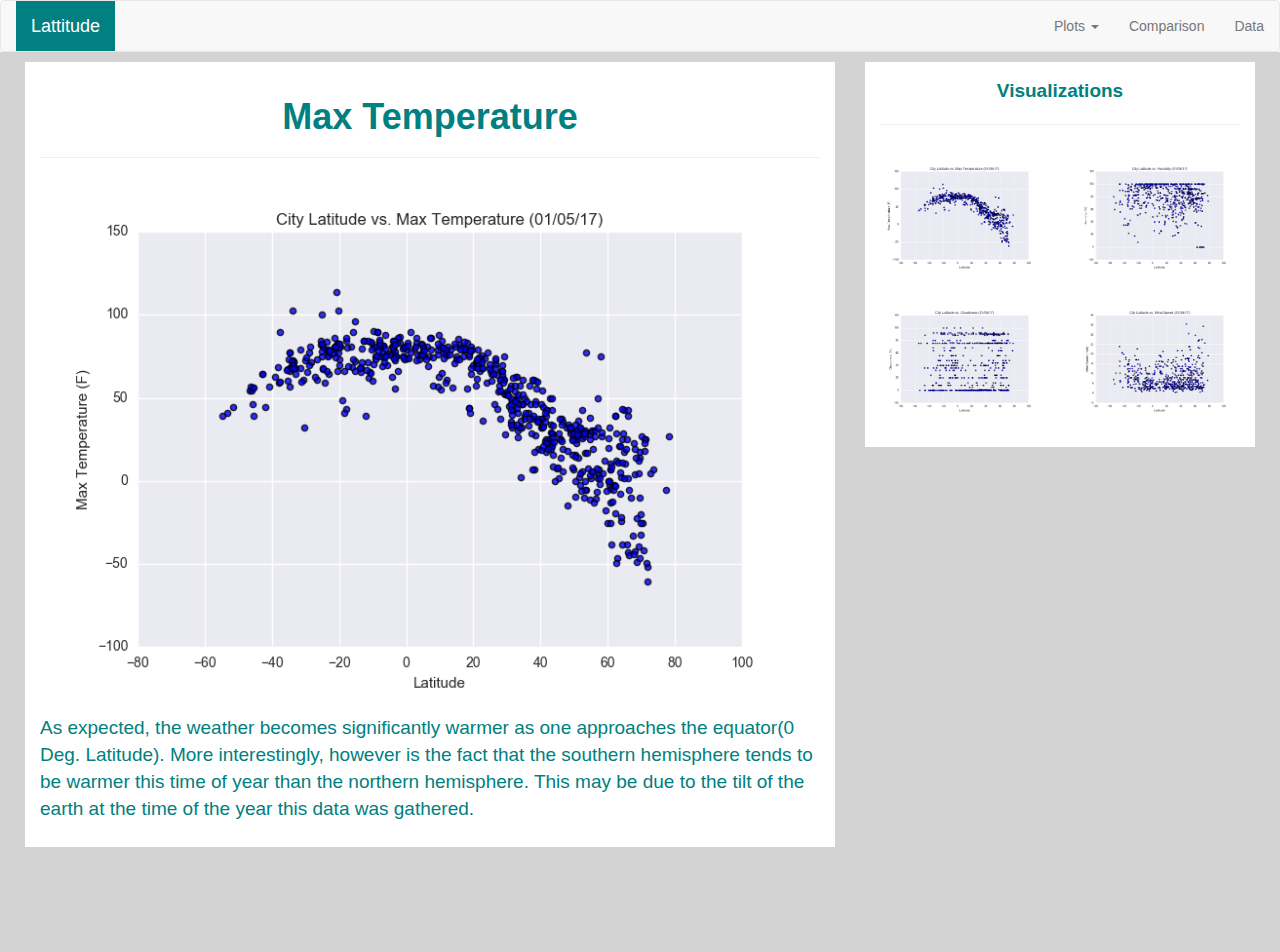
<file: fig1temp.html>
<!DOCTYPE html>
<html lang="en">
<head>
  <title>Temperature</title>
  <meta charset="utf-8">
  <meta name="viewport" content="width=device-width, initial-scale=1">
  <link rel="stylesheet" href="https://maxcdn.bootstrapcdn.com/bootstrap/3.4.1/css/bootstrap.min.css">
  <link rel="stylesheet" href="style.css">
  <script src="https://ajax.googleapis.com/ajax/libs/jquery/3.4.1/jquery.min.js"></script>
  <script src="https://maxcdn.bootstrapcdn.com/bootstrap/3.4.1/js/bootstrap.min.js"></script>
</head>
<body>

<nav class="navbar navbar-default">
  <div class="container-fluid">
    <div class="navbar-header">
      <a class="navbar-brand" href="index.html">Lattitude</a>
    </div>
   
    <ul class="nav navbar-nav navbar-right">
      
      <li class="dropdown">
        <a class="dropdown-toggle" data-toggle="dropdown" href="#">Plots
        <span class="caret"></span></a>
        <ul class="dropdown-menu">
          <li><a href="fig1temp.html">Max Temperature</a></li>
          <li><a href="fig2Humidity.html">Humidity</a></li>
          <li><a href="fig3cloudiness.html">Cloudiness</a></li>
          <li><a href="fig4wind.html">Wind Speed</a></li>
        </ul>
      </li>
     
      <li><a href="Comparison.html">Comparison</a></li>
      <li><a href="Data.html">Data</a></li>
      
    </ul>
  </div>
</nav>
 
<div class="container-fluid bggrey ">
  <div class="row bggrey pd  ">
    <div class="col-sm-8">
      <div class="bgwhite">
      <h1 class= "tx1">Max Temperature <br><hr/></h1>
      <img class="fig" src="Fig1.png"/><p class="txbasic" align="left"> As expected, the weather becomes significantly warmer as one approaches the equator(0 Deg. Latitude). More interestingly, however is the fact that the southern hemisphere tends to be warmer this time of year than the northern hemisphere. This may be due to the tilt of the earth at the time of the year this data was gathered.</p>
    </div>
  </div>
    <div class="col-sm-4 tx  ">
      <div class="bgwhite">
      <p class="txbasic"style="text-align:center"> Visualizations <br><hr/></p></h1>
      <div class="row bggrey ">
        <div class="col-sm-6 bgwhite">
          <a href="fig1temp.html"><img class="fig" src="Fig1.png"/></a>
        </div>
        <div class="col-sm-6 bgwhite">
          <a href="fig2Humidity.html"> <img class="fig" src="Fig2.png"/></a>
        </div>
     
          <div class="col-sm-6 bgwhite">
            <a href="fig3Cloudiness.html"> <img class="fig" src="Fig3.png"/></a>
          </div>
          <div class="col-sm-6 bgwhite">
            <a href="fig4wind.html"> <img class="fig" src="Fig4.png"/></a>
          </div>
        </div>
    </div>
 
  </div>
</div>
</div>
</body>
</html>
</file>
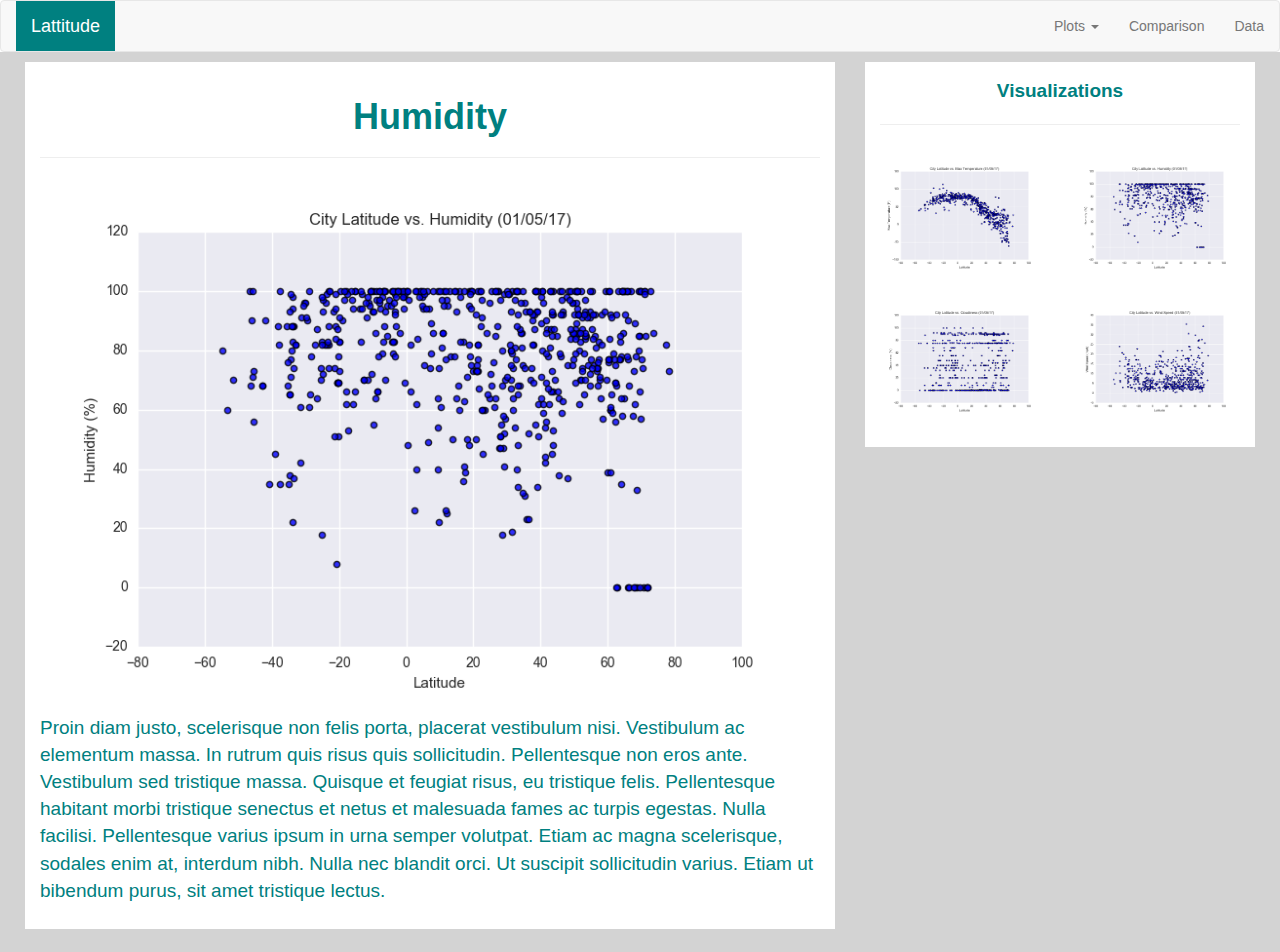
<file: fig2Humidity.html>
<!DOCTYPE html>
<html lang="en">
<head>
  <title>Humidity</title>
  <meta charset="utf-8">
  <meta name="viewport" content="width=device-width, initial-scale=1">
  <link rel="stylesheet" href="https://maxcdn.bootstrapcdn.com/bootstrap/3.4.1/css/bootstrap.min.css">
  <link rel="stylesheet" href="style.css">
  <script src="https://ajax.googleapis.com/ajax/libs/jquery/3.4.1/jquery.min.js"></script>
  <script src="https://maxcdn.bootstrapcdn.com/bootstrap/3.4.1/js/bootstrap.min.js"></script>
</head>
<body>

<nav class="navbar navbar-default">
  <div class="container-fluid">
    <div class="navbar-header">
      <a class="navbar-brand" href="index.html">Lattitude</a>
    </div>
   
    <ul class="nav navbar-nav navbar-right">
      
      <li class="dropdown">
        <a class="dropdown-toggle" data-toggle="dropdown" href="#">Plots
        <span class="caret"></span></a>
        <ul class="dropdown-menu">
            <li><a href="fig1temp.html">Max Temperature</a></li>
            <li><a href="fig2Humidity.html">Humidity</a></li>
            <li><a href="fig3Cloudiness.html">Cloudiness</a></li>
            <li><a href="fig4wind.html">Wind Speed</a></li>
        </ul>
      </li>
     
      <li><a href="Comparison.html">Comparison</a></li>
      <li><a href="Data.html">Data</a></li>
      
    </ul>
  </div>
</nav>
 
<div class="container-fluid bggrey ">
  <div class="row bggrey pd  ">
    <div class="col-sm-8">
      <div class="bgwhite">
      <h1 class= "tx1">Humidity<br><hr/></h1>
      <img class="fig" src="Fig2.png"/><p class="txbasic" align="left">Proin diam justo, scelerisque non felis porta, placerat vestibulum nisi. Vestibulum ac elementum massa. In rutrum quis risus quis sollicitudin. Pellentesque non eros ante. Vestibulum sed tristique massa. Quisque et feugiat risus, eu tristique felis. Pellentesque habitant morbi tristique senectus et netus et malesuada fames ac turpis egestas. Nulla facilisi. Pellentesque varius ipsum in urna semper volutpat. Etiam ac magna scelerisque, sodales enim at, interdum nibh. Nulla nec blandit orci. Ut suscipit sollicitudin varius. Etiam ut bibendum purus, sit amet tristique lectus.</p>
    </div>
  </div>
    <div class="col-sm-4 tx  ">
      <div class="bgwhite">
      <p class="txbasic"style="text-align:center"> Visualizations <br><hr/></p></h1>
      <div class="row bggrey ">
        <div class="col-sm-6 bgwhite">
          <a href="fig1temp.html"><img class="fig" src="Fig1.png"/></a>
        </div>
        <div class="col-sm-6 bgwhite">
          <a href="fig2Humidity.html"> <img class="fig" src="Fig2.png"/></a>
        </div>
     
          <div class="col-sm-6 bgwhite">
            <a href="fig3Cloudiness.html"> <img class="fig" src="Fig3.png"/></a>
          </div>
          <div class="col-sm-6 bgwhite">
            <a href="fig4wind.html"> <img class="fig" src="Fig4.png"/></a>
          </div>
        </div>
    </div>
  </div>
 
  </div>
</div>

</body>
</html>
</file>
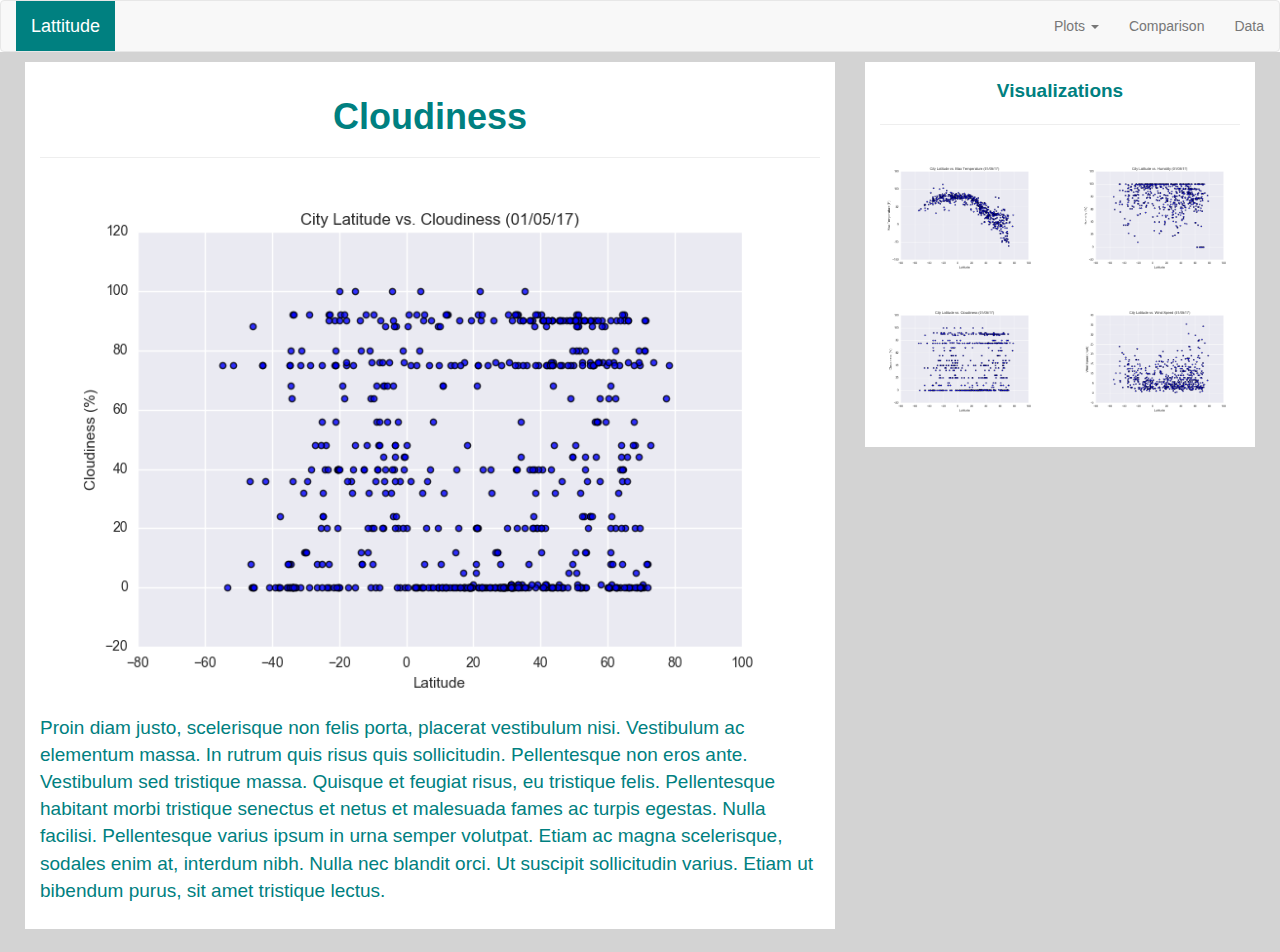
<file: fig3Cloudiness.html>
<!DOCTYPE html>
<html lang="en">
<head>
  <title>Cloudiness</title>
  <meta charset="utf-8">
  <meta name="viewport" content="width=device-width, initial-scale=1">
  <link rel="stylesheet" href="https://maxcdn.bootstrapcdn.com/bootstrap/3.4.1/css/bootstrap.min.css">
  <link rel="stylesheet" href="style.css">
  <script src="https://ajax.googleapis.com/ajax/libs/jquery/3.4.1/jquery.min.js"></script>
  <script src="https://maxcdn.bootstrapcdn.com/bootstrap/3.4.1/js/bootstrap.min.js"></script>
</head>
<body>

<nav class="navbar navbar-default">
  <div class="container-fluid">
    <div class="navbar-header">
      <a class="navbar-brand" href="index.html">Lattitude</a>
    </div>
   
    <ul class="nav navbar-nav navbar-right">
      
      <li class="dropdown">
        <a class="dropdown-toggle" data-toggle="dropdown" href="#">Plots
        <span class="caret"></span></a>
        <ul class="dropdown-menu">
            <li><a href="fig1temp.html">Max Temperature</a></li>
            <li><a href="fig2Humidity.html">Humidity</a></li>
            <li><a href="fig3Cloudiness.html">Cloudiness</a></li>
            <li><a href="fig4wind.html">Wind Speed</a></li>
        </ul>
      </li>
     
      <li><a href="Comparison.html">Comparison</a></li>
      <li><a href="Data.html">Data</a></li>
      
    </ul>
  </div>
</nav>
 
<div class="container-fluid bggrey ">
  <div class="row bggrey pd  ">
    <div class="col-sm-8">
      <div class="bgwhite">
      <h1 class= "tx1">Cloudiness<br><hr/></h1>
      <img class="fig" src="Fig3.png"/>
     <p class="txbasic" align="left">Proin diam justo, scelerisque non felis porta, placerat vestibulum nisi. Vestibulum ac elementum massa. In rutrum quis risus quis sollicitudin. Pellentesque non eros ante. Vestibulum sed tristique massa. Quisque et feugiat risus, eu tristique felis. Pellentesque habitant morbi tristique senectus et netus et malesuada fames ac turpis egestas. Nulla facilisi. Pellentesque varius ipsum in urna semper volutpat. Etiam ac magna scelerisque, sodales enim at, interdum nibh. Nulla nec blandit orci. Ut suscipit sollicitudin varius. Etiam ut bibendum purus, sit amet tristique lectus.</p>
    </div>
  </div>
    <div class="col-sm-4 tx  ">
      <div class="bgwhite">
      <p class="txbasic"style="text-align:center"> Visualizations <br><hr/></p></h1>
      <div class="row bggrey ">
        <div class="col-sm-6 bgwhite">
          <a href="fig1temp.html"><img class="fig" src="Fig1.png"/></a>
        </div>
        <div class="col-sm-6 bgwhite">
          <a href="fig2Humidity.html"> <img class="fig" src="Fig2.png"/></a>
        </div>
     
          <div class="col-sm-6 bgwhite">
            <a href="fig3Cloudiness.html"> <img class="fig" src="Fig3.png"/></a>
          </div>
          <div class="col-sm-6 bgwhite">
            <a href="fig4wind.html"> <img class="fig" src="Fig4.png"/></a>
          </div>
        </div>
    </div>
 
  </div>
 
  </div>
</div>

</body>
</html>
</file>
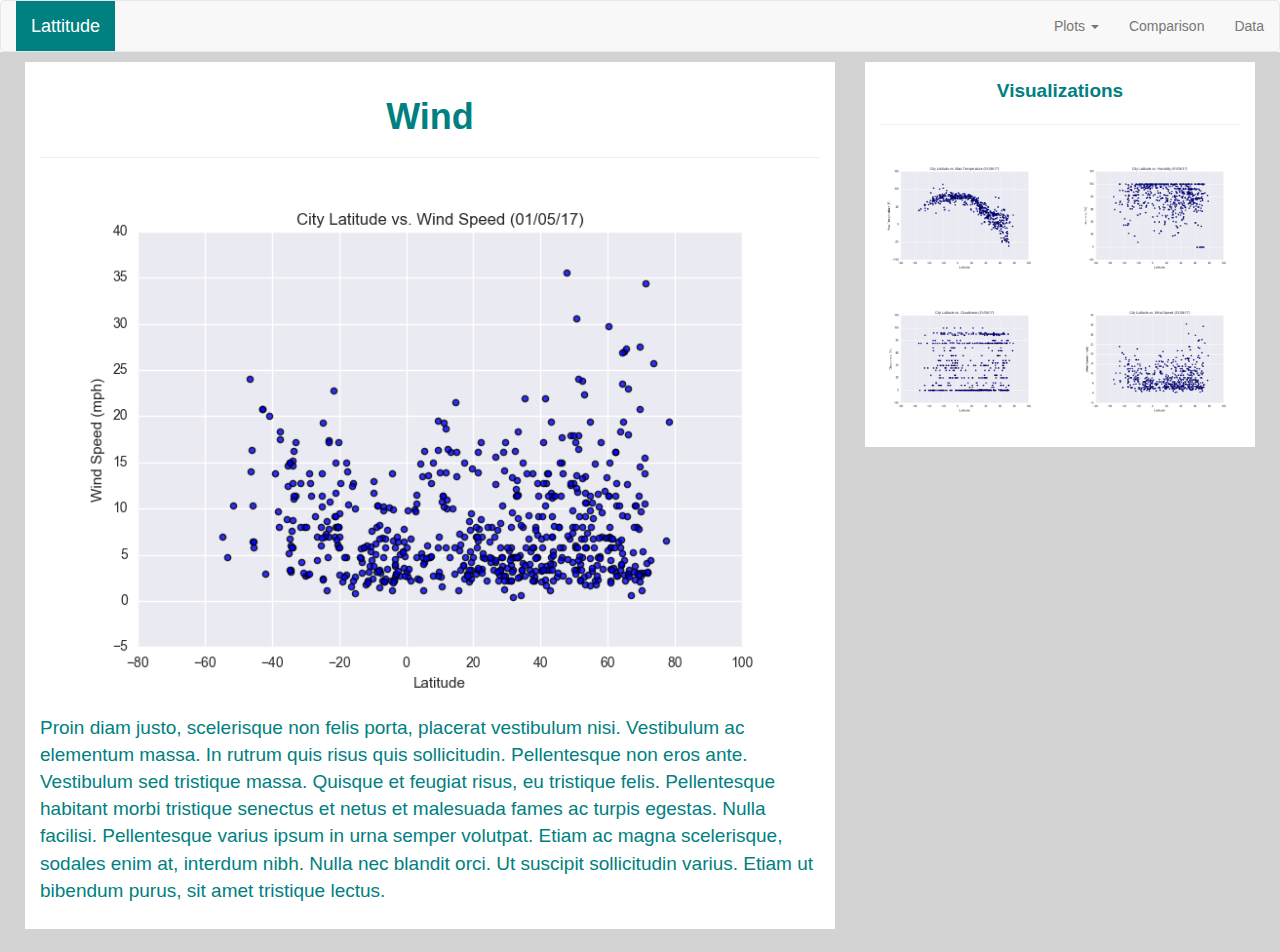
<file: fig4wind.html>
<!DOCTYPE html>
<html lang="en">
<head>
  <title>Wind Speed</title>
  <meta charset="utf-8">
  <meta name="viewport" content="width=device-width, initial-scale=1">
  <link rel="stylesheet" href="https://maxcdn.bootstrapcdn.com/bootstrap/3.4.1/css/bootstrap.min.css">
  <link rel="stylesheet" href="style.css">
  <script src="https://ajax.googleapis.com/ajax/libs/jquery/3.4.1/jquery.min.js"></script>
  <script src="https://maxcdn.bootstrapcdn.com/bootstrap/3.4.1/js/bootstrap.min.js"></script>
</head>
<body>

<nav class="navbar navbar-default">
  <div class="container-fluid">
    <div class="navbar-header">
      <a class="navbar-brand" href="index.html">Lattitude</a>
    </div>
   
    <ul class="nav navbar-nav navbar-right">
      
      <li class="dropdown">
        <a class="dropdown-toggle" data-toggle="dropdown" href="#">Plots
        <span class="caret"></span></a>
        <ul class="dropdown-menu">
            <li><a href="fig1temp.html">Max Temperature</a></li>
            <li><a href="fig2Humidity.html">Humidity</a></li>
            <li><a href="fig3Cloudiness.html">Cloudiness</a></li>
            <li><a href="fig4wind.html">Wind Speed</a></li>
        </ul>
      </li>
     
      <li><a href="Comparison.html">Comparison</a></li>
      <li><a href="Data.html">Data</a></li>
      
    </ul>
  </div>
</nav>
 
<div class="container-fluid bggrey ">
  <div class="row bggrey pd  ">
    <div class="col-sm-8">
      <div class="bgwhite">
      <h1 class= "tx1">Wind<br><hr/></h1>
      <img class="fig" src="Fig4.png"/>
     <p class="txbasic" align="left">Proin diam justo, scelerisque non felis porta, placerat vestibulum nisi. Vestibulum ac elementum massa. In rutrum quis risus quis sollicitudin. Pellentesque non eros ante. Vestibulum sed tristique massa. Quisque et feugiat risus, eu tristique felis. Pellentesque habitant morbi tristique senectus et netus et malesuada fames ac turpis egestas. Nulla facilisi. Pellentesque varius ipsum in urna semper volutpat. Etiam ac magna scelerisque, sodales enim at, interdum nibh. Nulla nec blandit orci. Ut suscipit sollicitudin varius. Etiam ut bibendum purus, sit amet tristique lectus.</p>
    </div>
    </div>
    <div class="col-sm-4 tx  ">
      <div class="bgwhite">
      <p class="txbasic"style="text-align:center"> Visualizations <br><hr/></p></h1>
      <div class="row bggrey ">
        <div class="col-sm-6 bgwhite">
          <a href="fig1temp.html"><img class="fig" src="Fig1.png"/></a>
        </div>
        <div class="col-sm-6 bgwhite">
          <a href="fig2Humidity.html"> <img class="fig" src="Fig2.png"/></a>
        </div>
     
          <div class="col-sm-6 bgwhite">
            <a href="fig3Cloudiness.html"> <img class="fig" src="Fig3.png"/></a>
          </div>
          <div class="col-sm-6 bgwhite">
            <a href="fig4wind.html"> <img class="fig" src="Fig4.png"/></a>
          </div>
        </div>
    </div>
 
  </div>
</div>

</body>
</html>
</file>
<file: style.css>
.fig{
    max-width: 100%;
}

.tx{
    color: teal;
    font-family: Verdana, Geneva, Tahoma, sans-serif;
    font-weight: bolder;
    text-align: center;
}

.tx1{
    color: teal;
    font-family: Verdana, Geneva, Tahoma, sans-serif;
    font-weight: bolder;
    text-align: center;
}
.bggrey{
   background-color:lightgrey;
   
}



.bgwhite{
    background-color:white;
   padding: 15px
 }

 .pd{
     padding: 10px;
 }

 .navbar {
   
    
    margin-bottom: 0;
   
}

.landing{
    width:50%;
}

.container-fluid {
    height: 100%;
}

html, body{
    height: 100%;

}

.txbasic {
    color: teal;
    font-family: Verdana, Geneva, Tahoma, sans-serif;
    text-align: center;
    font-size: 19PX;
    text-align: left;
}

.txsmall {
    color:grey;
    font-family: Verdana, Geneva, Tahoma, sans-serif;
    text-align: center;
    font-size: 12px;
}

.navbar-header{
    background-color: teal;
    font-family: Verdana, Geneva, Tahoma, sans-serif;
    
    
}

.navbar-brand{
    color: white!important;
    text-align: center!important;
}

@media (min-width: 768px){
.navbar>.container .navbar-brand, .navbar>.container-fluid .navbar-brand {
    margin-left: 0;
}
}
</file>
